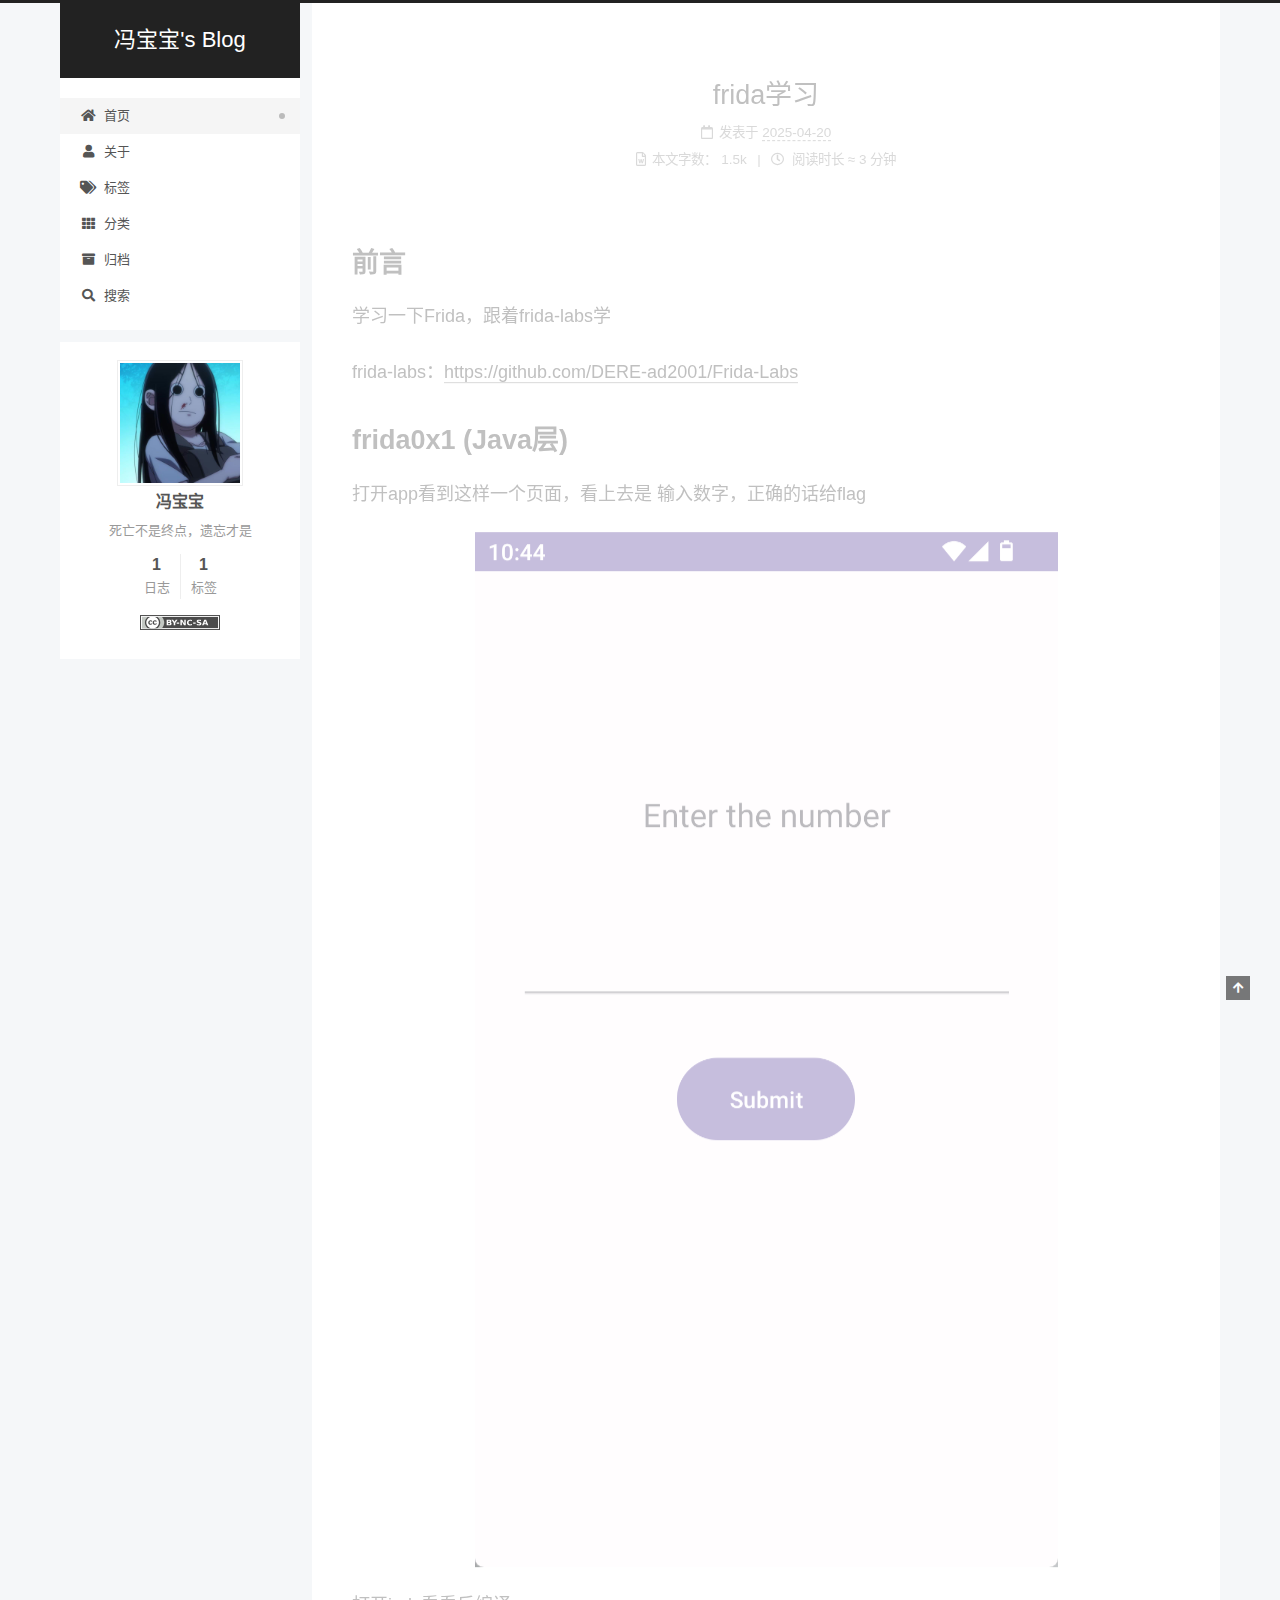
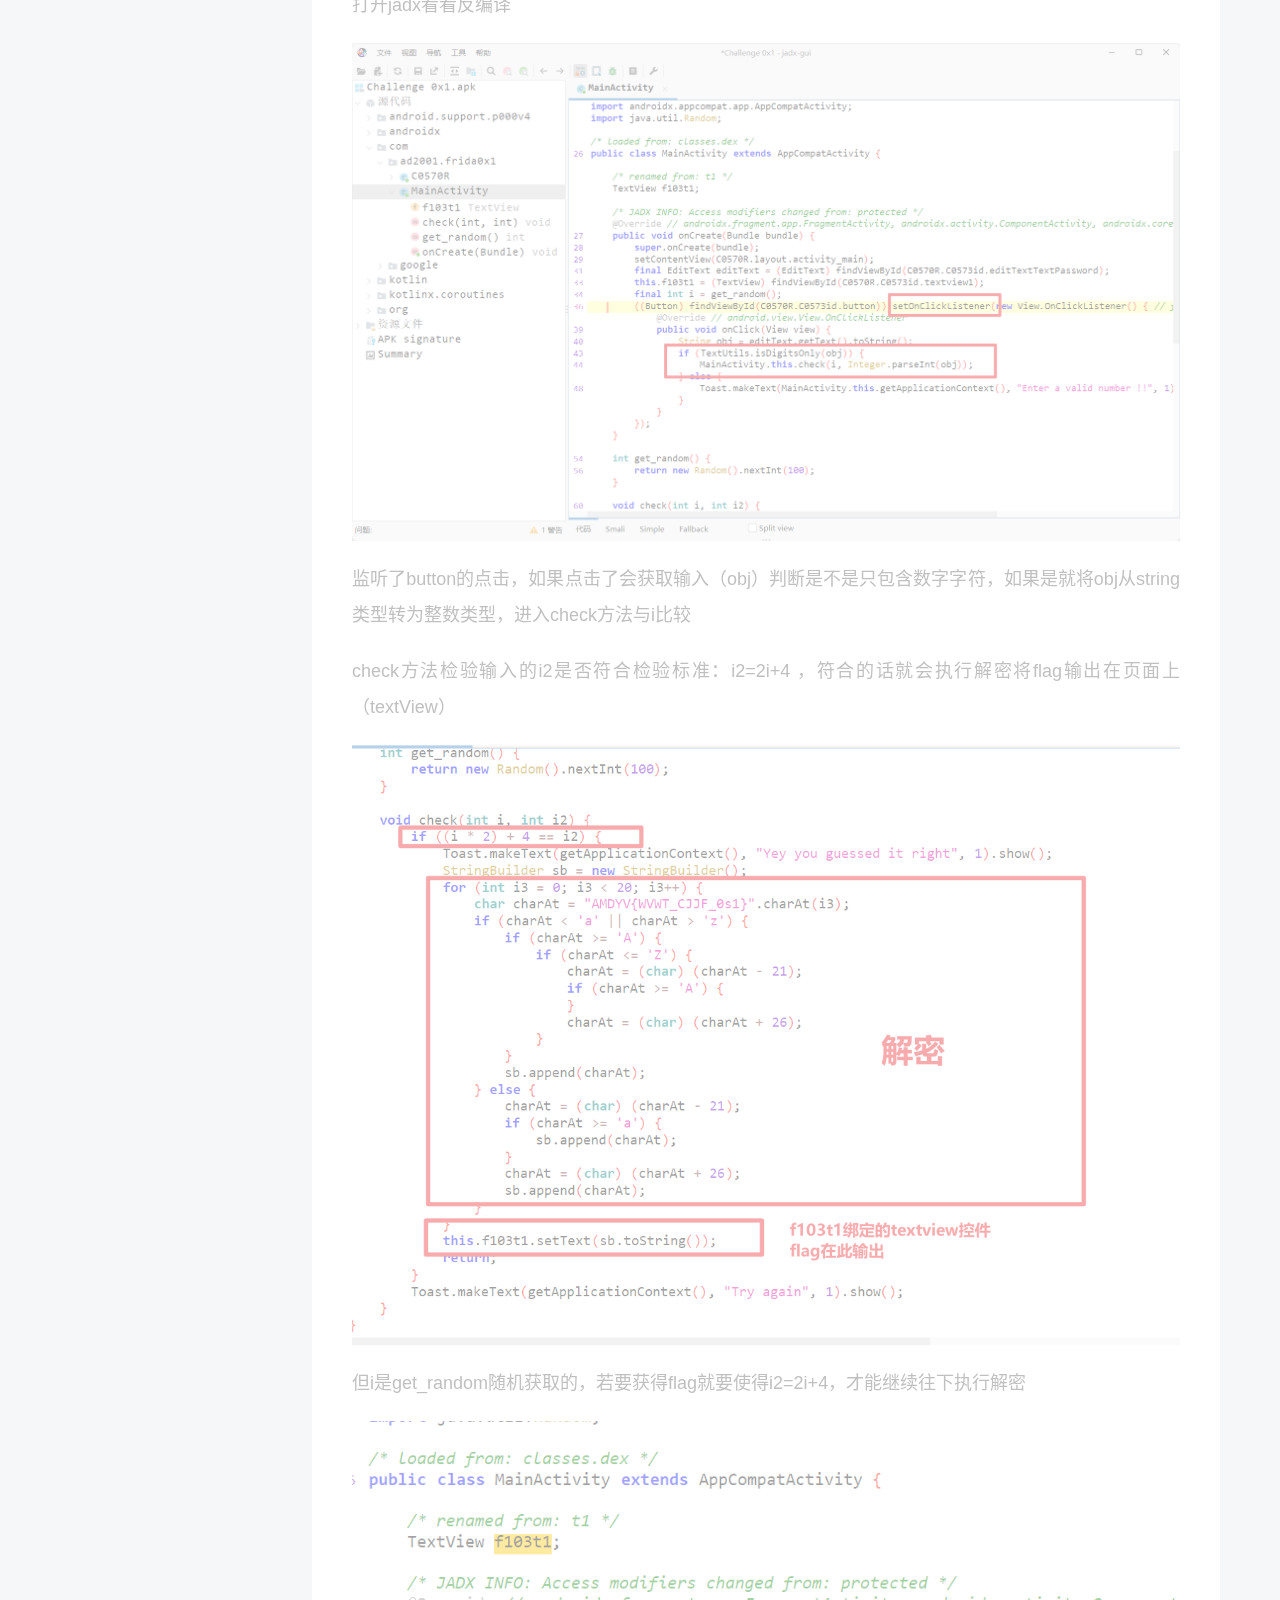
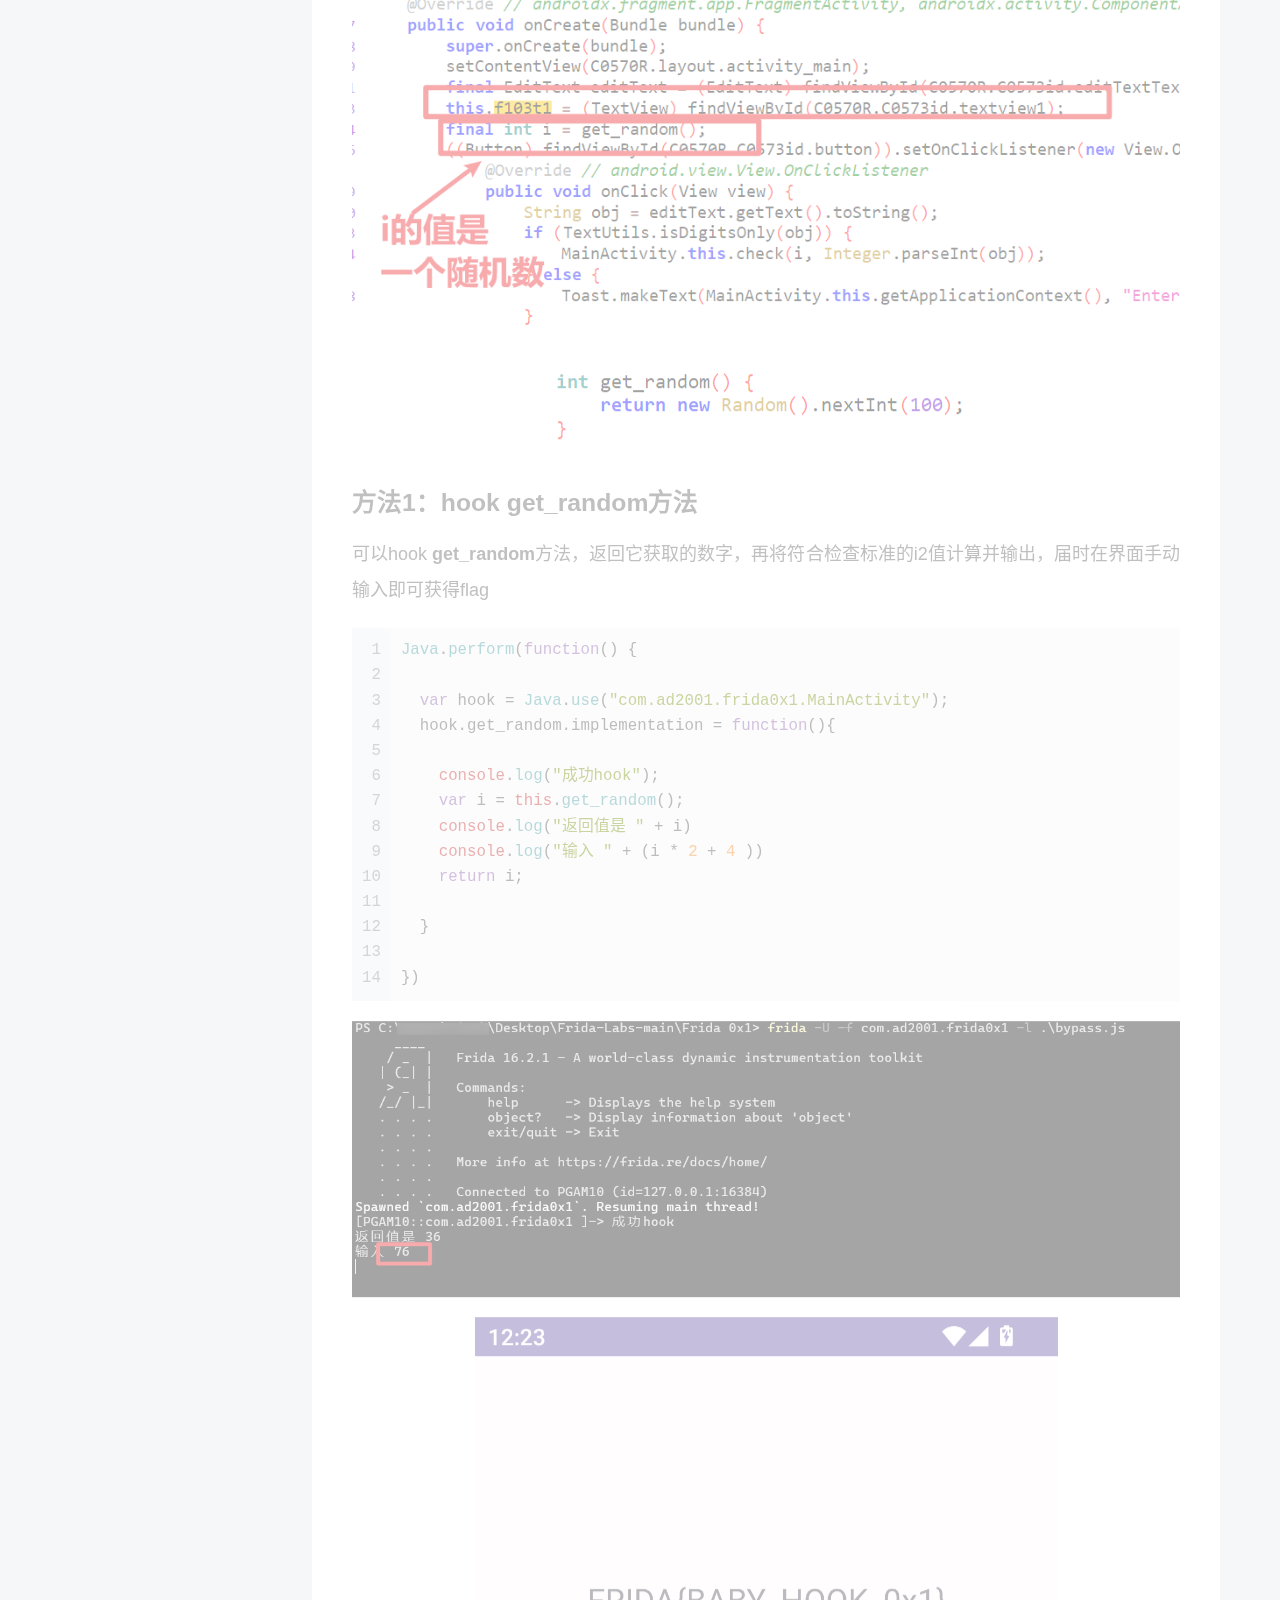
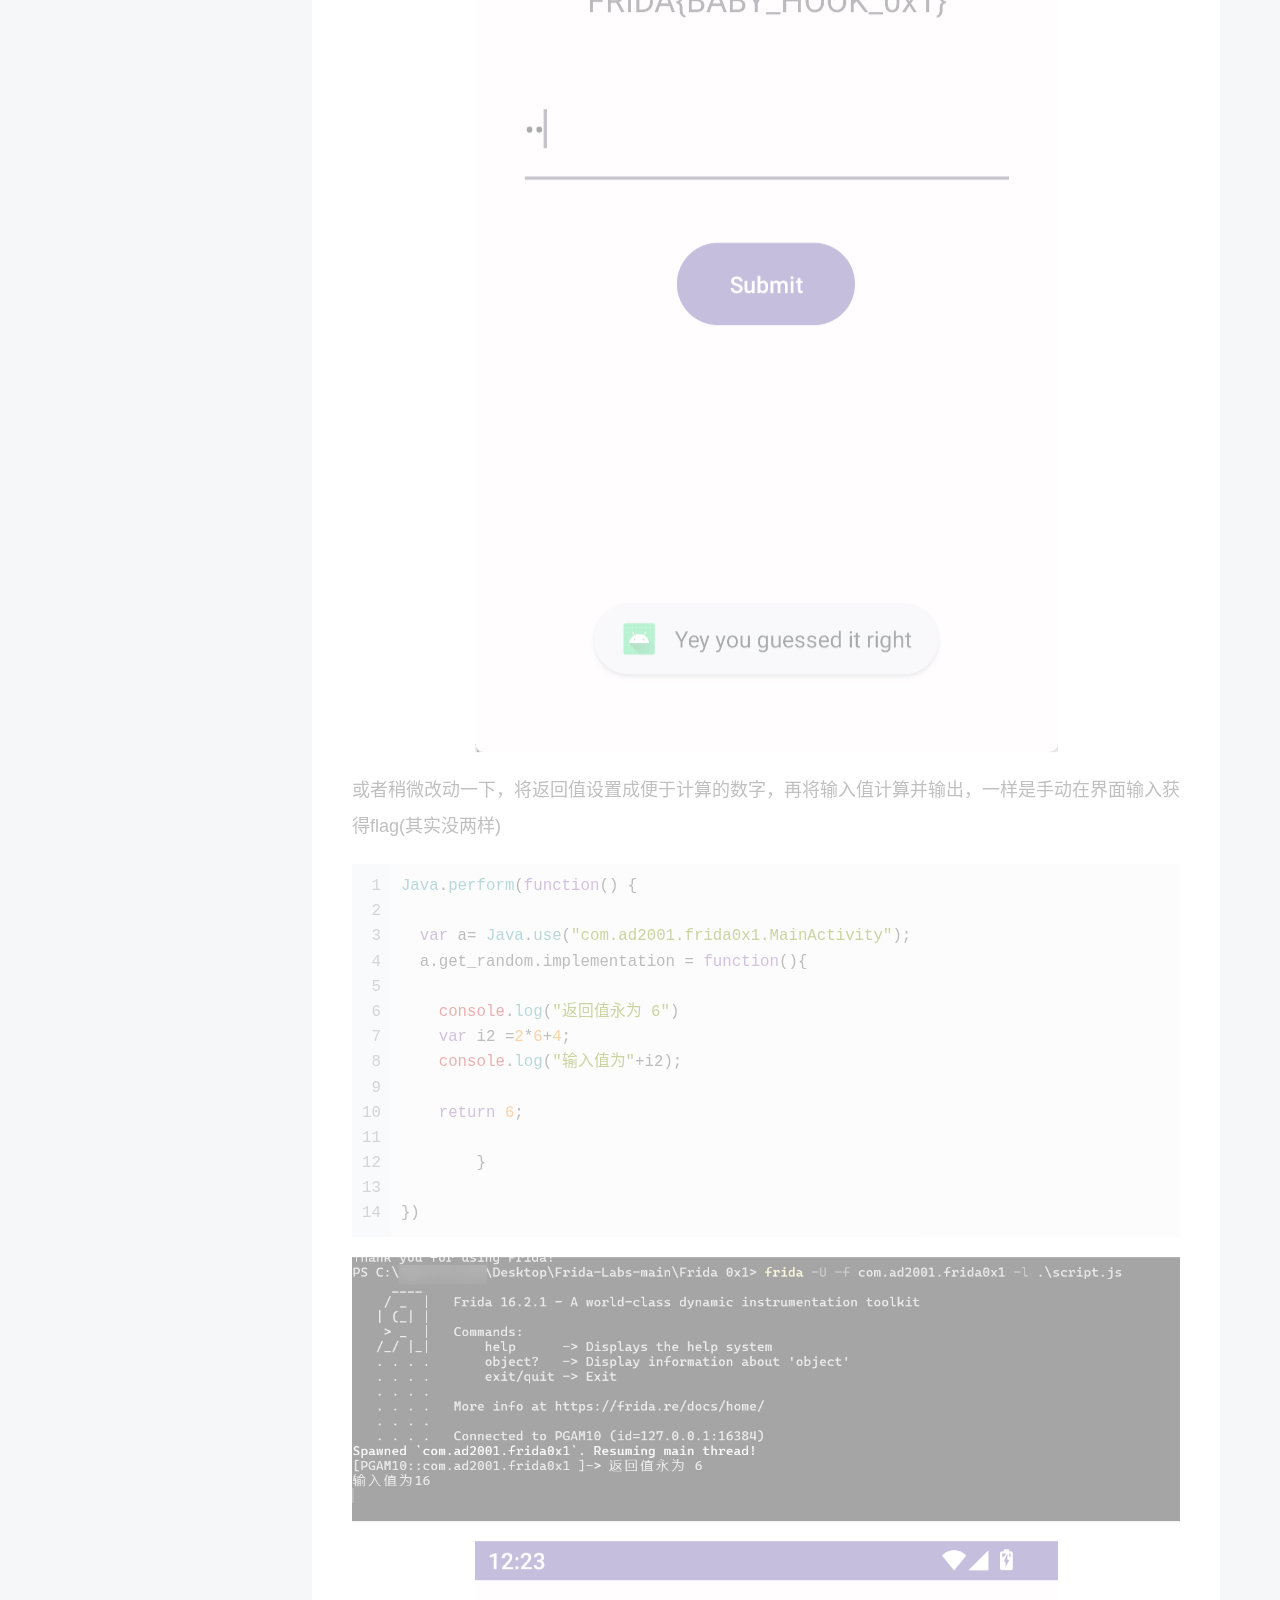
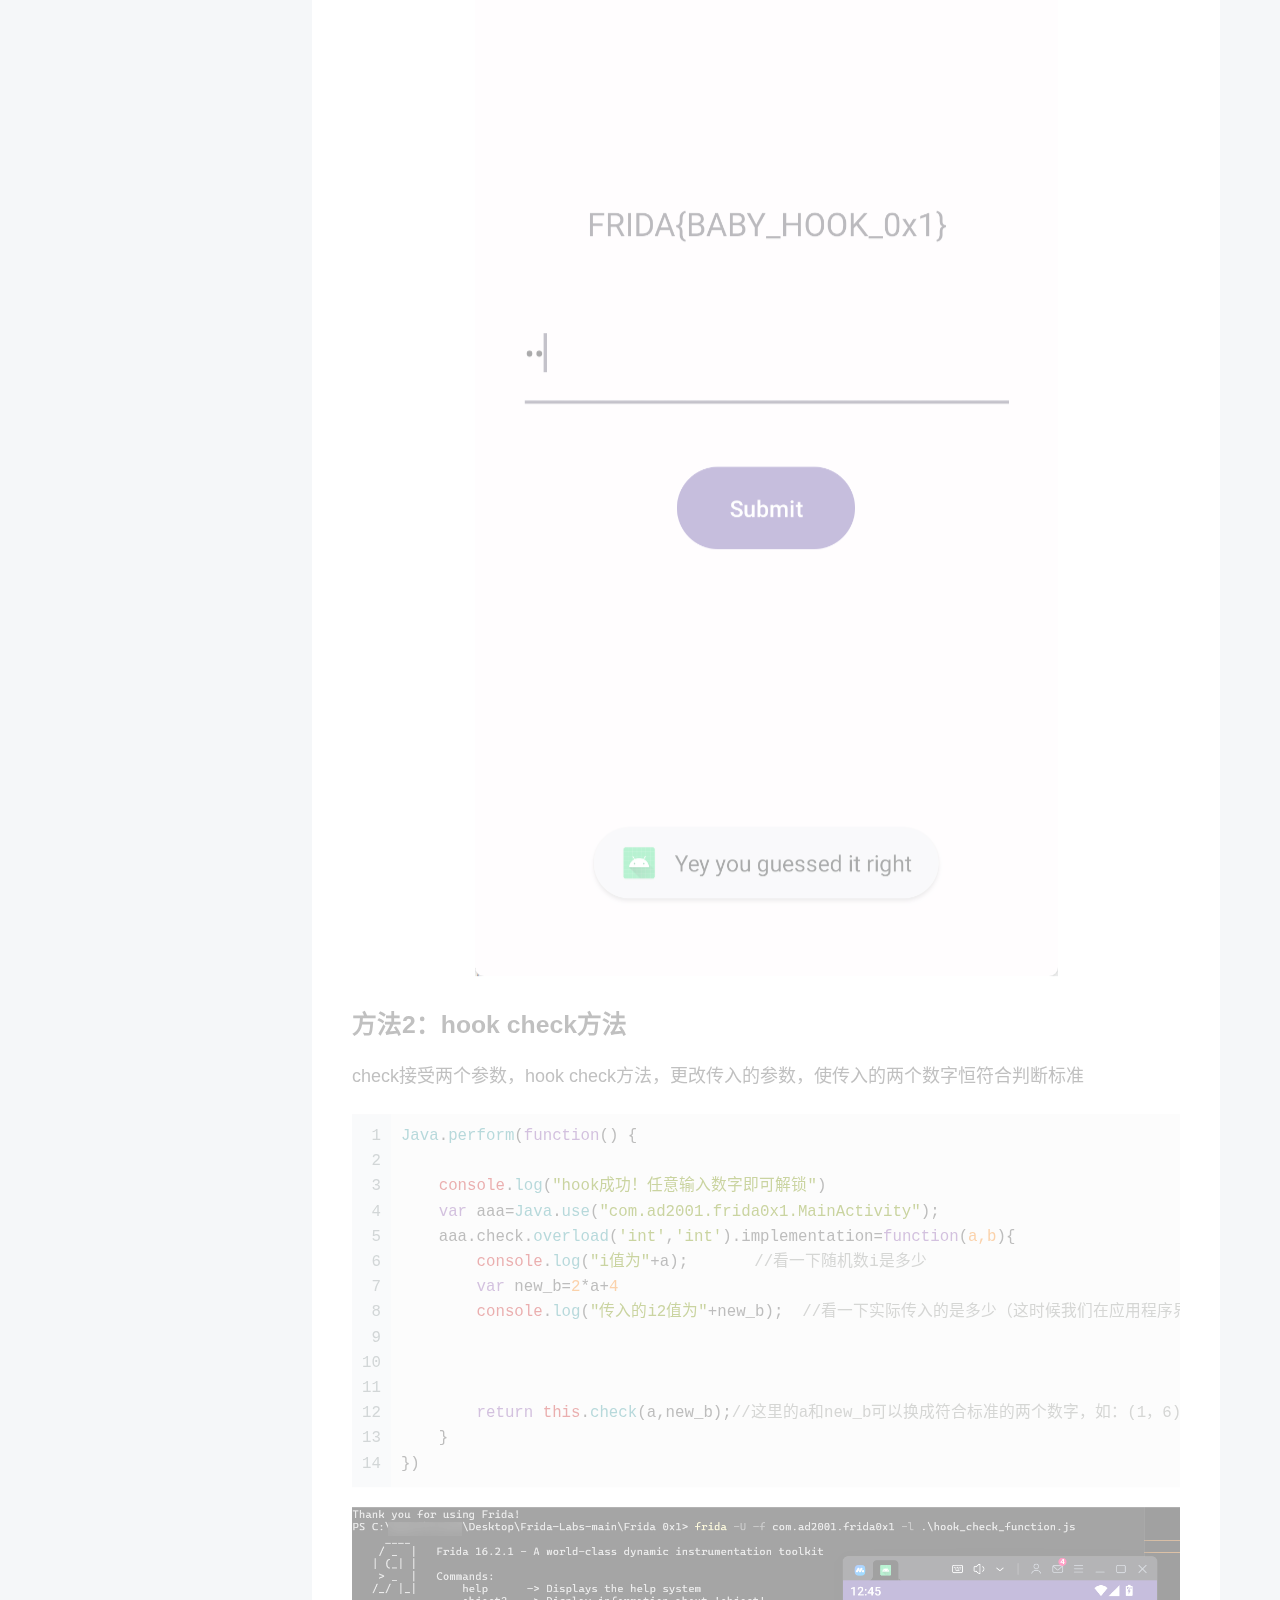
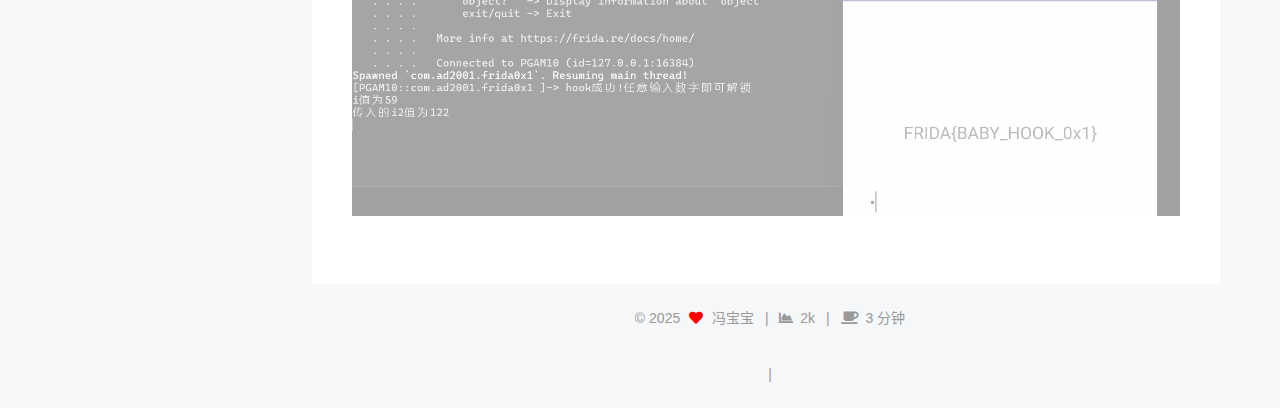
<file: index.html>
<!DOCTYPE html>
<html lang="zh-CN">
<head>
  <meta charset="UTF-8">
<meta name="viewport" content="width=device-width, initial-scale=1, maximum-scale=2">
<meta name="theme-color" content="#222">
<meta name="generator" content="Hexo 7.3.0">
  <link rel="apple-touch-icon" sizes="180x180" href="/images/apple-touch-icon-next.png">
  <link rel="icon" type="image/png" sizes="32x32" href="/images/favicon-32x32-next.png">
  <link rel="icon" type="image/png" sizes="16x16" href="/images/favicon-16x16-next.png">
  <link rel="mask-icon" href="/images/logo.svg" color="#222">

<link rel="stylesheet" href="/css/main.css">


<link rel="stylesheet" href="/lib/font-awesome/css/all.min.css">

<script id="hexo-configurations">
    var NexT = window.NexT || {};
    var CONFIG = {"hostname":"example.com","root":"/","scheme":"Pisces","version":"7.8.0","exturl":false,"sidebar":{"position":"left","display":"post","padding":18,"offset":12,"onmobile":false},"copycode":{"enable":false,"show_result":false,"style":null},"back2top":{"enable":true,"sidebar":false,"scrollpercent":false},"bookmark":{"enable":false,"color":"#222","save":"auto"},"fancybox":false,"mediumzoom":false,"lazyload":false,"pangu":false,"comments":{"style":"tabs","active":null,"storage":true,"lazyload":false,"nav":null},"algolia":{"hits":{"per_page":10},"labels":{"input_placeholder":"Search for Posts","hits_empty":"We didn't find any results for the search: ${query}","hits_stats":"${hits} results found in ${time} ms"}},"localsearch":{"enable":true,"trigger":"auto","top_n_per_article":1,"unescape":false,"preload":false},"motion":{"enable":true,"async":false,"transition":{"post_block":"fadeIn","post_header":"slideDownIn","post_body":"slideDownIn","coll_header":"slideLeftIn","sidebar":"slideUpIn"}},"path":"search.xml"};
  </script>

  <meta name="description" content="死亡不是终点，遗忘才是">
<meta property="og:type" content="website">
<meta property="og:title" content="冯宝宝&#39;s Blog">
<meta property="og:url" content="http://example.com/index.html">
<meta property="og:site_name" content="冯宝宝&#39;s Blog">
<meta property="og:description" content="死亡不是终点，遗忘才是">
<meta property="og:locale" content="zh_CN">
<meta property="article:author" content="冯宝宝">
<meta name="twitter:card" content="summary">

<link rel="canonical" href="http://example.com/">


<script id="page-configurations">
  // https://hexo.io/docs/variables.html
  CONFIG.page = {
    sidebar: "",
    isHome : true,
    isPost : false,
    lang   : 'zh-CN'
  };
</script>

  <title>冯宝宝's Blog</title>
  






  <noscript>
  <style>
  .use-motion .brand,
  .use-motion .menu-item,
  .sidebar-inner,
  .use-motion .post-block,
  .use-motion .pagination,
  .use-motion .comments,
  .use-motion .post-header,
  .use-motion .post-body,
  .use-motion .collection-header { opacity: initial; }

  .use-motion .site-title,
  .use-motion .site-subtitle {
    opacity: initial;
    top: initial;
  }

  .use-motion .logo-line-before i { left: initial; }
  .use-motion .logo-line-after i { right: initial; }
  </style>
</noscript>

</head>

<body itemscope itemtype="http://schema.org/WebPage">
  <div class="container use-motion">
    <div class="headband"></div>

    <header class="header" itemscope itemtype="http://schema.org/WPHeader">
      <div class="header-inner"><div class="site-brand-container">
  <div class="site-nav-toggle">
    <div class="toggle" aria-label="切换导航栏">
      <span class="toggle-line toggle-line-first"></span>
      <span class="toggle-line toggle-line-middle"></span>
      <span class="toggle-line toggle-line-last"></span>
    </div>
  </div>

  <div class="site-meta">

    <a href="/" class="brand" rel="start">
      <span class="logo-line-before"><i></i></span>
      <h1 class="site-title">冯宝宝's Blog</h1>
      <span class="logo-line-after"><i></i></span>
    </a>
  </div>

  <div class="site-nav-right">
    <div class="toggle popup-trigger">
        <i class="fa fa-search fa-fw fa-lg"></i>
    </div>
  </div>
</div>




<nav class="site-nav">
  <ul id="menu" class="main-menu menu">
        <li class="menu-item menu-item-home">

    <a href="/" rel="section"><i class="fa fa-home fa-fw"></i>首页</a>

  </li>
        <li class="menu-item menu-item-about">

    <a href="/about/" rel="section"><i class="fa fa-user fa-fw"></i>关于</a>

  </li>
        <li class="menu-item menu-item-tags">

    <a href="/tags/" rel="section"><i class="fa fa-tags fa-fw"></i>标签</a>

  </li>
        <li class="menu-item menu-item-categories">

    <a href="/categories/" rel="section"><i class="fa fa-th fa-fw"></i>分类</a>

  </li>
        <li class="menu-item menu-item-archives">

    <a href="/archives/" rel="section"><i class="fa fa-archive fa-fw"></i>归档</a>

  </li>
      <li class="menu-item menu-item-search">
        <a role="button" class="popup-trigger"><i class="fa fa-search fa-fw"></i>搜索
        </a>
      </li>
  </ul>
</nav>



  <div class="search-pop-overlay">
    <div class="popup search-popup">
        <div class="search-header">
  <span class="search-icon">
    <i class="fa fa-search"></i>
  </span>
  <div class="search-input-container">
    <input autocomplete="off" autocapitalize="off"
           placeholder="搜索..." spellcheck="false"
           type="search" class="search-input">
  </div>
  <span class="popup-btn-close">
    <i class="fa fa-times-circle"></i>
  </span>
</div>
<div id="search-result">
  <div id="no-result">
    <i class="fa fa-spinner fa-pulse fa-5x fa-fw"></i>
  </div>
</div>

    </div>
  </div>

</div>
    </header>

    
  <div class="back-to-top">
    <i class="fa fa-arrow-up"></i>
    <span>0%</span>
  </div>


    <main class="main">
      <div class="main-inner">
        <div class="content-wrap">
          

          <div class="content index posts-expand">
            
      
  
  
  <article itemscope itemtype="http://schema.org/Article" class="post-block" lang="zh-CN">
    <link itemprop="mainEntityOfPage" href="http://example.com/2025/04/20/frida%E5%AD%A6%E4%B9%A0/">

    <span hidden itemprop="author" itemscope itemtype="http://schema.org/Person">
      <meta itemprop="image" content="/images/fbb.jpg">
      <meta itemprop="name" content="冯宝宝">
      <meta itemprop="description" content="死亡不是终点，遗忘才是">
    </span>

    <span hidden itemprop="publisher" itemscope itemtype="http://schema.org/Organization">
      <meta itemprop="name" content="冯宝宝's Blog">
    </span>
      <header class="post-header">
        <h2 class="post-title" itemprop="name headline">
          
            <a href="/2025/04/20/frida%E5%AD%A6%E4%B9%A0/" class="post-title-link" itemprop="url">frida学习</a>
        </h2>

        <div class="post-meta">
            <span class="post-meta-item">
              <span class="post-meta-item-icon">
                <i class="far fa-calendar"></i>
              </span>
              <span class="post-meta-item-text">发表于</span>
              

              <time title="创建时间：2025-04-20 20:34:55 / 修改时间：20:33:47" itemprop="dateCreated datePublished" datetime="2025-04-20T20:34:55+08:00">2025-04-20</time>
            </span>

          <br>
            <span class="post-meta-item" title="本文字数">
              <span class="post-meta-item-icon">
                <i class="far fa-file-word"></i>
              </span>
                <span class="post-meta-item-text">本文字数：</span>
              <span>1.5k</span>
            </span>
            <span class="post-meta-item" title="阅读时长">
              <span class="post-meta-item-icon">
                <i class="far fa-clock"></i>
              </span>
                <span class="post-meta-item-text">阅读时长 &asymp;</span>
              <span>3 分钟</span>
            </span>

        </div>
      </header>

    
    
    
    <div class="post-body" itemprop="articleBody">

      
          <h1 id="前言"><a href="#前言" class="headerlink" title="前言"></a>前言</h1><p>学习一下Frida，跟着frida-labs学</p>
<p>frida-labs：<a target="_blank" rel="noopener" href="https://github.com/DERE-ad2001/Frida-Labs">https://github.com/DERE-ad2001/Frida-Labs</a></p>
<h1 id="frida0x1-Java层"><a href="#frida0x1-Java层" class="headerlink" title="frida0x1  (Java层)"></a>frida0x1  (Java层)</h1><p>打开app看到这样一个页面，看上去是  输入数字，正确的话给flag</p>
<p><img src="/../../images/frida%E5%AD%A6%E4%B9%A0/image-20250420183249013.png" alt="image-20250420183249013"></p>
<p>打开jadx看看反编译</p>
<p><img src="/../../images/frida%E5%AD%A6%E4%B9%A0/image-20250420190532668.png" alt="image-20250420190532668"></p>
<p>监听了button的点击，如果点击了会获取输入（obj）判断是不是只包含数字字符，如果是就将obj从string类型转为整数类型，进入check方法与i比较</p>
<p>check方法检验输入的i2是否符合检验标准：i2&#x3D;2i+4 ，符合的话就会执行解密将flag输出在页面上（textView）</p>
<p><img src="/../../images/frida%E5%AD%A6%E4%B9%A0/image-20250420191540747.png" alt="image-20250420191540747"></p>
<p>但i是get_random随机获取的，若要获得flag就要使得i2&#x3D;2i+4，才能继续往下执行解密</p>
<p><img src="/../../images/frida%E5%AD%A6%E4%B9%A0/image-20250420191757557.png" alt="image-20250420191757557"></p>
<p><img src="/../../images/frida%E5%AD%A6%E4%B9%A0/image-20250420191958059.png" alt="image-20250420191958059"></p>
<h2 id="方法1：hook-get-random方法"><a href="#方法1：hook-get-random方法" class="headerlink" title="方法1：hook get_random方法"></a>方法1：hook get_random方法</h2><p>可以hook <strong>get_random</strong>方法，返回它获取的数字，再将符合检查标准的i2值计算并输出，届时在界面手动输入即可获得flag</p>
<figure class="highlight javascript"><table><tr><td class="gutter"><pre><span class="line">1</span><br><span class="line">2</span><br><span class="line">3</span><br><span class="line">4</span><br><span class="line">5</span><br><span class="line">6</span><br><span class="line">7</span><br><span class="line">8</span><br><span class="line">9</span><br><span class="line">10</span><br><span class="line">11</span><br><span class="line">12</span><br><span class="line">13</span><br><span class="line">14</span><br></pre></td><td class="code"><pre><span class="line"><span class="title class_">Java</span>.<span class="title function_">perform</span>(<span class="keyword">function</span>(<span class="params"></span>) &#123;</span><br><span class="line"></span><br><span class="line">  <span class="keyword">var</span> hook = <span class="title class_">Java</span>.<span class="title function_">use</span>(<span class="string">&quot;com.ad2001.frida0x1.MainActivity&quot;</span>);</span><br><span class="line">  hook.<span class="property">get_random</span>.<span class="property">implementation</span> = <span class="keyword">function</span>(<span class="params"></span>)&#123;</span><br><span class="line"></span><br><span class="line">    <span class="variable language_">console</span>.<span class="title function_">log</span>(<span class="string">&quot;成功hook&quot;</span>);</span><br><span class="line">    <span class="keyword">var</span> i = <span class="variable language_">this</span>.<span class="title function_">get_random</span>();</span><br><span class="line">    <span class="variable language_">console</span>.<span class="title function_">log</span>(<span class="string">&quot;返回值是 &quot;</span> + i)</span><br><span class="line">    <span class="variable language_">console</span>.<span class="title function_">log</span>(<span class="string">&quot;输入 &quot;</span> + (i * <span class="number">2</span> + <span class="number">4</span> )) </span><br><span class="line">    <span class="keyword">return</span> i; </span><br><span class="line"></span><br><span class="line">  &#125;</span><br><span class="line"></span><br><span class="line">&#125;)</span><br></pre></td></tr></table></figure>



<p><img src="/../../images/frida%E5%AD%A6%E4%B9%A0/image-20250420195013304.png" alt="image-20250420195013304"></p>
<p><img src="/../../images/frida%E5%AD%A6%E4%B9%A0/image-20250420195031063.png" alt="image-20250420195031063"></p>
<p>或者稍微改动一下，将返回值设置成便于计算的数字，再将输入值计算并输出，一样是手动在界面输入获得flag(其实没两样)</p>
<figure class="highlight javascript"><table><tr><td class="gutter"><pre><span class="line">1</span><br><span class="line">2</span><br><span class="line">3</span><br><span class="line">4</span><br><span class="line">5</span><br><span class="line">6</span><br><span class="line">7</span><br><span class="line">8</span><br><span class="line">9</span><br><span class="line">10</span><br><span class="line">11</span><br><span class="line">12</span><br><span class="line">13</span><br><span class="line">14</span><br></pre></td><td class="code"><pre><span class="line"><span class="title class_">Java</span>.<span class="title function_">perform</span>(<span class="keyword">function</span>(<span class="params"></span>) &#123;</span><br><span class="line"></span><br><span class="line">  <span class="keyword">var</span> a= <span class="title class_">Java</span>.<span class="title function_">use</span>(<span class="string">&quot;com.ad2001.frida0x1.MainActivity&quot;</span>);</span><br><span class="line">  a.<span class="property">get_random</span>.<span class="property">implementation</span> = <span class="keyword">function</span>(<span class="params"></span>)&#123;</span><br><span class="line"></span><br><span class="line">    <span class="variable language_">console</span>.<span class="title function_">log</span>(<span class="string">&quot;返回值永为 6&quot;</span>)</span><br><span class="line">    <span class="keyword">var</span> i2 =<span class="number">2</span>*<span class="number">6</span>+<span class="number">4</span>;</span><br><span class="line">    <span class="variable language_">console</span>.<span class="title function_">log</span>(<span class="string">&quot;输入值为&quot;</span>+i2);</span><br><span class="line">    </span><br><span class="line">    <span class="keyword">return</span> <span class="number">6</span>;</span><br><span class="line">      </span><br><span class="line">        &#125;</span><br><span class="line"></span><br><span class="line">&#125;)</span><br></pre></td></tr></table></figure>



<p><img src="/../../images/frida%E5%AD%A6%E4%B9%A0/image-20250420195000475.png" alt="image-20250420195000475"></p>
<p><img src="/../../images/frida%E5%AD%A6%E4%B9%A0/image-20250420194824568.png" alt="image-20250420194824568"></p>
<h2 id="方法2：hook-check方法"><a href="#方法2：hook-check方法" class="headerlink" title="方法2：hook check方法"></a>方法2：hook check方法</h2><p>check接受两个参数，hook check方法，更改传入的参数，使传入的两个数字恒符合判断标准</p>
<figure class="highlight javascript"><table><tr><td class="gutter"><pre><span class="line">1</span><br><span class="line">2</span><br><span class="line">3</span><br><span class="line">4</span><br><span class="line">5</span><br><span class="line">6</span><br><span class="line">7</span><br><span class="line">8</span><br><span class="line">9</span><br><span class="line">10</span><br><span class="line">11</span><br><span class="line">12</span><br><span class="line">13</span><br><span class="line">14</span><br></pre></td><td class="code"><pre><span class="line"><span class="title class_">Java</span>.<span class="title function_">perform</span>(<span class="keyword">function</span>(<span class="params"></span>) &#123;</span><br><span class="line"></span><br><span class="line">    <span class="variable language_">console</span>.<span class="title function_">log</span>(<span class="string">&quot;hook成功！任意输入数字即可解锁&quot;</span>)</span><br><span class="line">    <span class="keyword">var</span> aaa=<span class="title class_">Java</span>.<span class="title function_">use</span>(<span class="string">&quot;com.ad2001.frida0x1.MainActivity&quot;</span>);</span><br><span class="line">    aaa.<span class="property">check</span>.<span class="title function_">overload</span>(<span class="string">&#x27;int&#x27;</span>,<span class="string">&#x27;int&#x27;</span>).<span class="property">implementation</span>=<span class="keyword">function</span>(<span class="params">a,b</span>)&#123;</span><br><span class="line">        <span class="variable language_">console</span>.<span class="title function_">log</span>(<span class="string">&quot;i值为&quot;</span>+a);       <span class="comment">//看一下随机数i是多少</span></span><br><span class="line">        <span class="keyword">var</span> new_b=<span class="number">2</span>*a+<span class="number">4</span></span><br><span class="line">        <span class="variable language_">console</span>.<span class="title function_">log</span>(<span class="string">&quot;传入的i2值为&quot;</span>+new_b);  <span class="comment">//看一下实际传入的是多少（这时候我们在应用程序界面输入的数字不起作用）</span></span><br><span class="line">        </span><br><span class="line">        </span><br><span class="line">        </span><br><span class="line">        <span class="keyword">return</span> <span class="variable language_">this</span>.<span class="title function_">check</span>(a,new_b);<span class="comment">//这里的a和new_b可以换成符合标准的两个数字，如：(1，6)</span></span><br><span class="line">    &#125;</span><br><span class="line">&#125;)</span><br></pre></td></tr></table></figure>



<p><img src="/../../images/frida%E5%AD%A6%E4%B9%A0/image-20250420201105713.png" alt="image-20250420201105713"></p>

      
    </div>

    
    
    
      <footer class="post-footer">
        <div class="post-eof"></div>
      </footer>
  </article>
  
  
  


  



          </div>
          

<script>
  window.addEventListener('tabs:register', () => {
    let { activeClass } = CONFIG.comments;
    if (CONFIG.comments.storage) {
      activeClass = localStorage.getItem('comments_active') || activeClass;
    }
    if (activeClass) {
      let activeTab = document.querySelector(`a[href="#comment-${activeClass}"]`);
      if (activeTab) {
        activeTab.click();
      }
    }
  });
  if (CONFIG.comments.storage) {
    window.addEventListener('tabs:click', event => {
      if (!event.target.matches('.tabs-comment .tab-content .tab-pane')) return;
      let commentClass = event.target.classList[1];
      localStorage.setItem('comments_active', commentClass);
    });
  }
</script>

        </div>
          
  
  <div class="toggle sidebar-toggle">
    <span class="toggle-line toggle-line-first"></span>
    <span class="toggle-line toggle-line-middle"></span>
    <span class="toggle-line toggle-line-last"></span>
  </div>

  <aside class="sidebar">
    <div class="sidebar-inner">

      <ul class="sidebar-nav motion-element">
        <li class="sidebar-nav-toc">
          文章目录
        </li>
        <li class="sidebar-nav-overview">
          站点概览
        </li>
      </ul>

      <!--noindex-->
      <div class="post-toc-wrap sidebar-panel">
      </div>
      <!--/noindex-->

      <div class="site-overview-wrap sidebar-panel">
        <div class="site-author motion-element" itemprop="author" itemscope itemtype="http://schema.org/Person">
    <img class="site-author-image" itemprop="image" alt="冯宝宝"
      src="/images/fbb.jpg">
  <p class="site-author-name" itemprop="name">冯宝宝</p>
  <div class="site-description" itemprop="description">死亡不是终点，遗忘才是</div>
</div>
<div class="site-state-wrap motion-element">
  <nav class="site-state">
      <div class="site-state-item site-state-posts">
          <a href="/archives/">
        
          <span class="site-state-item-count">1</span>
          <span class="site-state-item-name">日志</span>
        </a>
      </div>
      <div class="site-state-item site-state-tags">
            <a href="/tags/">
          
        <span class="site-state-item-count">1</span>
        <span class="site-state-item-name">标签</span></a>
      </div>
  </nav>
</div>
  <div class="cc-license motion-element" itemprop="license">
    <a href="https://creativecommons.org/licenses/by-nc-sa/4.0/zh-CN" class="cc-opacity" rel="noopener" target="_blank"><img src="/images/cc-by-nc-sa.svg" alt="Creative Commons"></a>
  </div>



      </div>

    </div>
  </aside>
  <div id="sidebar-dimmer"></div>


      </div>
    </main>

    <footer class="footer">
      <div class="footer-inner">
        

        

<div class="copyright">
  
  &copy; 
  <span itemprop="copyrightYear">2025</span>
  <span class="with-love">
    <i class="fa fa-heart"></i>
  </span>
  <span class="author" itemprop="copyrightHolder">冯宝宝</span>
    <span class="post-meta-divider">|</span>
    <span class="post-meta-item-icon">
      <i class="fa fa-chart-area"></i>
    </span>
    <span title="站点总字数">2k</span>
    <span class="post-meta-divider">|</span>
    <span class="post-meta-item-icon">
      <i class="fa fa-coffee"></i>
    </span>
    <span title="站点阅读时长">3 分钟</span>
</div>
  <div class="powered-by">
   <!--由 <a href="https://hexo.io/" class="theme-link" rel="noopener" target="_blank">Hexo</a> & <a href="https://pisces.theme-next.org/" class="theme-link" rel="noopener" target="_blank">NexT.Pisces</a> 强力驱动-->
  </div>

        
<div class="busuanzi-count">
  <script async src="https://busuanzi.ibruce.info/busuanzi/2.3/busuanzi.pure.mini.js"></script>
    <span class="post-meta-item" id="busuanzi_container_site_uv" style="display: none;">
      <span class="post-meta-item-icon">
        <i class="fa fa-user"></i>
      </span>
      <span class="site-uv" title="总访客量">
        <span id="busuanzi_value_site_uv"></span>
      </span>
    </span>
    <span class="post-meta-divider">|</span>
    <span class="post-meta-item" id="busuanzi_container_site_pv" style="display: none;">
      <span class="post-meta-item-icon">
        <i class="fa fa-eye"></i>
      </span>
      <span class="site-pv" title="总访问量">
        <span id="busuanzi_value_site_pv"></span>
      </span>
    </span>
</div>








      </div>
    </footer>
  </div>

  
  <script src="/lib/anime.min.js"></script>
  <script src="/lib/velocity/velocity.min.js"></script>
  <script src="/lib/velocity/velocity.ui.min.js"></script>

<script src="/js/utils.js"></script>

<script src="/js/motion.js"></script>


<script src="/js/schemes/pisces.js"></script>


<script src="/js/next-boot.js"></script>




  




  
<script src="/js/local-search.js"></script>













  

  

</body>
</html>
</file>
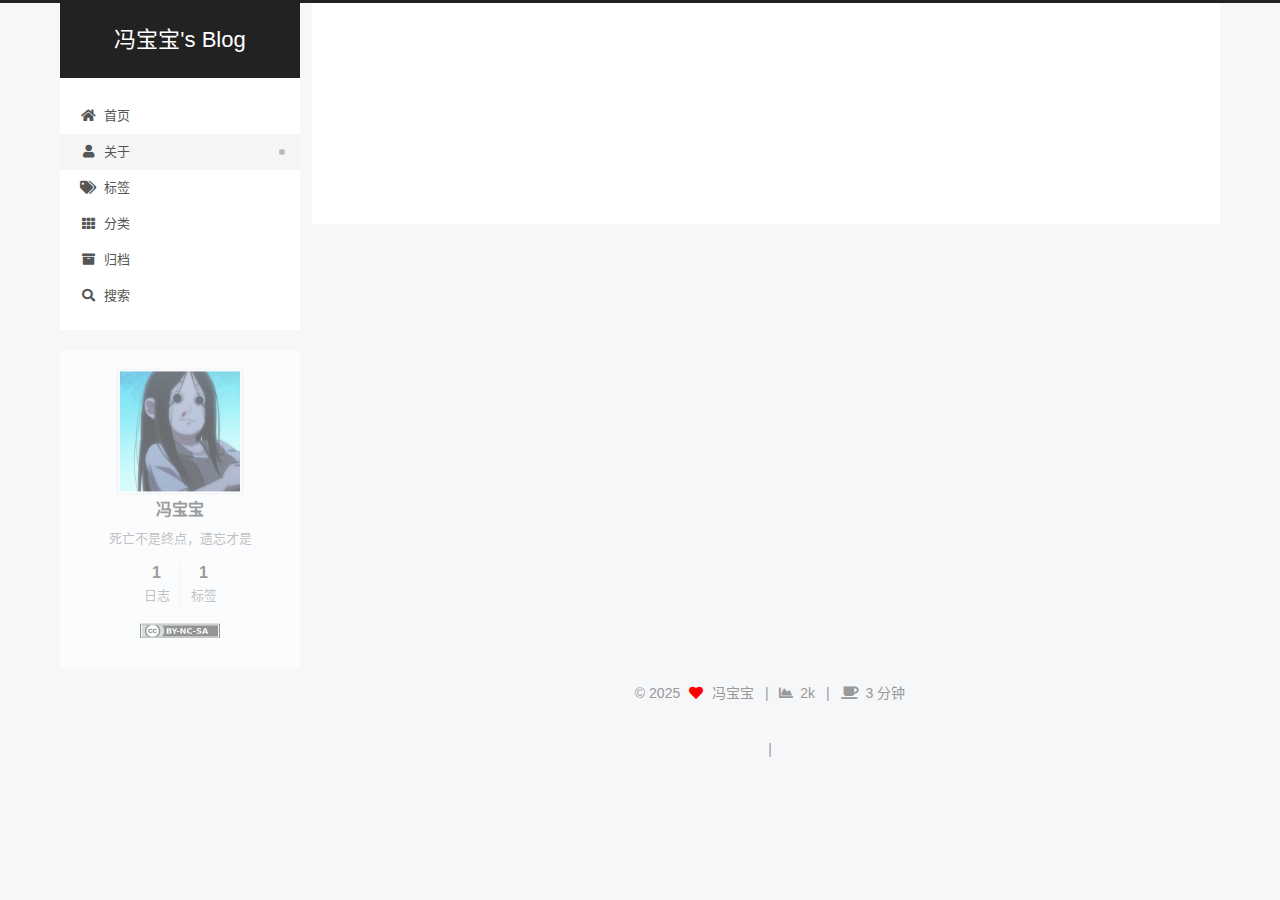
<file: about/index.html>
<!DOCTYPE html>
<html lang="zh-CN">
<head>
  <meta charset="UTF-8">
<meta name="viewport" content="width=device-width, initial-scale=1, maximum-scale=2">
<meta name="theme-color" content="#222">
<meta name="generator" content="Hexo 7.3.0">
  <link rel="apple-touch-icon" sizes="180x180" href="/images/apple-touch-icon-next.png">
  <link rel="icon" type="image/png" sizes="32x32" href="/images/favicon-32x32-next.png">
  <link rel="icon" type="image/png" sizes="16x16" href="/images/favicon-16x16-next.png">
  <link rel="mask-icon" href="/images/logo.svg" color="#222">

<link rel="stylesheet" href="/css/main.css">


<link rel="stylesheet" href="/lib/font-awesome/css/all.min.css">

<script id="hexo-configurations">
    var NexT = window.NexT || {};
    var CONFIG = {"hostname":"example.com","root":"/","scheme":"Pisces","version":"7.8.0","exturl":false,"sidebar":{"position":"left","display":"post","padding":18,"offset":12,"onmobile":false},"copycode":{"enable":false,"show_result":false,"style":null},"back2top":{"enable":true,"sidebar":false,"scrollpercent":false},"bookmark":{"enable":false,"color":"#222","save":"auto"},"fancybox":false,"mediumzoom":false,"lazyload":false,"pangu":false,"comments":{"style":"tabs","active":null,"storage":true,"lazyload":false,"nav":null},"algolia":{"hits":{"per_page":10},"labels":{"input_placeholder":"Search for Posts","hits_empty":"We didn't find any results for the search: ${query}","hits_stats":"${hits} results found in ${time} ms"}},"localsearch":{"enable":true,"trigger":"auto","top_n_per_article":1,"unescape":false,"preload":false},"motion":{"enable":true,"async":false,"transition":{"post_block":"fadeIn","post_header":"slideDownIn","post_body":"slideDownIn","coll_header":"slideLeftIn","sidebar":"slideUpIn"}},"path":"search.xml"};
  </script>

  <meta name="description" content="死亡不是终点，遗忘才是">
<meta property="og:type" content="website">
<meta property="og:title" content="about">
<meta property="og:url" content="http://example.com/about/index.html">
<meta property="og:site_name" content="冯宝宝&#39;s Blog">
<meta property="og:description" content="死亡不是终点，遗忘才是">
<meta property="og:locale" content="zh_CN">
<meta property="article:published_time" content="2025-04-08T14:11:17.000Z">
<meta property="article:modified_time" content="2025-04-08T14:11:17.893Z">
<meta property="article:author" content="冯宝宝">
<meta name="twitter:card" content="summary">

<link rel="canonical" href="http://example.com/about/">


<script id="page-configurations">
  // https://hexo.io/docs/variables.html
  CONFIG.page = {
    sidebar: "",
    isHome : false,
    isPost : false,
    lang   : 'zh-CN'
  };
</script>

  <title>about | 冯宝宝's Blog
</title>
  






  <noscript>
  <style>
  .use-motion .brand,
  .use-motion .menu-item,
  .sidebar-inner,
  .use-motion .post-block,
  .use-motion .pagination,
  .use-motion .comments,
  .use-motion .post-header,
  .use-motion .post-body,
  .use-motion .collection-header { opacity: initial; }

  .use-motion .site-title,
  .use-motion .site-subtitle {
    opacity: initial;
    top: initial;
  }

  .use-motion .logo-line-before i { left: initial; }
  .use-motion .logo-line-after i { right: initial; }
  </style>
</noscript>

</head>

<body itemscope itemtype="http://schema.org/WebPage">
  <div class="container use-motion">
    <div class="headband"></div>

    <header class="header" itemscope itemtype="http://schema.org/WPHeader">
      <div class="header-inner"><div class="site-brand-container">
  <div class="site-nav-toggle">
    <div class="toggle" aria-label="切换导航栏">
      <span class="toggle-line toggle-line-first"></span>
      <span class="toggle-line toggle-line-middle"></span>
      <span class="toggle-line toggle-line-last"></span>
    </div>
  </div>

  <div class="site-meta">

    <a href="/" class="brand" rel="start">
      <span class="logo-line-before"><i></i></span>
      <h1 class="site-title">冯宝宝's Blog</h1>
      <span class="logo-line-after"><i></i></span>
    </a>
  </div>

  <div class="site-nav-right">
    <div class="toggle popup-trigger">
        <i class="fa fa-search fa-fw fa-lg"></i>
    </div>
  </div>
</div>




<nav class="site-nav">
  <ul id="menu" class="main-menu menu">
        <li class="menu-item menu-item-home">

    <a href="/" rel="section"><i class="fa fa-home fa-fw"></i>首页</a>

  </li>
        <li class="menu-item menu-item-about">

    <a href="/about/" rel="section"><i class="fa fa-user fa-fw"></i>关于</a>

  </li>
        <li class="menu-item menu-item-tags">

    <a href="/tags/" rel="section"><i class="fa fa-tags fa-fw"></i>标签</a>

  </li>
        <li class="menu-item menu-item-categories">

    <a href="/categories/" rel="section"><i class="fa fa-th fa-fw"></i>分类</a>

  </li>
        <li class="menu-item menu-item-archives">

    <a href="/archives/" rel="section"><i class="fa fa-archive fa-fw"></i>归档</a>

  </li>
      <li class="menu-item menu-item-search">
        <a role="button" class="popup-trigger"><i class="fa fa-search fa-fw"></i>搜索
        </a>
      </li>
  </ul>
</nav>



  <div class="search-pop-overlay">
    <div class="popup search-popup">
        <div class="search-header">
  <span class="search-icon">
    <i class="fa fa-search"></i>
  </span>
  <div class="search-input-container">
    <input autocomplete="off" autocapitalize="off"
           placeholder="搜索..." spellcheck="false"
           type="search" class="search-input">
  </div>
  <span class="popup-btn-close">
    <i class="fa fa-times-circle"></i>
  </span>
</div>
<div id="search-result">
  <div id="no-result">
    <i class="fa fa-spinner fa-pulse fa-5x fa-fw"></i>
  </div>
</div>

    </div>
  </div>

</div>
    </header>

    
  <div class="back-to-top">
    <i class="fa fa-arrow-up"></i>
    <span>0%</span>
  </div>


    <main class="main">
      <div class="main-inner">
        <div class="content-wrap">
          
  
  

          <div class="content page posts-expand">
            

    
    
    
    <div class="post-block" lang="zh-CN">
      <header class="post-header">

<h1 class="post-title" itemprop="name headline">about
</h1>

<div class="post-meta">
  

</div>

</header>

      
      
      
      <div class="post-body">
          
      </div>
      
      
      
    </div>
    

    
    
    


          </div>
          

<script>
  window.addEventListener('tabs:register', () => {
    let { activeClass } = CONFIG.comments;
    if (CONFIG.comments.storage) {
      activeClass = localStorage.getItem('comments_active') || activeClass;
    }
    if (activeClass) {
      let activeTab = document.querySelector(`a[href="#comment-${activeClass}"]`);
      if (activeTab) {
        activeTab.click();
      }
    }
  });
  if (CONFIG.comments.storage) {
    window.addEventListener('tabs:click', event => {
      if (!event.target.matches('.tabs-comment .tab-content .tab-pane')) return;
      let commentClass = event.target.classList[1];
      localStorage.setItem('comments_active', commentClass);
    });
  }
</script>

        </div>
          
  
  <div class="toggle sidebar-toggle">
    <span class="toggle-line toggle-line-first"></span>
    <span class="toggle-line toggle-line-middle"></span>
    <span class="toggle-line toggle-line-last"></span>
  </div>

  <aside class="sidebar">
    <div class="sidebar-inner">

      <ul class="sidebar-nav motion-element">
        <li class="sidebar-nav-toc">
          文章目录
        </li>
        <li class="sidebar-nav-overview">
          站点概览
        </li>
      </ul>

      <!--noindex-->
      <div class="post-toc-wrap sidebar-panel">
      </div>
      <!--/noindex-->

      <div class="site-overview-wrap sidebar-panel">
        <div class="site-author motion-element" itemprop="author" itemscope itemtype="http://schema.org/Person">
    <img class="site-author-image" itemprop="image" alt="冯宝宝"
      src="/images/fbb.jpg">
  <p class="site-author-name" itemprop="name">冯宝宝</p>
  <div class="site-description" itemprop="description">死亡不是终点，遗忘才是</div>
</div>
<div class="site-state-wrap motion-element">
  <nav class="site-state">
      <div class="site-state-item site-state-posts">
          <a href="/archives/">
        
          <span class="site-state-item-count">1</span>
          <span class="site-state-item-name">日志</span>
        </a>
      </div>
      <div class="site-state-item site-state-tags">
            <a href="/tags/">
          
        <span class="site-state-item-count">1</span>
        <span class="site-state-item-name">标签</span></a>
      </div>
  </nav>
</div>
  <div class="cc-license motion-element" itemprop="license">
    <a href="https://creativecommons.org/licenses/by-nc-sa/4.0/zh-CN" class="cc-opacity" rel="noopener" target="_blank"><img src="/images/cc-by-nc-sa.svg" alt="Creative Commons"></a>
  </div>



      </div>

    </div>
  </aside>
  <div id="sidebar-dimmer"></div>


      </div>
    </main>

    <footer class="footer">
      <div class="footer-inner">
        

        

<div class="copyright">
  
  &copy; 
  <span itemprop="copyrightYear">2025</span>
  <span class="with-love">
    <i class="fa fa-heart"></i>
  </span>
  <span class="author" itemprop="copyrightHolder">冯宝宝</span>
    <span class="post-meta-divider">|</span>
    <span class="post-meta-item-icon">
      <i class="fa fa-chart-area"></i>
    </span>
    <span title="站点总字数">2k</span>
    <span class="post-meta-divider">|</span>
    <span class="post-meta-item-icon">
      <i class="fa fa-coffee"></i>
    </span>
    <span title="站点阅读时长">3 分钟</span>
</div>
  <div class="powered-by">
   <!--由 <a href="https://hexo.io/" class="theme-link" rel="noopener" target="_blank">Hexo</a> & <a href="https://pisces.theme-next.org/" class="theme-link" rel="noopener" target="_blank">NexT.Pisces</a> 强力驱动-->
  </div>

        
<div class="busuanzi-count">
  <script async src="https://busuanzi.ibruce.info/busuanzi/2.3/busuanzi.pure.mini.js"></script>
    <span class="post-meta-item" id="busuanzi_container_site_uv" style="display: none;">
      <span class="post-meta-item-icon">
        <i class="fa fa-user"></i>
      </span>
      <span class="site-uv" title="总访客量">
        <span id="busuanzi_value_site_uv"></span>
      </span>
    </span>
    <span class="post-meta-divider">|</span>
    <span class="post-meta-item" id="busuanzi_container_site_pv" style="display: none;">
      <span class="post-meta-item-icon">
        <i class="fa fa-eye"></i>
      </span>
      <span class="site-pv" title="总访问量">
        <span id="busuanzi_value_site_pv"></span>
      </span>
    </span>
</div>








      </div>
    </footer>
  </div>

  
  <script src="/lib/anime.min.js"></script>
  <script src="/lib/velocity/velocity.min.js"></script>
  <script src="/lib/velocity/velocity.ui.min.js"></script>

<script src="/js/utils.js"></script>

<script src="/js/motion.js"></script>


<script src="/js/schemes/pisces.js"></script>


<script src="/js/next-boot.js"></script>




  




  
<script src="/js/local-search.js"></script>













  

  

</body>
</html>
</file>
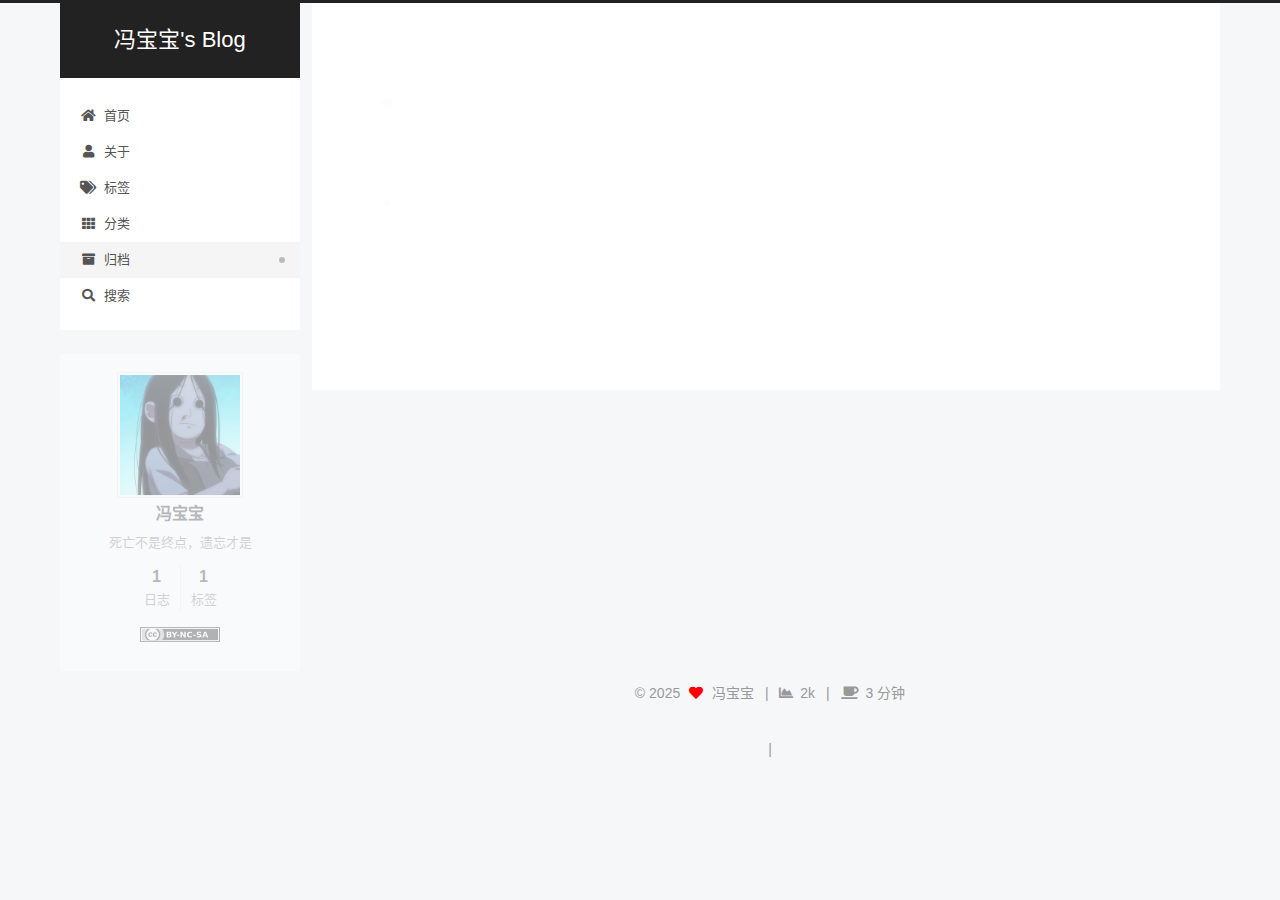
<file: archives/index.html>
<!DOCTYPE html>
<html lang="zh-CN">
<head>
  <meta charset="UTF-8">
<meta name="viewport" content="width=device-width, initial-scale=1, maximum-scale=2">
<meta name="theme-color" content="#222">
<meta name="generator" content="Hexo 7.3.0">
  <link rel="apple-touch-icon" sizes="180x180" href="/images/apple-touch-icon-next.png">
  <link rel="icon" type="image/png" sizes="32x32" href="/images/favicon-32x32-next.png">
  <link rel="icon" type="image/png" sizes="16x16" href="/images/favicon-16x16-next.png">
  <link rel="mask-icon" href="/images/logo.svg" color="#222">

<link rel="stylesheet" href="/css/main.css">


<link rel="stylesheet" href="/lib/font-awesome/css/all.min.css">

<script id="hexo-configurations">
    var NexT = window.NexT || {};
    var CONFIG = {"hostname":"example.com","root":"/","scheme":"Pisces","version":"7.8.0","exturl":false,"sidebar":{"position":"left","display":"post","padding":18,"offset":12,"onmobile":false},"copycode":{"enable":false,"show_result":false,"style":null},"back2top":{"enable":true,"sidebar":false,"scrollpercent":false},"bookmark":{"enable":false,"color":"#222","save":"auto"},"fancybox":false,"mediumzoom":false,"lazyload":false,"pangu":false,"comments":{"style":"tabs","active":null,"storage":true,"lazyload":false,"nav":null},"algolia":{"hits":{"per_page":10},"labels":{"input_placeholder":"Search for Posts","hits_empty":"We didn't find any results for the search: ${query}","hits_stats":"${hits} results found in ${time} ms"}},"localsearch":{"enable":true,"trigger":"auto","top_n_per_article":1,"unescape":false,"preload":false},"motion":{"enable":true,"async":false,"transition":{"post_block":"fadeIn","post_header":"slideDownIn","post_body":"slideDownIn","coll_header":"slideLeftIn","sidebar":"slideUpIn"}},"path":"search.xml"};
  </script>

  <meta name="description" content="死亡不是终点，遗忘才是">
<meta property="og:type" content="website">
<meta property="og:title" content="冯宝宝&#39;s Blog">
<meta property="og:url" content="http://example.com/archives/index.html">
<meta property="og:site_name" content="冯宝宝&#39;s Blog">
<meta property="og:description" content="死亡不是终点，遗忘才是">
<meta property="og:locale" content="zh_CN">
<meta property="article:author" content="冯宝宝">
<meta name="twitter:card" content="summary">

<link rel="canonical" href="http://example.com/archives/">


<script id="page-configurations">
  // https://hexo.io/docs/variables.html
  CONFIG.page = {
    sidebar: "",
    isHome : false,
    isPost : false,
    lang   : 'zh-CN'
  };
</script>

  <title>归档 | 冯宝宝's Blog</title>
  






  <noscript>
  <style>
  .use-motion .brand,
  .use-motion .menu-item,
  .sidebar-inner,
  .use-motion .post-block,
  .use-motion .pagination,
  .use-motion .comments,
  .use-motion .post-header,
  .use-motion .post-body,
  .use-motion .collection-header { opacity: initial; }

  .use-motion .site-title,
  .use-motion .site-subtitle {
    opacity: initial;
    top: initial;
  }

  .use-motion .logo-line-before i { left: initial; }
  .use-motion .logo-line-after i { right: initial; }
  </style>
</noscript>

</head>

<body itemscope itemtype="http://schema.org/WebPage">
  <div class="container use-motion">
    <div class="headband"></div>

    <header class="header" itemscope itemtype="http://schema.org/WPHeader">
      <div class="header-inner"><div class="site-brand-container">
  <div class="site-nav-toggle">
    <div class="toggle" aria-label="切换导航栏">
      <span class="toggle-line toggle-line-first"></span>
      <span class="toggle-line toggle-line-middle"></span>
      <span class="toggle-line toggle-line-last"></span>
    </div>
  </div>

  <div class="site-meta">

    <a href="/" class="brand" rel="start">
      <span class="logo-line-before"><i></i></span>
      <h1 class="site-title">冯宝宝's Blog</h1>
      <span class="logo-line-after"><i></i></span>
    </a>
  </div>

  <div class="site-nav-right">
    <div class="toggle popup-trigger">
        <i class="fa fa-search fa-fw fa-lg"></i>
    </div>
  </div>
</div>




<nav class="site-nav">
  <ul id="menu" class="main-menu menu">
        <li class="menu-item menu-item-home">

    <a href="/" rel="section"><i class="fa fa-home fa-fw"></i>首页</a>

  </li>
        <li class="menu-item menu-item-about">

    <a href="/about/" rel="section"><i class="fa fa-user fa-fw"></i>关于</a>

  </li>
        <li class="menu-item menu-item-tags">

    <a href="/tags/" rel="section"><i class="fa fa-tags fa-fw"></i>标签</a>

  </li>
        <li class="menu-item menu-item-categories">

    <a href="/categories/" rel="section"><i class="fa fa-th fa-fw"></i>分类</a>

  </li>
        <li class="menu-item menu-item-archives">

    <a href="/archives/" rel="section"><i class="fa fa-archive fa-fw"></i>归档</a>

  </li>
      <li class="menu-item menu-item-search">
        <a role="button" class="popup-trigger"><i class="fa fa-search fa-fw"></i>搜索
        </a>
      </li>
  </ul>
</nav>



  <div class="search-pop-overlay">
    <div class="popup search-popup">
        <div class="search-header">
  <span class="search-icon">
    <i class="fa fa-search"></i>
  </span>
  <div class="search-input-container">
    <input autocomplete="off" autocapitalize="off"
           placeholder="搜索..." spellcheck="false"
           type="search" class="search-input">
  </div>
  <span class="popup-btn-close">
    <i class="fa fa-times-circle"></i>
  </span>
</div>
<div id="search-result">
  <div id="no-result">
    <i class="fa fa-spinner fa-pulse fa-5x fa-fw"></i>
  </div>
</div>

    </div>
  </div>

</div>
    </header>

    
  <div class="back-to-top">
    <i class="fa fa-arrow-up"></i>
    <span>0%</span>
  </div>


    <main class="main">
      <div class="main-inner">
        <div class="content-wrap">
          

          <div class="content archive">
            

  
  
  
  <div class="post-block">
    <div class="posts-collapse">
      <div class="collection-title">
        <span class="collection-header">嗯..! 目前共计 1 篇日志。 继续努力。</span>
      </div>

      
    <div class="collection-year">
      <span class="collection-header">2025</span>
    </div>

  <article itemscope itemtype="http://schema.org/Article">
    <header class="post-header">

      <div class="post-meta">
        <time itemprop="dateCreated"
              datetime="2025-04-20T20:34:55+08:00"
              content="2025-04-20">
          04-20
        </time>
      </div>

      <div class="post-title">
          <a class="post-title-link" href="/2025/04/20/frida%E5%AD%A6%E4%B9%A0/" itemprop="url">
            <span itemprop="name">frida学习</span>
          </a>
      </div>

    </header>
  </article>


    </div>
  </div>
  
  
  

  



          </div>
          

<script>
  window.addEventListener('tabs:register', () => {
    let { activeClass } = CONFIG.comments;
    if (CONFIG.comments.storage) {
      activeClass = localStorage.getItem('comments_active') || activeClass;
    }
    if (activeClass) {
      let activeTab = document.querySelector(`a[href="#comment-${activeClass}"]`);
      if (activeTab) {
        activeTab.click();
      }
    }
  });
  if (CONFIG.comments.storage) {
    window.addEventListener('tabs:click', event => {
      if (!event.target.matches('.tabs-comment .tab-content .tab-pane')) return;
      let commentClass = event.target.classList[1];
      localStorage.setItem('comments_active', commentClass);
    });
  }
</script>

        </div>
          
  
  <div class="toggle sidebar-toggle">
    <span class="toggle-line toggle-line-first"></span>
    <span class="toggle-line toggle-line-middle"></span>
    <span class="toggle-line toggle-line-last"></span>
  </div>

  <aside class="sidebar">
    <div class="sidebar-inner">

      <ul class="sidebar-nav motion-element">
        <li class="sidebar-nav-toc">
          文章目录
        </li>
        <li class="sidebar-nav-overview">
          站点概览
        </li>
      </ul>

      <!--noindex-->
      <div class="post-toc-wrap sidebar-panel">
      </div>
      <!--/noindex-->

      <div class="site-overview-wrap sidebar-panel">
        <div class="site-author motion-element" itemprop="author" itemscope itemtype="http://schema.org/Person">
    <img class="site-author-image" itemprop="image" alt="冯宝宝"
      src="/images/fbb.jpg">
  <p class="site-author-name" itemprop="name">冯宝宝</p>
  <div class="site-description" itemprop="description">死亡不是终点，遗忘才是</div>
</div>
<div class="site-state-wrap motion-element">
  <nav class="site-state">
      <div class="site-state-item site-state-posts">
          <a href="/archives/">
        
          <span class="site-state-item-count">1</span>
          <span class="site-state-item-name">日志</span>
        </a>
      </div>
      <div class="site-state-item site-state-tags">
            <a href="/tags/">
          
        <span class="site-state-item-count">1</span>
        <span class="site-state-item-name">标签</span></a>
      </div>
  </nav>
</div>
  <div class="cc-license motion-element" itemprop="license">
    <a href="https://creativecommons.org/licenses/by-nc-sa/4.0/zh-CN" class="cc-opacity" rel="noopener" target="_blank"><img src="/images/cc-by-nc-sa.svg" alt="Creative Commons"></a>
  </div>



      </div>

    </div>
  </aside>
  <div id="sidebar-dimmer"></div>


      </div>
    </main>

    <footer class="footer">
      <div class="footer-inner">
        

        

<div class="copyright">
  
  &copy; 
  <span itemprop="copyrightYear">2025</span>
  <span class="with-love">
    <i class="fa fa-heart"></i>
  </span>
  <span class="author" itemprop="copyrightHolder">冯宝宝</span>
    <span class="post-meta-divider">|</span>
    <span class="post-meta-item-icon">
      <i class="fa fa-chart-area"></i>
    </span>
    <span title="站点总字数">2k</span>
    <span class="post-meta-divider">|</span>
    <span class="post-meta-item-icon">
      <i class="fa fa-coffee"></i>
    </span>
    <span title="站点阅读时长">3 分钟</span>
</div>
  <div class="powered-by">
   <!--由 <a href="https://hexo.io/" class="theme-link" rel="noopener" target="_blank">Hexo</a> & <a href="https://pisces.theme-next.org/" class="theme-link" rel="noopener" target="_blank">NexT.Pisces</a> 强力驱动-->
  </div>

        
<div class="busuanzi-count">
  <script async src="https://busuanzi.ibruce.info/busuanzi/2.3/busuanzi.pure.mini.js"></script>
    <span class="post-meta-item" id="busuanzi_container_site_uv" style="display: none;">
      <span class="post-meta-item-icon">
        <i class="fa fa-user"></i>
      </span>
      <span class="site-uv" title="总访客量">
        <span id="busuanzi_value_site_uv"></span>
      </span>
    </span>
    <span class="post-meta-divider">|</span>
    <span class="post-meta-item" id="busuanzi_container_site_pv" style="display: none;">
      <span class="post-meta-item-icon">
        <i class="fa fa-eye"></i>
      </span>
      <span class="site-pv" title="总访问量">
        <span id="busuanzi_value_site_pv"></span>
      </span>
    </span>
</div>








      </div>
    </footer>
  </div>

  
  <script src="/lib/anime.min.js"></script>
  <script src="/lib/velocity/velocity.min.js"></script>
  <script src="/lib/velocity/velocity.ui.min.js"></script>

<script src="/js/utils.js"></script>

<script src="/js/motion.js"></script>


<script src="/js/schemes/pisces.js"></script>


<script src="/js/next-boot.js"></script>




  




  
<script src="/js/local-search.js"></script>













  

  

</body>
</html>
</file>
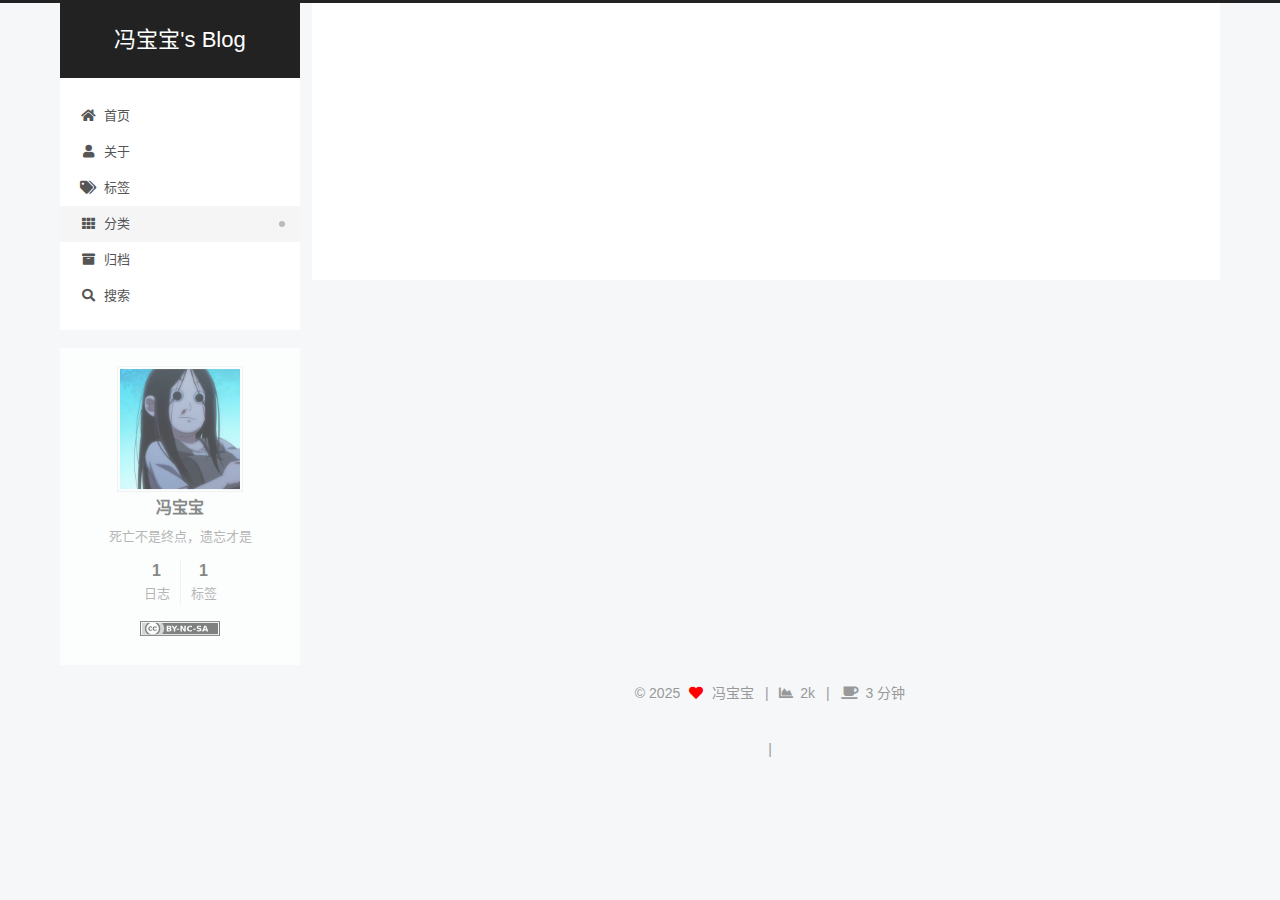
<file: categories/index.html>
<!DOCTYPE html>
<html lang="zh-CN">
<head>
  <meta charset="UTF-8">
<meta name="viewport" content="width=device-width, initial-scale=1, maximum-scale=2">
<meta name="theme-color" content="#222">
<meta name="generator" content="Hexo 7.3.0">
  <link rel="apple-touch-icon" sizes="180x180" href="/images/apple-touch-icon-next.png">
  <link rel="icon" type="image/png" sizes="32x32" href="/images/favicon-32x32-next.png">
  <link rel="icon" type="image/png" sizes="16x16" href="/images/favicon-16x16-next.png">
  <link rel="mask-icon" href="/images/logo.svg" color="#222">

<link rel="stylesheet" href="/css/main.css">


<link rel="stylesheet" href="/lib/font-awesome/css/all.min.css">

<script id="hexo-configurations">
    var NexT = window.NexT || {};
    var CONFIG = {"hostname":"example.com","root":"/","scheme":"Pisces","version":"7.8.0","exturl":false,"sidebar":{"position":"left","display":"post","padding":18,"offset":12,"onmobile":false},"copycode":{"enable":false,"show_result":false,"style":null},"back2top":{"enable":true,"sidebar":false,"scrollpercent":false},"bookmark":{"enable":false,"color":"#222","save":"auto"},"fancybox":false,"mediumzoom":false,"lazyload":false,"pangu":false,"comments":{"style":"tabs","active":null,"storage":true,"lazyload":false,"nav":null},"algolia":{"hits":{"per_page":10},"labels":{"input_placeholder":"Search for Posts","hits_empty":"We didn't find any results for the search: ${query}","hits_stats":"${hits} results found in ${time} ms"}},"localsearch":{"enable":true,"trigger":"auto","top_n_per_article":1,"unescape":false,"preload":false},"motion":{"enable":true,"async":false,"transition":{"post_block":"fadeIn","post_header":"slideDownIn","post_body":"slideDownIn","coll_header":"slideLeftIn","sidebar":"slideUpIn"}},"path":"search.xml"};
  </script>

  <meta name="description" content="死亡不是终点，遗忘才是">
<meta property="og:type" content="website">
<meta property="og:title" content="文章分类">
<meta property="og:url" content="http://example.com/categories/index.html">
<meta property="og:site_name" content="冯宝宝&#39;s Blog">
<meta property="og:description" content="死亡不是终点，遗忘才是">
<meta property="og:locale" content="zh_CN">
<meta property="article:published_time" content="2025-04-08T14:35:13.000Z">
<meta property="article:modified_time" content="2025-04-08T14:36:58.339Z">
<meta property="article:author" content="冯宝宝">
<meta name="twitter:card" content="summary">

<link rel="canonical" href="http://example.com/categories/">


<script id="page-configurations">
  // https://hexo.io/docs/variables.html
  CONFIG.page = {
    sidebar: "",
    isHome : false,
    isPost : false,
    lang   : 'zh-CN'
  };
</script>

  <title>文章分类 | 冯宝宝's Blog
</title>
  






  <noscript>
  <style>
  .use-motion .brand,
  .use-motion .menu-item,
  .sidebar-inner,
  .use-motion .post-block,
  .use-motion .pagination,
  .use-motion .comments,
  .use-motion .post-header,
  .use-motion .post-body,
  .use-motion .collection-header { opacity: initial; }

  .use-motion .site-title,
  .use-motion .site-subtitle {
    opacity: initial;
    top: initial;
  }

  .use-motion .logo-line-before i { left: initial; }
  .use-motion .logo-line-after i { right: initial; }
  </style>
</noscript>

</head>

<body itemscope itemtype="http://schema.org/WebPage">
  <div class="container use-motion">
    <div class="headband"></div>

    <header class="header" itemscope itemtype="http://schema.org/WPHeader">
      <div class="header-inner"><div class="site-brand-container">
  <div class="site-nav-toggle">
    <div class="toggle" aria-label="切换导航栏">
      <span class="toggle-line toggle-line-first"></span>
      <span class="toggle-line toggle-line-middle"></span>
      <span class="toggle-line toggle-line-last"></span>
    </div>
  </div>

  <div class="site-meta">

    <a href="/" class="brand" rel="start">
      <span class="logo-line-before"><i></i></span>
      <h1 class="site-title">冯宝宝's Blog</h1>
      <span class="logo-line-after"><i></i></span>
    </a>
  </div>

  <div class="site-nav-right">
    <div class="toggle popup-trigger">
        <i class="fa fa-search fa-fw fa-lg"></i>
    </div>
  </div>
</div>




<nav class="site-nav">
  <ul id="menu" class="main-menu menu">
        <li class="menu-item menu-item-home">

    <a href="/" rel="section"><i class="fa fa-home fa-fw"></i>首页</a>

  </li>
        <li class="menu-item menu-item-about">

    <a href="/about/" rel="section"><i class="fa fa-user fa-fw"></i>关于</a>

  </li>
        <li class="menu-item menu-item-tags">

    <a href="/tags/" rel="section"><i class="fa fa-tags fa-fw"></i>标签</a>

  </li>
        <li class="menu-item menu-item-categories">

    <a href="/categories/" rel="section"><i class="fa fa-th fa-fw"></i>分类</a>

  </li>
        <li class="menu-item menu-item-archives">

    <a href="/archives/" rel="section"><i class="fa fa-archive fa-fw"></i>归档</a>

  </li>
      <li class="menu-item menu-item-search">
        <a role="button" class="popup-trigger"><i class="fa fa-search fa-fw"></i>搜索
        </a>
      </li>
  </ul>
</nav>



  <div class="search-pop-overlay">
    <div class="popup search-popup">
        <div class="search-header">
  <span class="search-icon">
    <i class="fa fa-search"></i>
  </span>
  <div class="search-input-container">
    <input autocomplete="off" autocapitalize="off"
           placeholder="搜索..." spellcheck="false"
           type="search" class="search-input">
  </div>
  <span class="popup-btn-close">
    <i class="fa fa-times-circle"></i>
  </span>
</div>
<div id="search-result">
  <div id="no-result">
    <i class="fa fa-spinner fa-pulse fa-5x fa-fw"></i>
  </div>
</div>

    </div>
  </div>

</div>
    </header>

    
  <div class="back-to-top">
    <i class="fa fa-arrow-up"></i>
    <span>0%</span>
  </div>


    <main class="main">
      <div class="main-inner">
        <div class="content-wrap">
          
  
  

          <div class="content page posts-expand">
            

    
    
    
    <div class="post-block" lang="zh-CN">
      <header class="post-header">

<h1 class="post-title" itemprop="name headline">文章分类
</h1>

<div class="post-meta">
  

</div>

</header>

      
      
      
      <div class="post-body">
          <div class="category-all-page">
            <div class="category-all-title">
              暂无分类
            </div>
            <div class="category-all">
              
            </div>
          </div>
        
      </div>
      
      
      
    </div>
    

    
    
    


          </div>
          

<script>
  window.addEventListener('tabs:register', () => {
    let { activeClass } = CONFIG.comments;
    if (CONFIG.comments.storage) {
      activeClass = localStorage.getItem('comments_active') || activeClass;
    }
    if (activeClass) {
      let activeTab = document.querySelector(`a[href="#comment-${activeClass}"]`);
      if (activeTab) {
        activeTab.click();
      }
    }
  });
  if (CONFIG.comments.storage) {
    window.addEventListener('tabs:click', event => {
      if (!event.target.matches('.tabs-comment .tab-content .tab-pane')) return;
      let commentClass = event.target.classList[1];
      localStorage.setItem('comments_active', commentClass);
    });
  }
</script>

        </div>
          
  
  <div class="toggle sidebar-toggle">
    <span class="toggle-line toggle-line-first"></span>
    <span class="toggle-line toggle-line-middle"></span>
    <span class="toggle-line toggle-line-last"></span>
  </div>

  <aside class="sidebar">
    <div class="sidebar-inner">

      <ul class="sidebar-nav motion-element">
        <li class="sidebar-nav-toc">
          文章目录
        </li>
        <li class="sidebar-nav-overview">
          站点概览
        </li>
      </ul>

      <!--noindex-->
      <div class="post-toc-wrap sidebar-panel">
      </div>
      <!--/noindex-->

      <div class="site-overview-wrap sidebar-panel">
        <div class="site-author motion-element" itemprop="author" itemscope itemtype="http://schema.org/Person">
    <img class="site-author-image" itemprop="image" alt="冯宝宝"
      src="/images/fbb.jpg">
  <p class="site-author-name" itemprop="name">冯宝宝</p>
  <div class="site-description" itemprop="description">死亡不是终点，遗忘才是</div>
</div>
<div class="site-state-wrap motion-element">
  <nav class="site-state">
      <div class="site-state-item site-state-posts">
          <a href="/archives/">
        
          <span class="site-state-item-count">1</span>
          <span class="site-state-item-name">日志</span>
        </a>
      </div>
      <div class="site-state-item site-state-tags">
            <a href="/tags/">
          
        <span class="site-state-item-count">1</span>
        <span class="site-state-item-name">标签</span></a>
      </div>
  </nav>
</div>
  <div class="cc-license motion-element" itemprop="license">
    <a href="https://creativecommons.org/licenses/by-nc-sa/4.0/zh-CN" class="cc-opacity" rel="noopener" target="_blank"><img src="/images/cc-by-nc-sa.svg" alt="Creative Commons"></a>
  </div>



      </div>

    </div>
  </aside>
  <div id="sidebar-dimmer"></div>


      </div>
    </main>

    <footer class="footer">
      <div class="footer-inner">
        

        

<div class="copyright">
  
  &copy; 
  <span itemprop="copyrightYear">2025</span>
  <span class="with-love">
    <i class="fa fa-heart"></i>
  </span>
  <span class="author" itemprop="copyrightHolder">冯宝宝</span>
    <span class="post-meta-divider">|</span>
    <span class="post-meta-item-icon">
      <i class="fa fa-chart-area"></i>
    </span>
    <span title="站点总字数">2k</span>
    <span class="post-meta-divider">|</span>
    <span class="post-meta-item-icon">
      <i class="fa fa-coffee"></i>
    </span>
    <span title="站点阅读时长">3 分钟</span>
</div>
  <div class="powered-by">
   <!--由 <a href="https://hexo.io/" class="theme-link" rel="noopener" target="_blank">Hexo</a> & <a href="https://pisces.theme-next.org/" class="theme-link" rel="noopener" target="_blank">NexT.Pisces</a> 强力驱动-->
  </div>

        
<div class="busuanzi-count">
  <script async src="https://busuanzi.ibruce.info/busuanzi/2.3/busuanzi.pure.mini.js"></script>
    <span class="post-meta-item" id="busuanzi_container_site_uv" style="display: none;">
      <span class="post-meta-item-icon">
        <i class="fa fa-user"></i>
      </span>
      <span class="site-uv" title="总访客量">
        <span id="busuanzi_value_site_uv"></span>
      </span>
    </span>
    <span class="post-meta-divider">|</span>
    <span class="post-meta-item" id="busuanzi_container_site_pv" style="display: none;">
      <span class="post-meta-item-icon">
        <i class="fa fa-eye"></i>
      </span>
      <span class="site-pv" title="总访问量">
        <span id="busuanzi_value_site_pv"></span>
      </span>
    </span>
</div>








      </div>
    </footer>
  </div>

  
  <script src="/lib/anime.min.js"></script>
  <script src="/lib/velocity/velocity.min.js"></script>
  <script src="/lib/velocity/velocity.ui.min.js"></script>

<script src="/js/utils.js"></script>

<script src="/js/motion.js"></script>


<script src="/js/schemes/pisces.js"></script>


<script src="/js/next-boot.js"></script>




  




  
<script src="/js/local-search.js"></script>













  

  

</body>
</html>
</file>
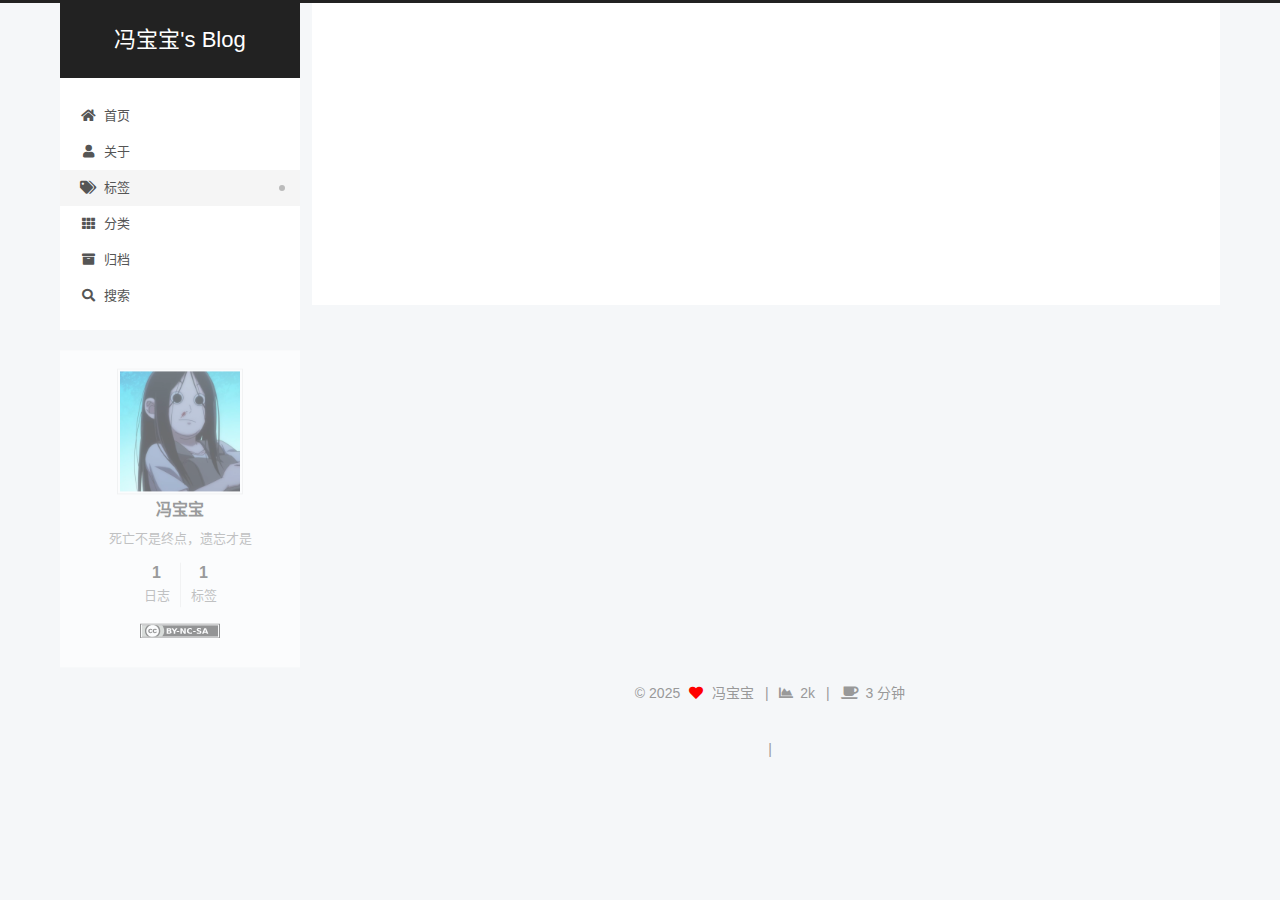
<file: tags/index.html>
<!DOCTYPE html>
<html lang="zh-CN">
<head>
  <meta charset="UTF-8">
<meta name="viewport" content="width=device-width, initial-scale=1, maximum-scale=2">
<meta name="theme-color" content="#222">
<meta name="generator" content="Hexo 7.3.0">
  <link rel="apple-touch-icon" sizes="180x180" href="/images/apple-touch-icon-next.png">
  <link rel="icon" type="image/png" sizes="32x32" href="/images/favicon-32x32-next.png">
  <link rel="icon" type="image/png" sizes="16x16" href="/images/favicon-16x16-next.png">
  <link rel="mask-icon" href="/images/logo.svg" color="#222">

<link rel="stylesheet" href="/css/main.css">


<link rel="stylesheet" href="/lib/font-awesome/css/all.min.css">

<script id="hexo-configurations">
    var NexT = window.NexT || {};
    var CONFIG = {"hostname":"example.com","root":"/","scheme":"Pisces","version":"7.8.0","exturl":false,"sidebar":{"position":"left","display":"post","padding":18,"offset":12,"onmobile":false},"copycode":{"enable":false,"show_result":false,"style":null},"back2top":{"enable":true,"sidebar":false,"scrollpercent":false},"bookmark":{"enable":false,"color":"#222","save":"auto"},"fancybox":false,"mediumzoom":false,"lazyload":false,"pangu":false,"comments":{"style":"tabs","active":null,"storage":true,"lazyload":false,"nav":null},"algolia":{"hits":{"per_page":10},"labels":{"input_placeholder":"Search for Posts","hits_empty":"We didn't find any results for the search: ${query}","hits_stats":"${hits} results found in ${time} ms"}},"localsearch":{"enable":true,"trigger":"auto","top_n_per_article":1,"unescape":false,"preload":false},"motion":{"enable":true,"async":false,"transition":{"post_block":"fadeIn","post_header":"slideDownIn","post_body":"slideDownIn","coll_header":"slideLeftIn","sidebar":"slideUpIn"}},"path":"search.xml"};
  </script>

  <meta name="description" content="死亡不是终点，遗忘才是">
<meta property="og:type" content="website">
<meta property="og:title" content="tags">
<meta property="og:url" content="http://example.com/tags/index.html">
<meta property="og:site_name" content="冯宝宝&#39;s Blog">
<meta property="og:description" content="死亡不是终点，遗忘才是">
<meta property="og:locale" content="zh_CN">
<meta property="article:published_time" content="2025-04-08T13:03:22.000Z">
<meta property="article:modified_time" content="2025-04-08T14:18:11.229Z">
<meta property="article:author" content="冯宝宝">
<meta name="twitter:card" content="summary">

<link rel="canonical" href="http://example.com/tags/">


<script id="page-configurations">
  // https://hexo.io/docs/variables.html
  CONFIG.page = {
    sidebar: "",
    isHome : false,
    isPost : false,
    lang   : 'zh-CN'
  };
</script>

  <title>tags | 冯宝宝's Blog
</title>
  






  <noscript>
  <style>
  .use-motion .brand,
  .use-motion .menu-item,
  .sidebar-inner,
  .use-motion .post-block,
  .use-motion .pagination,
  .use-motion .comments,
  .use-motion .post-header,
  .use-motion .post-body,
  .use-motion .collection-header { opacity: initial; }

  .use-motion .site-title,
  .use-motion .site-subtitle {
    opacity: initial;
    top: initial;
  }

  .use-motion .logo-line-before i { left: initial; }
  .use-motion .logo-line-after i { right: initial; }
  </style>
</noscript>

</head>

<body itemscope itemtype="http://schema.org/WebPage">
  <div class="container use-motion">
    <div class="headband"></div>

    <header class="header" itemscope itemtype="http://schema.org/WPHeader">
      <div class="header-inner"><div class="site-brand-container">
  <div class="site-nav-toggle">
    <div class="toggle" aria-label="切换导航栏">
      <span class="toggle-line toggle-line-first"></span>
      <span class="toggle-line toggle-line-middle"></span>
      <span class="toggle-line toggle-line-last"></span>
    </div>
  </div>

  <div class="site-meta">

    <a href="/" class="brand" rel="start">
      <span class="logo-line-before"><i></i></span>
      <h1 class="site-title">冯宝宝's Blog</h1>
      <span class="logo-line-after"><i></i></span>
    </a>
  </div>

  <div class="site-nav-right">
    <div class="toggle popup-trigger">
        <i class="fa fa-search fa-fw fa-lg"></i>
    </div>
  </div>
</div>




<nav class="site-nav">
  <ul id="menu" class="main-menu menu">
        <li class="menu-item menu-item-home">

    <a href="/" rel="section"><i class="fa fa-home fa-fw"></i>首页</a>

  </li>
        <li class="menu-item menu-item-about">

    <a href="/about/" rel="section"><i class="fa fa-user fa-fw"></i>关于</a>

  </li>
        <li class="menu-item menu-item-tags">

    <a href="/tags/" rel="section"><i class="fa fa-tags fa-fw"></i>标签</a>

  </li>
        <li class="menu-item menu-item-categories">

    <a href="/categories/" rel="section"><i class="fa fa-th fa-fw"></i>分类</a>

  </li>
        <li class="menu-item menu-item-archives">

    <a href="/archives/" rel="section"><i class="fa fa-archive fa-fw"></i>归档</a>

  </li>
      <li class="menu-item menu-item-search">
        <a role="button" class="popup-trigger"><i class="fa fa-search fa-fw"></i>搜索
        </a>
      </li>
  </ul>
</nav>



  <div class="search-pop-overlay">
    <div class="popup search-popup">
        <div class="search-header">
  <span class="search-icon">
    <i class="fa fa-search"></i>
  </span>
  <div class="search-input-container">
    <input autocomplete="off" autocapitalize="off"
           placeholder="搜索..." spellcheck="false"
           type="search" class="search-input">
  </div>
  <span class="popup-btn-close">
    <i class="fa fa-times-circle"></i>
  </span>
</div>
<div id="search-result">
  <div id="no-result">
    <i class="fa fa-spinner fa-pulse fa-5x fa-fw"></i>
  </div>
</div>

    </div>
  </div>

</div>
    </header>

    
  <div class="back-to-top">
    <i class="fa fa-arrow-up"></i>
    <span>0%</span>
  </div>


    <main class="main">
      <div class="main-inner">
        <div class="content-wrap">
          
  
  

          <div class="content page posts-expand">
            

    
    
    
    <div class="post-block" lang="zh-CN">
      <header class="post-header">

<h1 class="post-title" itemprop="name headline">tags
</h1>

<div class="post-meta">
  

</div>

</header>

      
      
      
      <div class="post-body">
          <div class="tag-cloud">
            <div class="tag-cloud-title">
              目前共计 1 个标签
            </div>
            <div class="tag-cloud-tags">
              <a href="/tags/frida-labs/" style="font-size: 12px; color: #ccc">frida-labs</a>
            </div>
          </div>
        
      </div>
      
      
      
    </div>
    

    
    
    


          </div>
          

<script>
  window.addEventListener('tabs:register', () => {
    let { activeClass } = CONFIG.comments;
    if (CONFIG.comments.storage) {
      activeClass = localStorage.getItem('comments_active') || activeClass;
    }
    if (activeClass) {
      let activeTab = document.querySelector(`a[href="#comment-${activeClass}"]`);
      if (activeTab) {
        activeTab.click();
      }
    }
  });
  if (CONFIG.comments.storage) {
    window.addEventListener('tabs:click', event => {
      if (!event.target.matches('.tabs-comment .tab-content .tab-pane')) return;
      let commentClass = event.target.classList[1];
      localStorage.setItem('comments_active', commentClass);
    });
  }
</script>

        </div>
          
  
  <div class="toggle sidebar-toggle">
    <span class="toggle-line toggle-line-first"></span>
    <span class="toggle-line toggle-line-middle"></span>
    <span class="toggle-line toggle-line-last"></span>
  </div>

  <aside class="sidebar">
    <div class="sidebar-inner">

      <ul class="sidebar-nav motion-element">
        <li class="sidebar-nav-toc">
          文章目录
        </li>
        <li class="sidebar-nav-overview">
          站点概览
        </li>
      </ul>

      <!--noindex-->
      <div class="post-toc-wrap sidebar-panel">
      </div>
      <!--/noindex-->

      <div class="site-overview-wrap sidebar-panel">
        <div class="site-author motion-element" itemprop="author" itemscope itemtype="http://schema.org/Person">
    <img class="site-author-image" itemprop="image" alt="冯宝宝"
      src="/images/fbb.jpg">
  <p class="site-author-name" itemprop="name">冯宝宝</p>
  <div class="site-description" itemprop="description">死亡不是终点，遗忘才是</div>
</div>
<div class="site-state-wrap motion-element">
  <nav class="site-state">
      <div class="site-state-item site-state-posts">
          <a href="/archives/">
        
          <span class="site-state-item-count">1</span>
          <span class="site-state-item-name">日志</span>
        </a>
      </div>
      <div class="site-state-item site-state-tags">
            <a href="/tags/">
          
        <span class="site-state-item-count">1</span>
        <span class="site-state-item-name">标签</span></a>
      </div>
  </nav>
</div>
  <div class="cc-license motion-element" itemprop="license">
    <a href="https://creativecommons.org/licenses/by-nc-sa/4.0/zh-CN" class="cc-opacity" rel="noopener" target="_blank"><img src="/images/cc-by-nc-sa.svg" alt="Creative Commons"></a>
  </div>



      </div>

    </div>
  </aside>
  <div id="sidebar-dimmer"></div>


      </div>
    </main>

    <footer class="footer">
      <div class="footer-inner">
        

        

<div class="copyright">
  
  &copy; 
  <span itemprop="copyrightYear">2025</span>
  <span class="with-love">
    <i class="fa fa-heart"></i>
  </span>
  <span class="author" itemprop="copyrightHolder">冯宝宝</span>
    <span class="post-meta-divider">|</span>
    <span class="post-meta-item-icon">
      <i class="fa fa-chart-area"></i>
    </span>
    <span title="站点总字数">2k</span>
    <span class="post-meta-divider">|</span>
    <span class="post-meta-item-icon">
      <i class="fa fa-coffee"></i>
    </span>
    <span title="站点阅读时长">3 分钟</span>
</div>
  <div class="powered-by">
   <!--由 <a href="https://hexo.io/" class="theme-link" rel="noopener" target="_blank">Hexo</a> & <a href="https://pisces.theme-next.org/" class="theme-link" rel="noopener" target="_blank">NexT.Pisces</a> 强力驱动-->
  </div>

        
<div class="busuanzi-count">
  <script async src="https://busuanzi.ibruce.info/busuanzi/2.3/busuanzi.pure.mini.js"></script>
    <span class="post-meta-item" id="busuanzi_container_site_uv" style="display: none;">
      <span class="post-meta-item-icon">
        <i class="fa fa-user"></i>
      </span>
      <span class="site-uv" title="总访客量">
        <span id="busuanzi_value_site_uv"></span>
      </span>
    </span>
    <span class="post-meta-divider">|</span>
    <span class="post-meta-item" id="busuanzi_container_site_pv" style="display: none;">
      <span class="post-meta-item-icon">
        <i class="fa fa-eye"></i>
      </span>
      <span class="site-pv" title="总访问量">
        <span id="busuanzi_value_site_pv"></span>
      </span>
    </span>
</div>








      </div>
    </footer>
  </div>

  
  <script src="/lib/anime.min.js"></script>
  <script src="/lib/velocity/velocity.min.js"></script>
  <script src="/lib/velocity/velocity.ui.min.js"></script>

<script src="/js/utils.js"></script>

<script src="/js/motion.js"></script>


<script src="/js/schemes/pisces.js"></script>


<script src="/js/next-boot.js"></script>




  




  
<script src="/js/local-search.js"></script>













  

  

</body>
</html>
</file>
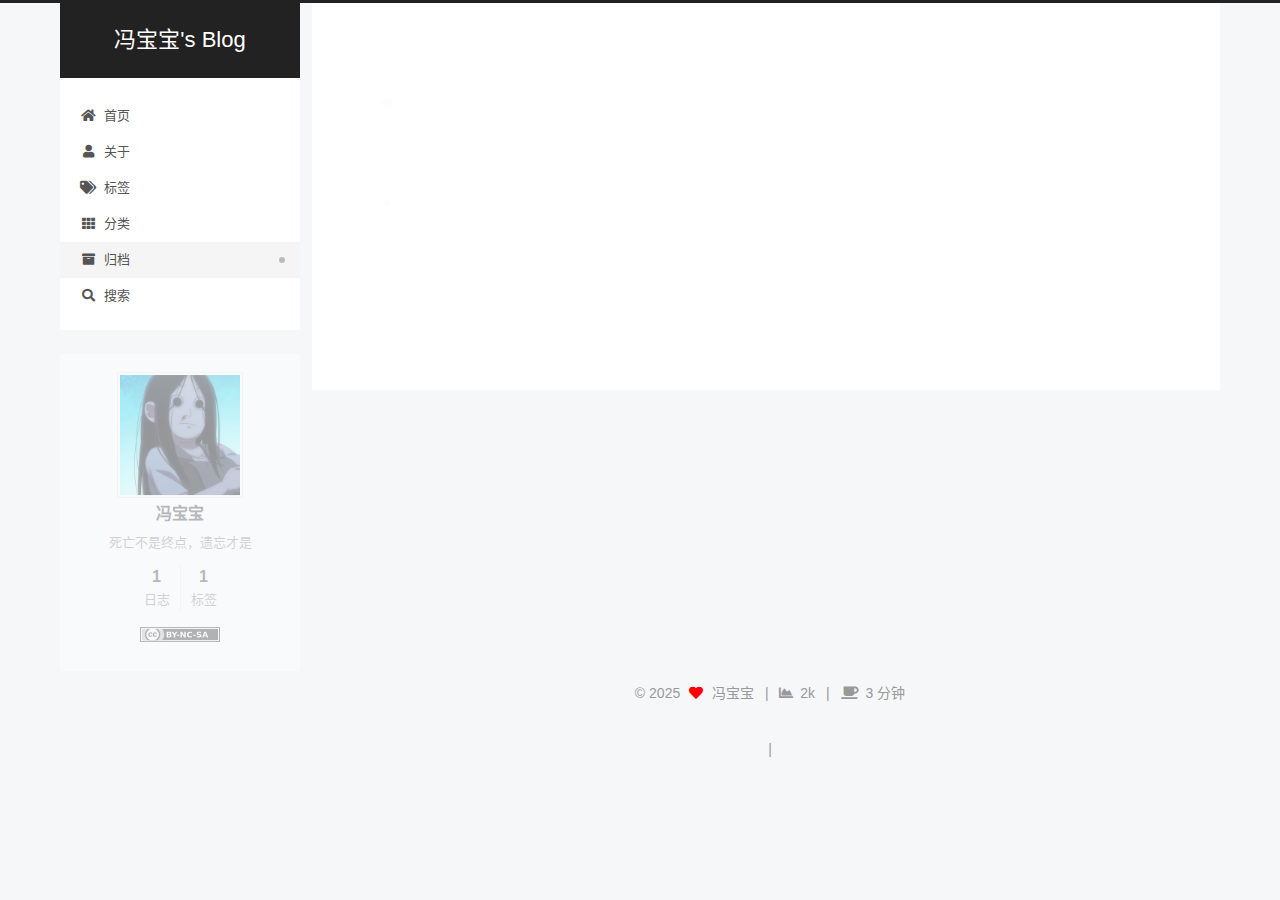
<file: archives/2025/index.html>
<!DOCTYPE html>
<html lang="zh-CN">
<head>
  <meta charset="UTF-8">
<meta name="viewport" content="width=device-width, initial-scale=1, maximum-scale=2">
<meta name="theme-color" content="#222">
<meta name="generator" content="Hexo 7.3.0">
  <link rel="apple-touch-icon" sizes="180x180" href="/images/apple-touch-icon-next.png">
  <link rel="icon" type="image/png" sizes="32x32" href="/images/favicon-32x32-next.png">
  <link rel="icon" type="image/png" sizes="16x16" href="/images/favicon-16x16-next.png">
  <link rel="mask-icon" href="/images/logo.svg" color="#222">

<link rel="stylesheet" href="/css/main.css">


<link rel="stylesheet" href="/lib/font-awesome/css/all.min.css">

<script id="hexo-configurations">
    var NexT = window.NexT || {};
    var CONFIG = {"hostname":"example.com","root":"/","scheme":"Pisces","version":"7.8.0","exturl":false,"sidebar":{"position":"left","display":"post","padding":18,"offset":12,"onmobile":false},"copycode":{"enable":false,"show_result":false,"style":null},"back2top":{"enable":true,"sidebar":false,"scrollpercent":false},"bookmark":{"enable":false,"color":"#222","save":"auto"},"fancybox":false,"mediumzoom":false,"lazyload":false,"pangu":false,"comments":{"style":"tabs","active":null,"storage":true,"lazyload":false,"nav":null},"algolia":{"hits":{"per_page":10},"labels":{"input_placeholder":"Search for Posts","hits_empty":"We didn't find any results for the search: ${query}","hits_stats":"${hits} results found in ${time} ms"}},"localsearch":{"enable":true,"trigger":"auto","top_n_per_article":1,"unescape":false,"preload":false},"motion":{"enable":true,"async":false,"transition":{"post_block":"fadeIn","post_header":"slideDownIn","post_body":"slideDownIn","coll_header":"slideLeftIn","sidebar":"slideUpIn"}},"path":"search.xml"};
  </script>

  <meta name="description" content="死亡不是终点，遗忘才是">
<meta property="og:type" content="website">
<meta property="og:title" content="冯宝宝&#39;s Blog">
<meta property="og:url" content="http://example.com/archives/2025/index.html">
<meta property="og:site_name" content="冯宝宝&#39;s Blog">
<meta property="og:description" content="死亡不是终点，遗忘才是">
<meta property="og:locale" content="zh_CN">
<meta property="article:author" content="冯宝宝">
<meta name="twitter:card" content="summary">

<link rel="canonical" href="http://example.com/archives/2025/">


<script id="page-configurations">
  // https://hexo.io/docs/variables.html
  CONFIG.page = {
    sidebar: "",
    isHome : false,
    isPost : false,
    lang   : 'zh-CN'
  };
</script>

  <title>归档 | 冯宝宝's Blog</title>
  






  <noscript>
  <style>
  .use-motion .brand,
  .use-motion .menu-item,
  .sidebar-inner,
  .use-motion .post-block,
  .use-motion .pagination,
  .use-motion .comments,
  .use-motion .post-header,
  .use-motion .post-body,
  .use-motion .collection-header { opacity: initial; }

  .use-motion .site-title,
  .use-motion .site-subtitle {
    opacity: initial;
    top: initial;
  }

  .use-motion .logo-line-before i { left: initial; }
  .use-motion .logo-line-after i { right: initial; }
  </style>
</noscript>

</head>

<body itemscope itemtype="http://schema.org/WebPage">
  <div class="container use-motion">
    <div class="headband"></div>

    <header class="header" itemscope itemtype="http://schema.org/WPHeader">
      <div class="header-inner"><div class="site-brand-container">
  <div class="site-nav-toggle">
    <div class="toggle" aria-label="切换导航栏">
      <span class="toggle-line toggle-line-first"></span>
      <span class="toggle-line toggle-line-middle"></span>
      <span class="toggle-line toggle-line-last"></span>
    </div>
  </div>

  <div class="site-meta">

    <a href="/" class="brand" rel="start">
      <span class="logo-line-before"><i></i></span>
      <h1 class="site-title">冯宝宝's Blog</h1>
      <span class="logo-line-after"><i></i></span>
    </a>
  </div>

  <div class="site-nav-right">
    <div class="toggle popup-trigger">
        <i class="fa fa-search fa-fw fa-lg"></i>
    </div>
  </div>
</div>




<nav class="site-nav">
  <ul id="menu" class="main-menu menu">
        <li class="menu-item menu-item-home">

    <a href="/" rel="section"><i class="fa fa-home fa-fw"></i>首页</a>

  </li>
        <li class="menu-item menu-item-about">

    <a href="/about/" rel="section"><i class="fa fa-user fa-fw"></i>关于</a>

  </li>
        <li class="menu-item menu-item-tags">

    <a href="/tags/" rel="section"><i class="fa fa-tags fa-fw"></i>标签</a>

  </li>
        <li class="menu-item menu-item-categories">

    <a href="/categories/" rel="section"><i class="fa fa-th fa-fw"></i>分类</a>

  </li>
        <li class="menu-item menu-item-archives">

    <a href="/archives/" rel="section"><i class="fa fa-archive fa-fw"></i>归档</a>

  </li>
      <li class="menu-item menu-item-search">
        <a role="button" class="popup-trigger"><i class="fa fa-search fa-fw"></i>搜索
        </a>
      </li>
  </ul>
</nav>



  <div class="search-pop-overlay">
    <div class="popup search-popup">
        <div class="search-header">
  <span class="search-icon">
    <i class="fa fa-search"></i>
  </span>
  <div class="search-input-container">
    <input autocomplete="off" autocapitalize="off"
           placeholder="搜索..." spellcheck="false"
           type="search" class="search-input">
  </div>
  <span class="popup-btn-close">
    <i class="fa fa-times-circle"></i>
  </span>
</div>
<div id="search-result">
  <div id="no-result">
    <i class="fa fa-spinner fa-pulse fa-5x fa-fw"></i>
  </div>
</div>

    </div>
  </div>

</div>
    </header>

    
  <div class="back-to-top">
    <i class="fa fa-arrow-up"></i>
    <span>0%</span>
  </div>


    <main class="main">
      <div class="main-inner">
        <div class="content-wrap">
          

          <div class="content archive">
            

  
  
  
  <div class="post-block">
    <div class="posts-collapse">
      <div class="collection-title">
        <span class="collection-header">嗯..! 目前共计 1 篇日志。 继续努力。</span>
      </div>

      
    <div class="collection-year">
      <span class="collection-header">2025</span>
    </div>

  <article itemscope itemtype="http://schema.org/Article">
    <header class="post-header">

      <div class="post-meta">
        <time itemprop="dateCreated"
              datetime="2025-04-20T20:34:55+08:00"
              content="2025-04-20">
          04-20
        </time>
      </div>

      <div class="post-title">
          <a class="post-title-link" href="/2025/04/20/frida%E5%AD%A6%E4%B9%A0/" itemprop="url">
            <span itemprop="name">frida学习</span>
          </a>
      </div>

    </header>
  </article>


    </div>
  </div>
  
  
  

  



          </div>
          

<script>
  window.addEventListener('tabs:register', () => {
    let { activeClass } = CONFIG.comments;
    if (CONFIG.comments.storage) {
      activeClass = localStorage.getItem('comments_active') || activeClass;
    }
    if (activeClass) {
      let activeTab = document.querySelector(`a[href="#comment-${activeClass}"]`);
      if (activeTab) {
        activeTab.click();
      }
    }
  });
  if (CONFIG.comments.storage) {
    window.addEventListener('tabs:click', event => {
      if (!event.target.matches('.tabs-comment .tab-content .tab-pane')) return;
      let commentClass = event.target.classList[1];
      localStorage.setItem('comments_active', commentClass);
    });
  }
</script>

        </div>
          
  
  <div class="toggle sidebar-toggle">
    <span class="toggle-line toggle-line-first"></span>
    <span class="toggle-line toggle-line-middle"></span>
    <span class="toggle-line toggle-line-last"></span>
  </div>

  <aside class="sidebar">
    <div class="sidebar-inner">

      <ul class="sidebar-nav motion-element">
        <li class="sidebar-nav-toc">
          文章目录
        </li>
        <li class="sidebar-nav-overview">
          站点概览
        </li>
      </ul>

      <!--noindex-->
      <div class="post-toc-wrap sidebar-panel">
      </div>
      <!--/noindex-->

      <div class="site-overview-wrap sidebar-panel">
        <div class="site-author motion-element" itemprop="author" itemscope itemtype="http://schema.org/Person">
    <img class="site-author-image" itemprop="image" alt="冯宝宝"
      src="/images/fbb.jpg">
  <p class="site-author-name" itemprop="name">冯宝宝</p>
  <div class="site-description" itemprop="description">死亡不是终点，遗忘才是</div>
</div>
<div class="site-state-wrap motion-element">
  <nav class="site-state">
      <div class="site-state-item site-state-posts">
          <a href="/archives/">
        
          <span class="site-state-item-count">1</span>
          <span class="site-state-item-name">日志</span>
        </a>
      </div>
      <div class="site-state-item site-state-tags">
            <a href="/tags/">
          
        <span class="site-state-item-count">1</span>
        <span class="site-state-item-name">标签</span></a>
      </div>
  </nav>
</div>
  <div class="cc-license motion-element" itemprop="license">
    <a href="https://creativecommons.org/licenses/by-nc-sa/4.0/zh-CN" class="cc-opacity" rel="noopener" target="_blank"><img src="/images/cc-by-nc-sa.svg" alt="Creative Commons"></a>
  </div>



      </div>

    </div>
  </aside>
  <div id="sidebar-dimmer"></div>


      </div>
    </main>

    <footer class="footer">
      <div class="footer-inner">
        

        

<div class="copyright">
  
  &copy; 
  <span itemprop="copyrightYear">2025</span>
  <span class="with-love">
    <i class="fa fa-heart"></i>
  </span>
  <span class="author" itemprop="copyrightHolder">冯宝宝</span>
    <span class="post-meta-divider">|</span>
    <span class="post-meta-item-icon">
      <i class="fa fa-chart-area"></i>
    </span>
    <span title="站点总字数">2k</span>
    <span class="post-meta-divider">|</span>
    <span class="post-meta-item-icon">
      <i class="fa fa-coffee"></i>
    </span>
    <span title="站点阅读时长">3 分钟</span>
</div>
  <div class="powered-by">
   <!--由 <a href="https://hexo.io/" class="theme-link" rel="noopener" target="_blank">Hexo</a> & <a href="https://pisces.theme-next.org/" class="theme-link" rel="noopener" target="_blank">NexT.Pisces</a> 强力驱动-->
  </div>

        
<div class="busuanzi-count">
  <script async src="https://busuanzi.ibruce.info/busuanzi/2.3/busuanzi.pure.mini.js"></script>
    <span class="post-meta-item" id="busuanzi_container_site_uv" style="display: none;">
      <span class="post-meta-item-icon">
        <i class="fa fa-user"></i>
      </span>
      <span class="site-uv" title="总访客量">
        <span id="busuanzi_value_site_uv"></span>
      </span>
    </span>
    <span class="post-meta-divider">|</span>
    <span class="post-meta-item" id="busuanzi_container_site_pv" style="display: none;">
      <span class="post-meta-item-icon">
        <i class="fa fa-eye"></i>
      </span>
      <span class="site-pv" title="总访问量">
        <span id="busuanzi_value_site_pv"></span>
      </span>
    </span>
</div>








      </div>
    </footer>
  </div>

  
  <script src="/lib/anime.min.js"></script>
  <script src="/lib/velocity/velocity.min.js"></script>
  <script src="/lib/velocity/velocity.ui.min.js"></script>

<script src="/js/utils.js"></script>

<script src="/js/motion.js"></script>


<script src="/js/schemes/pisces.js"></script>


<script src="/js/next-boot.js"></script>




  




  
<script src="/js/local-search.js"></script>













  

  

</body>
</html>
</file>
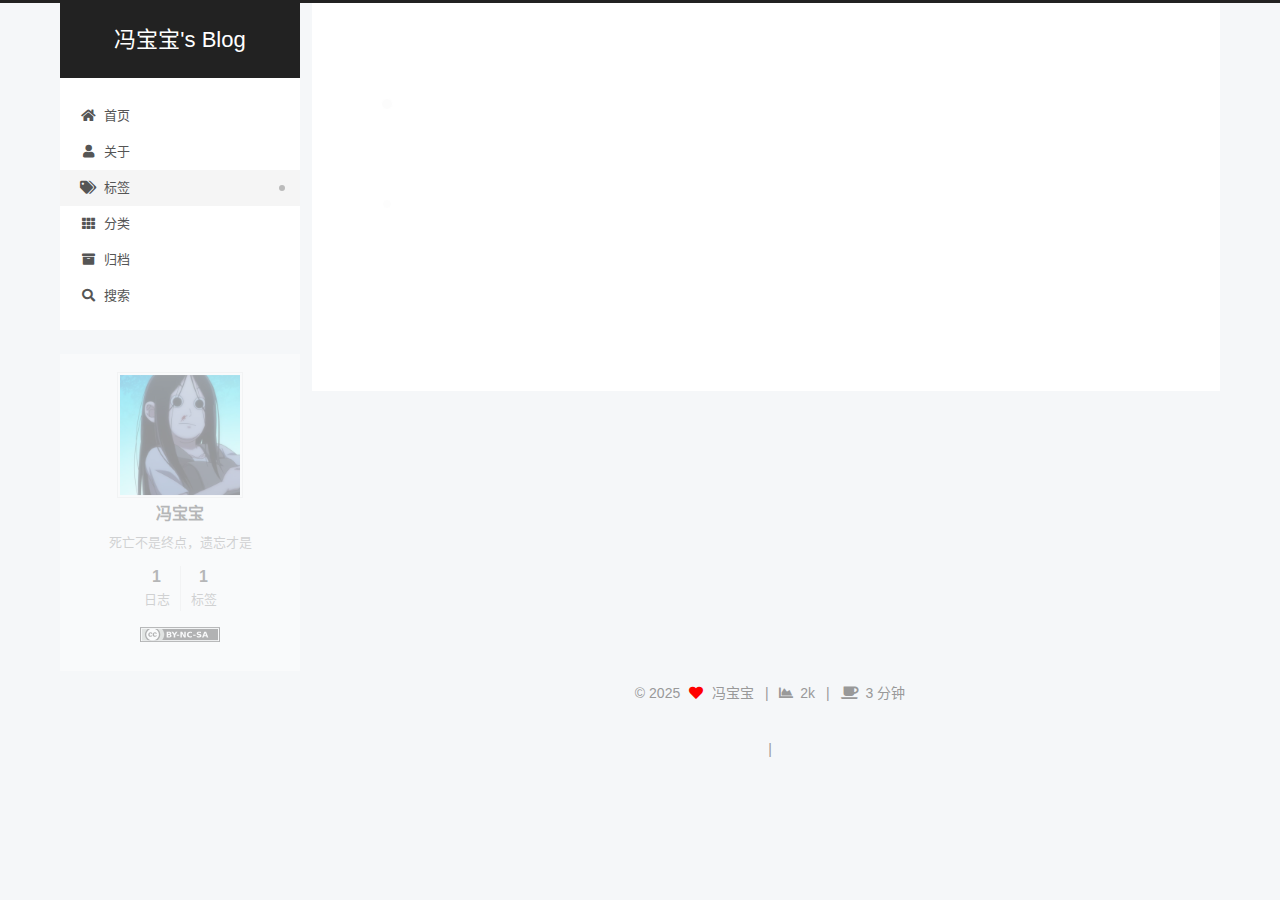
<file: tags/frida-labs/index.html>
<!DOCTYPE html>
<html lang="zh-CN">
<head>
  <meta charset="UTF-8">
<meta name="viewport" content="width=device-width, initial-scale=1, maximum-scale=2">
<meta name="theme-color" content="#222">
<meta name="generator" content="Hexo 7.3.0">
  <link rel="apple-touch-icon" sizes="180x180" href="/images/apple-touch-icon-next.png">
  <link rel="icon" type="image/png" sizes="32x32" href="/images/favicon-32x32-next.png">
  <link rel="icon" type="image/png" sizes="16x16" href="/images/favicon-16x16-next.png">
  <link rel="mask-icon" href="/images/logo.svg" color="#222">

<link rel="stylesheet" href="/css/main.css">


<link rel="stylesheet" href="/lib/font-awesome/css/all.min.css">

<script id="hexo-configurations">
    var NexT = window.NexT || {};
    var CONFIG = {"hostname":"example.com","root":"/","scheme":"Pisces","version":"7.8.0","exturl":false,"sidebar":{"position":"left","display":"post","padding":18,"offset":12,"onmobile":false},"copycode":{"enable":false,"show_result":false,"style":null},"back2top":{"enable":true,"sidebar":false,"scrollpercent":false},"bookmark":{"enable":false,"color":"#222","save":"auto"},"fancybox":false,"mediumzoom":false,"lazyload":false,"pangu":false,"comments":{"style":"tabs","active":null,"storage":true,"lazyload":false,"nav":null},"algolia":{"hits":{"per_page":10},"labels":{"input_placeholder":"Search for Posts","hits_empty":"We didn't find any results for the search: ${query}","hits_stats":"${hits} results found in ${time} ms"}},"localsearch":{"enable":true,"trigger":"auto","top_n_per_article":1,"unescape":false,"preload":false},"motion":{"enable":true,"async":false,"transition":{"post_block":"fadeIn","post_header":"slideDownIn","post_body":"slideDownIn","coll_header":"slideLeftIn","sidebar":"slideUpIn"}},"path":"search.xml"};
  </script>

  <meta name="description" content="死亡不是终点，遗忘才是">
<meta property="og:type" content="website">
<meta property="og:title" content="冯宝宝&#39;s Blog">
<meta property="og:url" content="http://example.com/tags/frida-labs/index.html">
<meta property="og:site_name" content="冯宝宝&#39;s Blog">
<meta property="og:description" content="死亡不是终点，遗忘才是">
<meta property="og:locale" content="zh_CN">
<meta property="article:author" content="冯宝宝">
<meta name="twitter:card" content="summary">

<link rel="canonical" href="http://example.com/tags/frida-labs/">


<script id="page-configurations">
  // https://hexo.io/docs/variables.html
  CONFIG.page = {
    sidebar: "",
    isHome : false,
    isPost : false,
    lang   : 'zh-CN'
  };
</script>

  <title>标签: frida-labs | 冯宝宝's Blog</title>
  






  <noscript>
  <style>
  .use-motion .brand,
  .use-motion .menu-item,
  .sidebar-inner,
  .use-motion .post-block,
  .use-motion .pagination,
  .use-motion .comments,
  .use-motion .post-header,
  .use-motion .post-body,
  .use-motion .collection-header { opacity: initial; }

  .use-motion .site-title,
  .use-motion .site-subtitle {
    opacity: initial;
    top: initial;
  }

  .use-motion .logo-line-before i { left: initial; }
  .use-motion .logo-line-after i { right: initial; }
  </style>
</noscript>

</head>

<body itemscope itemtype="http://schema.org/WebPage">
  <div class="container use-motion">
    <div class="headband"></div>

    <header class="header" itemscope itemtype="http://schema.org/WPHeader">
      <div class="header-inner"><div class="site-brand-container">
  <div class="site-nav-toggle">
    <div class="toggle" aria-label="切换导航栏">
      <span class="toggle-line toggle-line-first"></span>
      <span class="toggle-line toggle-line-middle"></span>
      <span class="toggle-line toggle-line-last"></span>
    </div>
  </div>

  <div class="site-meta">

    <a href="/" class="brand" rel="start">
      <span class="logo-line-before"><i></i></span>
      <h1 class="site-title">冯宝宝's Blog</h1>
      <span class="logo-line-after"><i></i></span>
    </a>
  </div>

  <div class="site-nav-right">
    <div class="toggle popup-trigger">
        <i class="fa fa-search fa-fw fa-lg"></i>
    </div>
  </div>
</div>




<nav class="site-nav">
  <ul id="menu" class="main-menu menu">
        <li class="menu-item menu-item-home">

    <a href="/" rel="section"><i class="fa fa-home fa-fw"></i>首页</a>

  </li>
        <li class="menu-item menu-item-about">

    <a href="/about/" rel="section"><i class="fa fa-user fa-fw"></i>关于</a>

  </li>
        <li class="menu-item menu-item-tags">

    <a href="/tags/" rel="section"><i class="fa fa-tags fa-fw"></i>标签</a>

  </li>
        <li class="menu-item menu-item-categories">

    <a href="/categories/" rel="section"><i class="fa fa-th fa-fw"></i>分类</a>

  </li>
        <li class="menu-item menu-item-archives">

    <a href="/archives/" rel="section"><i class="fa fa-archive fa-fw"></i>归档</a>

  </li>
      <li class="menu-item menu-item-search">
        <a role="button" class="popup-trigger"><i class="fa fa-search fa-fw"></i>搜索
        </a>
      </li>
  </ul>
</nav>



  <div class="search-pop-overlay">
    <div class="popup search-popup">
        <div class="search-header">
  <span class="search-icon">
    <i class="fa fa-search"></i>
  </span>
  <div class="search-input-container">
    <input autocomplete="off" autocapitalize="off"
           placeholder="搜索..." spellcheck="false"
           type="search" class="search-input">
  </div>
  <span class="popup-btn-close">
    <i class="fa fa-times-circle"></i>
  </span>
</div>
<div id="search-result">
  <div id="no-result">
    <i class="fa fa-spinner fa-pulse fa-5x fa-fw"></i>
  </div>
</div>

    </div>
  </div>

</div>
    </header>

    
  <div class="back-to-top">
    <i class="fa fa-arrow-up"></i>
    <span>0%</span>
  </div>


    <main class="main">
      <div class="main-inner">
        <div class="content-wrap">
          

          <div class="content tag">
            

  
  
  
  <div class="post-block">
    <div class="posts-collapse">
      <div class="collection-title">
        <h2 class="collection-header">frida-labs
          <small>标签</small>
        </h2>
      </div>

      
    <div class="collection-year">
      <span class="collection-header">2025</span>
    </div>

  <article itemscope itemtype="http://schema.org/Article">
    <header class="post-header">

      <div class="post-meta">
        <time itemprop="dateCreated"
              datetime="2025-04-20T20:34:55+08:00"
              content="2025-04-20">
          04-20
        </time>
      </div>

      <div class="post-title">
          <a class="post-title-link" href="/2025/04/20/frida%E5%AD%A6%E4%B9%A0/" itemprop="url">
            <span itemprop="name">frida学习</span>
          </a>
      </div>

    </header>
  </article>

    </div>
  </div>
  
  
  

  



          </div>
          

<script>
  window.addEventListener('tabs:register', () => {
    let { activeClass } = CONFIG.comments;
    if (CONFIG.comments.storage) {
      activeClass = localStorage.getItem('comments_active') || activeClass;
    }
    if (activeClass) {
      let activeTab = document.querySelector(`a[href="#comment-${activeClass}"]`);
      if (activeTab) {
        activeTab.click();
      }
    }
  });
  if (CONFIG.comments.storage) {
    window.addEventListener('tabs:click', event => {
      if (!event.target.matches('.tabs-comment .tab-content .tab-pane')) return;
      let commentClass = event.target.classList[1];
      localStorage.setItem('comments_active', commentClass);
    });
  }
</script>

        </div>
          
  
  <div class="toggle sidebar-toggle">
    <span class="toggle-line toggle-line-first"></span>
    <span class="toggle-line toggle-line-middle"></span>
    <span class="toggle-line toggle-line-last"></span>
  </div>

  <aside class="sidebar">
    <div class="sidebar-inner">

      <ul class="sidebar-nav motion-element">
        <li class="sidebar-nav-toc">
          文章目录
        </li>
        <li class="sidebar-nav-overview">
          站点概览
        </li>
      </ul>

      <!--noindex-->
      <div class="post-toc-wrap sidebar-panel">
      </div>
      <!--/noindex-->

      <div class="site-overview-wrap sidebar-panel">
        <div class="site-author motion-element" itemprop="author" itemscope itemtype="http://schema.org/Person">
    <img class="site-author-image" itemprop="image" alt="冯宝宝"
      src="/images/fbb.jpg">
  <p class="site-author-name" itemprop="name">冯宝宝</p>
  <div class="site-description" itemprop="description">死亡不是终点，遗忘才是</div>
</div>
<div class="site-state-wrap motion-element">
  <nav class="site-state">
      <div class="site-state-item site-state-posts">
          <a href="/archives/">
        
          <span class="site-state-item-count">1</span>
          <span class="site-state-item-name">日志</span>
        </a>
      </div>
      <div class="site-state-item site-state-tags">
            <a href="/tags/">
          
        <span class="site-state-item-count">1</span>
        <span class="site-state-item-name">标签</span></a>
      </div>
  </nav>
</div>
  <div class="cc-license motion-element" itemprop="license">
    <a href="https://creativecommons.org/licenses/by-nc-sa/4.0/zh-CN" class="cc-opacity" rel="noopener" target="_blank"><img src="/images/cc-by-nc-sa.svg" alt="Creative Commons"></a>
  </div>



      </div>

    </div>
  </aside>
  <div id="sidebar-dimmer"></div>


      </div>
    </main>

    <footer class="footer">
      <div class="footer-inner">
        

        

<div class="copyright">
  
  &copy; 
  <span itemprop="copyrightYear">2025</span>
  <span class="with-love">
    <i class="fa fa-heart"></i>
  </span>
  <span class="author" itemprop="copyrightHolder">冯宝宝</span>
    <span class="post-meta-divider">|</span>
    <span class="post-meta-item-icon">
      <i class="fa fa-chart-area"></i>
    </span>
    <span title="站点总字数">2k</span>
    <span class="post-meta-divider">|</span>
    <span class="post-meta-item-icon">
      <i class="fa fa-coffee"></i>
    </span>
    <span title="站点阅读时长">3 分钟</span>
</div>
  <div class="powered-by">
   <!--由 <a href="https://hexo.io/" class="theme-link" rel="noopener" target="_blank">Hexo</a> & <a href="https://pisces.theme-next.org/" class="theme-link" rel="noopener" target="_blank">NexT.Pisces</a> 强力驱动-->
  </div>

        
<div class="busuanzi-count">
  <script async src="https://busuanzi.ibruce.info/busuanzi/2.3/busuanzi.pure.mini.js"></script>
    <span class="post-meta-item" id="busuanzi_container_site_uv" style="display: none;">
      <span class="post-meta-item-icon">
        <i class="fa fa-user"></i>
      </span>
      <span class="site-uv" title="总访客量">
        <span id="busuanzi_value_site_uv"></span>
      </span>
    </span>
    <span class="post-meta-divider">|</span>
    <span class="post-meta-item" id="busuanzi_container_site_pv" style="display: none;">
      <span class="post-meta-item-icon">
        <i class="fa fa-eye"></i>
      </span>
      <span class="site-pv" title="总访问量">
        <span id="busuanzi_value_site_pv"></span>
      </span>
    </span>
</div>








      </div>
    </footer>
  </div>

  
  <script src="/lib/anime.min.js"></script>
  <script src="/lib/velocity/velocity.min.js"></script>
  <script src="/lib/velocity/velocity.ui.min.js"></script>

<script src="/js/utils.js"></script>

<script src="/js/motion.js"></script>


<script src="/js/schemes/pisces.js"></script>


<script src="/js/next-boot.js"></script>




  




  
<script src="/js/local-search.js"></script>













  

  

</body>
</html>
</file>
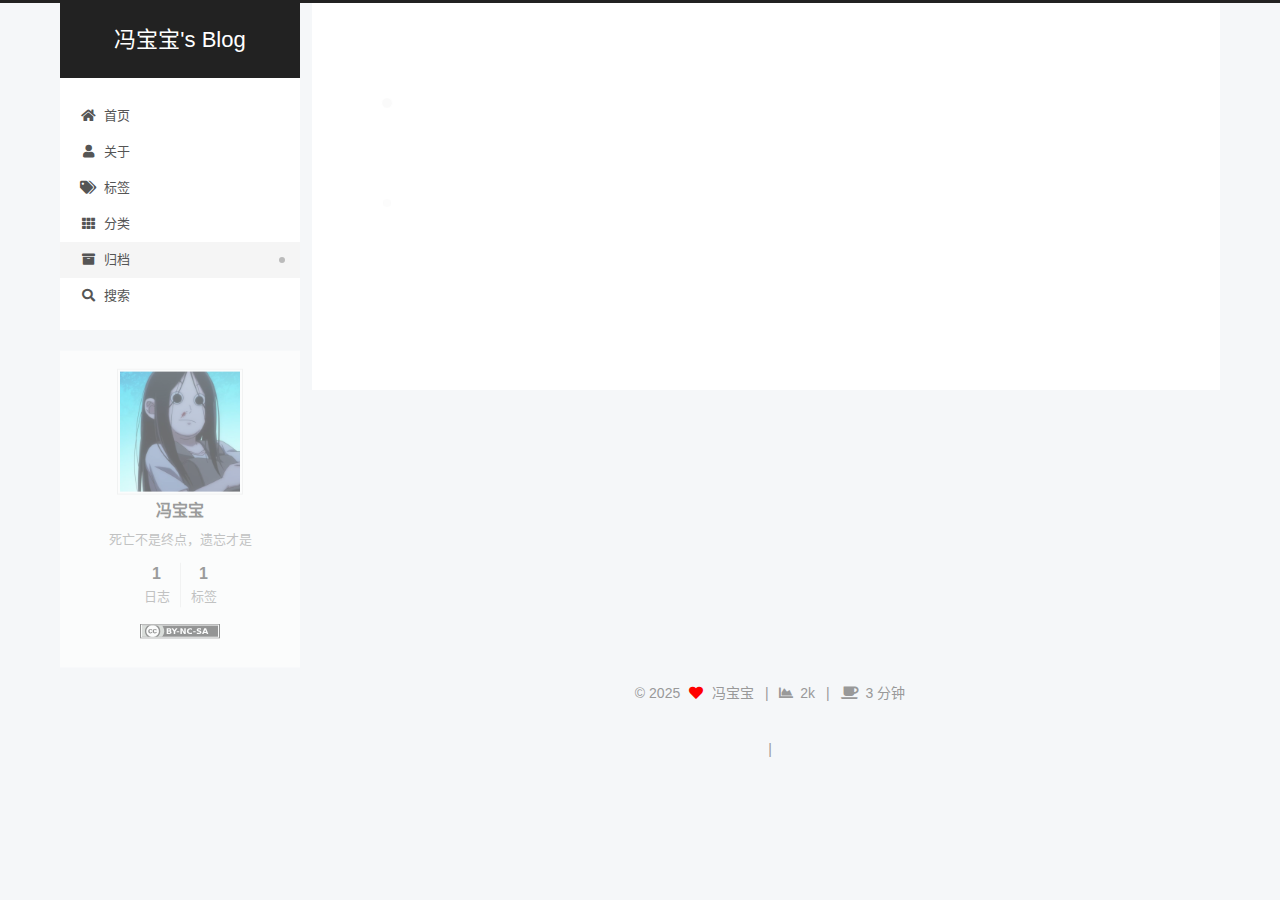
<file: archives/2025/04/index.html>
<!DOCTYPE html>
<html lang="zh-CN">
<head>
  <meta charset="UTF-8">
<meta name="viewport" content="width=device-width, initial-scale=1, maximum-scale=2">
<meta name="theme-color" content="#222">
<meta name="generator" content="Hexo 7.3.0">
  <link rel="apple-touch-icon" sizes="180x180" href="/images/apple-touch-icon-next.png">
  <link rel="icon" type="image/png" sizes="32x32" href="/images/favicon-32x32-next.png">
  <link rel="icon" type="image/png" sizes="16x16" href="/images/favicon-16x16-next.png">
  <link rel="mask-icon" href="/images/logo.svg" color="#222">

<link rel="stylesheet" href="/css/main.css">


<link rel="stylesheet" href="/lib/font-awesome/css/all.min.css">

<script id="hexo-configurations">
    var NexT = window.NexT || {};
    var CONFIG = {"hostname":"example.com","root":"/","scheme":"Pisces","version":"7.8.0","exturl":false,"sidebar":{"position":"left","display":"post","padding":18,"offset":12,"onmobile":false},"copycode":{"enable":false,"show_result":false,"style":null},"back2top":{"enable":true,"sidebar":false,"scrollpercent":false},"bookmark":{"enable":false,"color":"#222","save":"auto"},"fancybox":false,"mediumzoom":false,"lazyload":false,"pangu":false,"comments":{"style":"tabs","active":null,"storage":true,"lazyload":false,"nav":null},"algolia":{"hits":{"per_page":10},"labels":{"input_placeholder":"Search for Posts","hits_empty":"We didn't find any results for the search: ${query}","hits_stats":"${hits} results found in ${time} ms"}},"localsearch":{"enable":true,"trigger":"auto","top_n_per_article":1,"unescape":false,"preload":false},"motion":{"enable":true,"async":false,"transition":{"post_block":"fadeIn","post_header":"slideDownIn","post_body":"slideDownIn","coll_header":"slideLeftIn","sidebar":"slideUpIn"}},"path":"search.xml"};
  </script>

  <meta name="description" content="死亡不是终点，遗忘才是">
<meta property="og:type" content="website">
<meta property="og:title" content="冯宝宝&#39;s Blog">
<meta property="og:url" content="http://example.com/archives/2025/04/index.html">
<meta property="og:site_name" content="冯宝宝&#39;s Blog">
<meta property="og:description" content="死亡不是终点，遗忘才是">
<meta property="og:locale" content="zh_CN">
<meta property="article:author" content="冯宝宝">
<meta name="twitter:card" content="summary">

<link rel="canonical" href="http://example.com/archives/2025/04/">


<script id="page-configurations">
  // https://hexo.io/docs/variables.html
  CONFIG.page = {
    sidebar: "",
    isHome : false,
    isPost : false,
    lang   : 'zh-CN'
  };
</script>

  <title>归档 | 冯宝宝's Blog</title>
  






  <noscript>
  <style>
  .use-motion .brand,
  .use-motion .menu-item,
  .sidebar-inner,
  .use-motion .post-block,
  .use-motion .pagination,
  .use-motion .comments,
  .use-motion .post-header,
  .use-motion .post-body,
  .use-motion .collection-header { opacity: initial; }

  .use-motion .site-title,
  .use-motion .site-subtitle {
    opacity: initial;
    top: initial;
  }

  .use-motion .logo-line-before i { left: initial; }
  .use-motion .logo-line-after i { right: initial; }
  </style>
</noscript>

</head>

<body itemscope itemtype="http://schema.org/WebPage">
  <div class="container use-motion">
    <div class="headband"></div>

    <header class="header" itemscope itemtype="http://schema.org/WPHeader">
      <div class="header-inner"><div class="site-brand-container">
  <div class="site-nav-toggle">
    <div class="toggle" aria-label="切换导航栏">
      <span class="toggle-line toggle-line-first"></span>
      <span class="toggle-line toggle-line-middle"></span>
      <span class="toggle-line toggle-line-last"></span>
    </div>
  </div>

  <div class="site-meta">

    <a href="/" class="brand" rel="start">
      <span class="logo-line-before"><i></i></span>
      <h1 class="site-title">冯宝宝's Blog</h1>
      <span class="logo-line-after"><i></i></span>
    </a>
  </div>

  <div class="site-nav-right">
    <div class="toggle popup-trigger">
        <i class="fa fa-search fa-fw fa-lg"></i>
    </div>
  </div>
</div>




<nav class="site-nav">
  <ul id="menu" class="main-menu menu">
        <li class="menu-item menu-item-home">

    <a href="/" rel="section"><i class="fa fa-home fa-fw"></i>首页</a>

  </li>
        <li class="menu-item menu-item-about">

    <a href="/about/" rel="section"><i class="fa fa-user fa-fw"></i>关于</a>

  </li>
        <li class="menu-item menu-item-tags">

    <a href="/tags/" rel="section"><i class="fa fa-tags fa-fw"></i>标签</a>

  </li>
        <li class="menu-item menu-item-categories">

    <a href="/categories/" rel="section"><i class="fa fa-th fa-fw"></i>分类</a>

  </li>
        <li class="menu-item menu-item-archives">

    <a href="/archives/" rel="section"><i class="fa fa-archive fa-fw"></i>归档</a>

  </li>
      <li class="menu-item menu-item-search">
        <a role="button" class="popup-trigger"><i class="fa fa-search fa-fw"></i>搜索
        </a>
      </li>
  </ul>
</nav>



  <div class="search-pop-overlay">
    <div class="popup search-popup">
        <div class="search-header">
  <span class="search-icon">
    <i class="fa fa-search"></i>
  </span>
  <div class="search-input-container">
    <input autocomplete="off" autocapitalize="off"
           placeholder="搜索..." spellcheck="false"
           type="search" class="search-input">
  </div>
  <span class="popup-btn-close">
    <i class="fa fa-times-circle"></i>
  </span>
</div>
<div id="search-result">
  <div id="no-result">
    <i class="fa fa-spinner fa-pulse fa-5x fa-fw"></i>
  </div>
</div>

    </div>
  </div>

</div>
    </header>

    
  <div class="back-to-top">
    <i class="fa fa-arrow-up"></i>
    <span>0%</span>
  </div>


    <main class="main">
      <div class="main-inner">
        <div class="content-wrap">
          

          <div class="content archive">
            

  
  
  
  <div class="post-block">
    <div class="posts-collapse">
      <div class="collection-title">
        <span class="collection-header">嗯..! 目前共计 1 篇日志。 继续努力。</span>
      </div>

      
    <div class="collection-year">
      <span class="collection-header">2025</span>
    </div>

  <article itemscope itemtype="http://schema.org/Article">
    <header class="post-header">

      <div class="post-meta">
        <time itemprop="dateCreated"
              datetime="2025-04-20T20:34:55+08:00"
              content="2025-04-20">
          04-20
        </time>
      </div>

      <div class="post-title">
          <a class="post-title-link" href="/2025/04/20/frida%E5%AD%A6%E4%B9%A0/" itemprop="url">
            <span itemprop="name">frida学习</span>
          </a>
      </div>

    </header>
  </article>


    </div>
  </div>
  
  
  

  



          </div>
          

<script>
  window.addEventListener('tabs:register', () => {
    let { activeClass } = CONFIG.comments;
    if (CONFIG.comments.storage) {
      activeClass = localStorage.getItem('comments_active') || activeClass;
    }
    if (activeClass) {
      let activeTab = document.querySelector(`a[href="#comment-${activeClass}"]`);
      if (activeTab) {
        activeTab.click();
      }
    }
  });
  if (CONFIG.comments.storage) {
    window.addEventListener('tabs:click', event => {
      if (!event.target.matches('.tabs-comment .tab-content .tab-pane')) return;
      let commentClass = event.target.classList[1];
      localStorage.setItem('comments_active', commentClass);
    });
  }
</script>

        </div>
          
  
  <div class="toggle sidebar-toggle">
    <span class="toggle-line toggle-line-first"></span>
    <span class="toggle-line toggle-line-middle"></span>
    <span class="toggle-line toggle-line-last"></span>
  </div>

  <aside class="sidebar">
    <div class="sidebar-inner">

      <ul class="sidebar-nav motion-element">
        <li class="sidebar-nav-toc">
          文章目录
        </li>
        <li class="sidebar-nav-overview">
          站点概览
        </li>
      </ul>

      <!--noindex-->
      <div class="post-toc-wrap sidebar-panel">
      </div>
      <!--/noindex-->

      <div class="site-overview-wrap sidebar-panel">
        <div class="site-author motion-element" itemprop="author" itemscope itemtype="http://schema.org/Person">
    <img class="site-author-image" itemprop="image" alt="冯宝宝"
      src="/images/fbb.jpg">
  <p class="site-author-name" itemprop="name">冯宝宝</p>
  <div class="site-description" itemprop="description">死亡不是终点，遗忘才是</div>
</div>
<div class="site-state-wrap motion-element">
  <nav class="site-state">
      <div class="site-state-item site-state-posts">
          <a href="/archives/">
        
          <span class="site-state-item-count">1</span>
          <span class="site-state-item-name">日志</span>
        </a>
      </div>
      <div class="site-state-item site-state-tags">
            <a href="/tags/">
          
        <span class="site-state-item-count">1</span>
        <span class="site-state-item-name">标签</span></a>
      </div>
  </nav>
</div>
  <div class="cc-license motion-element" itemprop="license">
    <a href="https://creativecommons.org/licenses/by-nc-sa/4.0/zh-CN" class="cc-opacity" rel="noopener" target="_blank"><img src="/images/cc-by-nc-sa.svg" alt="Creative Commons"></a>
  </div>



      </div>

    </div>
  </aside>
  <div id="sidebar-dimmer"></div>


      </div>
    </main>

    <footer class="footer">
      <div class="footer-inner">
        

        

<div class="copyright">
  
  &copy; 
  <span itemprop="copyrightYear">2025</span>
  <span class="with-love">
    <i class="fa fa-heart"></i>
  </span>
  <span class="author" itemprop="copyrightHolder">冯宝宝</span>
    <span class="post-meta-divider">|</span>
    <span class="post-meta-item-icon">
      <i class="fa fa-chart-area"></i>
    </span>
    <span title="站点总字数">2k</span>
    <span class="post-meta-divider">|</span>
    <span class="post-meta-item-icon">
      <i class="fa fa-coffee"></i>
    </span>
    <span title="站点阅读时长">3 分钟</span>
</div>
  <div class="powered-by">
   <!--由 <a href="https://hexo.io/" class="theme-link" rel="noopener" target="_blank">Hexo</a> & <a href="https://pisces.theme-next.org/" class="theme-link" rel="noopener" target="_blank">NexT.Pisces</a> 强力驱动-->
  </div>

        
<div class="busuanzi-count">
  <script async src="https://busuanzi.ibruce.info/busuanzi/2.3/busuanzi.pure.mini.js"></script>
    <span class="post-meta-item" id="busuanzi_container_site_uv" style="display: none;">
      <span class="post-meta-item-icon">
        <i class="fa fa-user"></i>
      </span>
      <span class="site-uv" title="总访客量">
        <span id="busuanzi_value_site_uv"></span>
      </span>
    </span>
    <span class="post-meta-divider">|</span>
    <span class="post-meta-item" id="busuanzi_container_site_pv" style="display: none;">
      <span class="post-meta-item-icon">
        <i class="fa fa-eye"></i>
      </span>
      <span class="site-pv" title="总访问量">
        <span id="busuanzi_value_site_pv"></span>
      </span>
    </span>
</div>








      </div>
    </footer>
  </div>

  
  <script src="/lib/anime.min.js"></script>
  <script src="/lib/velocity/velocity.min.js"></script>
  <script src="/lib/velocity/velocity.ui.min.js"></script>

<script src="/js/utils.js"></script>

<script src="/js/motion.js"></script>


<script src="/js/schemes/pisces.js"></script>


<script src="/js/next-boot.js"></script>




  




  
<script src="/js/local-search.js"></script>













  

  

</body>
</html>
</file>
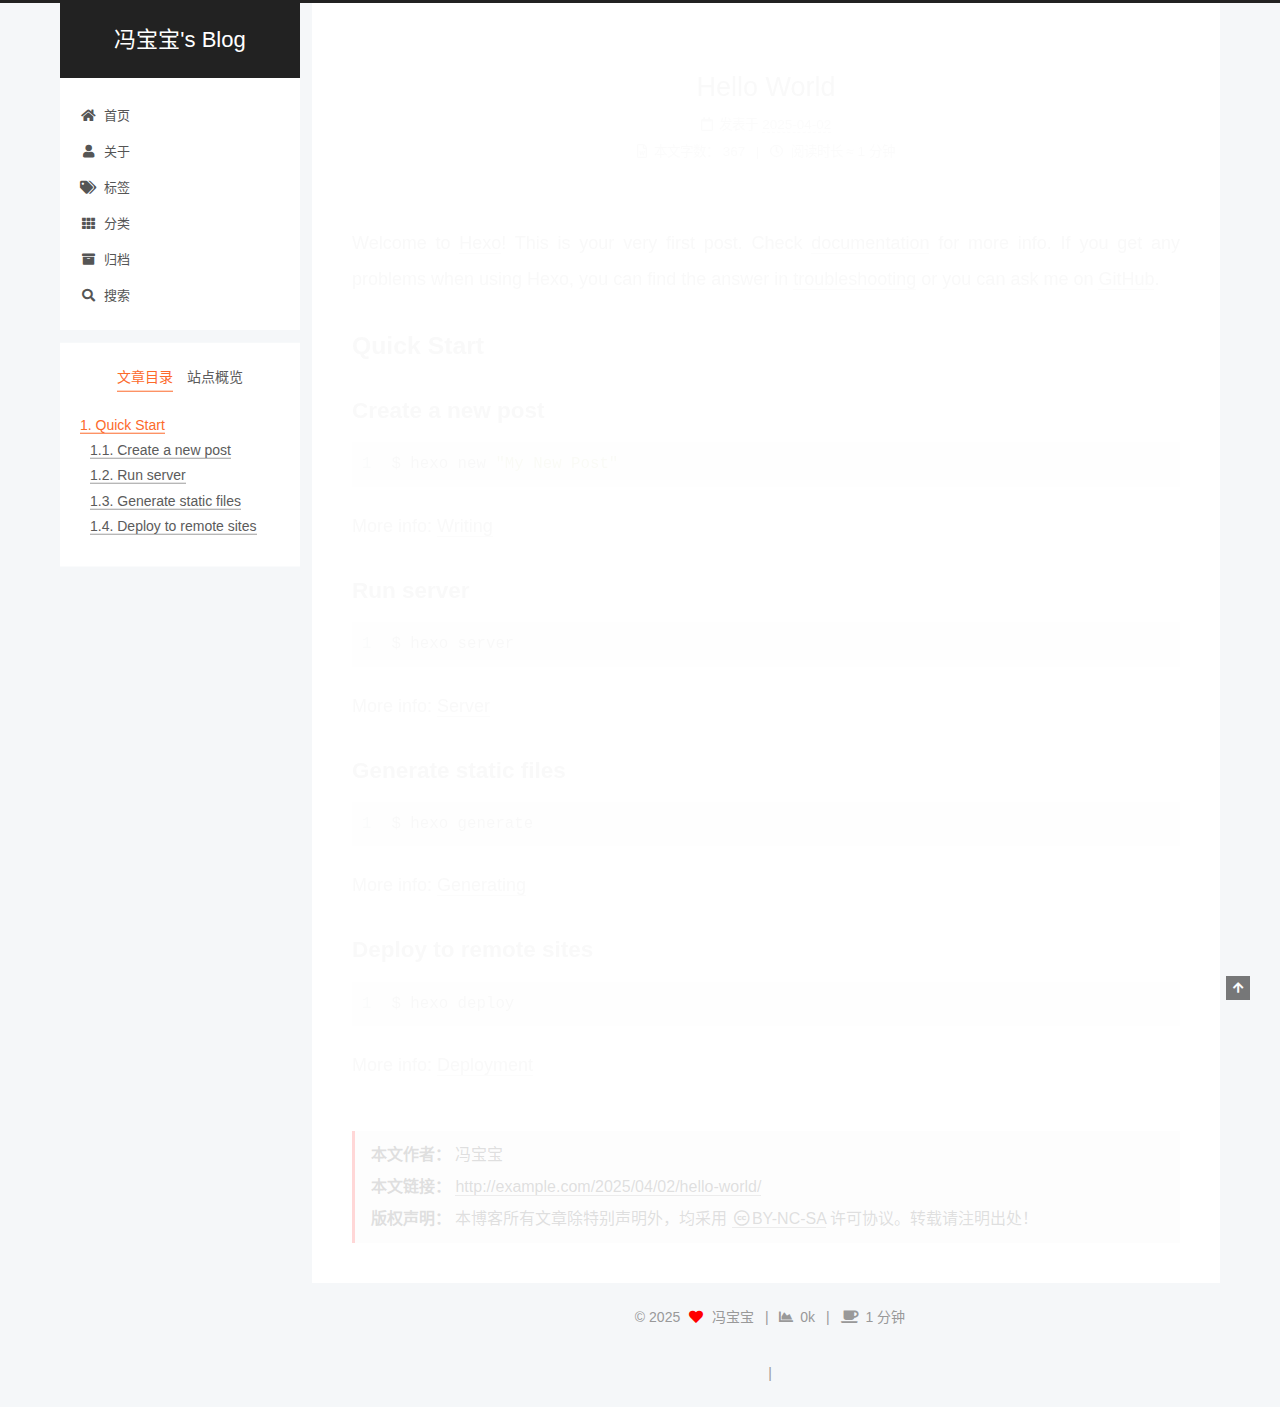
<file: 2025/04/02/hello-world/index.html>
<!DOCTYPE html>
<html lang="zh-CN">
<head>
  <meta charset="UTF-8">
<meta name="viewport" content="width=device-width, initial-scale=1, maximum-scale=2">
<meta name="theme-color" content="#222">
<meta name="generator" content="Hexo 7.3.0">
  <link rel="apple-touch-icon" sizes="180x180" href="/images/apple-touch-icon-next.png">
  <link rel="icon" type="image/png" sizes="32x32" href="/images/favicon-32x32-next.png">
  <link rel="icon" type="image/png" sizes="16x16" href="/images/favicon-16x16-next.png">
  <link rel="mask-icon" href="/images/logo.svg" color="#222">

<link rel="stylesheet" href="/css/main.css">


<link rel="stylesheet" href="/lib/font-awesome/css/all.min.css">

<script id="hexo-configurations">
    var NexT = window.NexT || {};
    var CONFIG = {"hostname":"example.com","root":"/","scheme":"Pisces","version":"7.8.0","exturl":false,"sidebar":{"position":"left","display":"post","padding":18,"offset":12,"onmobile":false},"copycode":{"enable":false,"show_result":false,"style":null},"back2top":{"enable":true,"sidebar":false,"scrollpercent":false},"bookmark":{"enable":false,"color":"#222","save":"auto"},"fancybox":false,"mediumzoom":false,"lazyload":false,"pangu":false,"comments":{"style":"tabs","active":null,"storage":true,"lazyload":false,"nav":null},"algolia":{"hits":{"per_page":10},"labels":{"input_placeholder":"Search for Posts","hits_empty":"We didn't find any results for the search: ${query}","hits_stats":"${hits} results found in ${time} ms"}},"localsearch":{"enable":true,"trigger":"auto","top_n_per_article":1,"unescape":false,"preload":false},"motion":{"enable":true,"async":false,"transition":{"post_block":"fadeIn","post_header":"slideDownIn","post_body":"slideDownIn","coll_header":"slideLeftIn","sidebar":"slideUpIn"}},"path":"search.xml"};
  </script>

  <meta name="description" content="Welcome to Hexo! This is your very first post. Check documentation for more info. If you get any problems when using Hexo, you can find the answer in troubleshooting or you can ask me on GitHub. Quick">
<meta property="og:type" content="article">
<meta property="og:title" content="Hello World">
<meta property="og:url" content="http://example.com/2025/04/02/hello-world/index.html">
<meta property="og:site_name" content="冯宝宝&#39;s Blog">
<meta property="og:description" content="Welcome to Hexo! This is your very first post. Check documentation for more info. If you get any problems when using Hexo, you can find the answer in troubleshooting or you can ask me on GitHub. Quick">
<meta property="og:locale" content="zh_CN">
<meta property="article:published_time" content="2025-04-02T12:53:13.015Z">
<meta property="article:modified_time" content="2025-04-02T12:53:13.015Z">
<meta property="article:author" content="冯宝宝">
<meta name="twitter:card" content="summary">

<link rel="canonical" href="http://example.com/2025/04/02/hello-world/">


<script id="page-configurations">
  // https://hexo.io/docs/variables.html
  CONFIG.page = {
    sidebar: "",
    isHome : false,
    isPost : true,
    lang   : 'zh-CN'
  };
</script>

  <title>Hello World | 冯宝宝's Blog</title>
  






  <noscript>
  <style>
  .use-motion .brand,
  .use-motion .menu-item,
  .sidebar-inner,
  .use-motion .post-block,
  .use-motion .pagination,
  .use-motion .comments,
  .use-motion .post-header,
  .use-motion .post-body,
  .use-motion .collection-header { opacity: initial; }

  .use-motion .site-title,
  .use-motion .site-subtitle {
    opacity: initial;
    top: initial;
  }

  .use-motion .logo-line-before i { left: initial; }
  .use-motion .logo-line-after i { right: initial; }
  </style>
</noscript>

</head>

<body itemscope itemtype="http://schema.org/WebPage">
  <div class="container use-motion">
    <div class="headband"></div>

    <header class="header" itemscope itemtype="http://schema.org/WPHeader">
      <div class="header-inner"><div class="site-brand-container">
  <div class="site-nav-toggle">
    <div class="toggle" aria-label="切换导航栏">
      <span class="toggle-line toggle-line-first"></span>
      <span class="toggle-line toggle-line-middle"></span>
      <span class="toggle-line toggle-line-last"></span>
    </div>
  </div>

  <div class="site-meta">

    <a href="/" class="brand" rel="start">
      <span class="logo-line-before"><i></i></span>
      <h1 class="site-title">冯宝宝's Blog</h1>
      <span class="logo-line-after"><i></i></span>
    </a>
  </div>

  <div class="site-nav-right">
    <div class="toggle popup-trigger">
        <i class="fa fa-search fa-fw fa-lg"></i>
    </div>
  </div>
</div>




<nav class="site-nav">
  <ul id="menu" class="main-menu menu">
        <li class="menu-item menu-item-home">

    <a href="/" rel="section"><i class="fa fa-home fa-fw"></i>首页</a>

  </li>
        <li class="menu-item menu-item-about">

    <a href="/about/" rel="section"><i class="fa fa-user fa-fw"></i>关于</a>

  </li>
        <li class="menu-item menu-item-tags">

    <a href="/tags/" rel="section"><i class="fa fa-tags fa-fw"></i>标签</a>

  </li>
        <li class="menu-item menu-item-categories">

    <a href="/categories/" rel="section"><i class="fa fa-th fa-fw"></i>分类</a>

  </li>
        <li class="menu-item menu-item-archives">

    <a href="/archives/" rel="section"><i class="fa fa-archive fa-fw"></i>归档</a>

  </li>
      <li class="menu-item menu-item-search">
        <a role="button" class="popup-trigger"><i class="fa fa-search fa-fw"></i>搜索
        </a>
      </li>
  </ul>
</nav>



  <div class="search-pop-overlay">
    <div class="popup search-popup">
        <div class="search-header">
  <span class="search-icon">
    <i class="fa fa-search"></i>
  </span>
  <div class="search-input-container">
    <input autocomplete="off" autocapitalize="off"
           placeholder="搜索..." spellcheck="false"
           type="search" class="search-input">
  </div>
  <span class="popup-btn-close">
    <i class="fa fa-times-circle"></i>
  </span>
</div>
<div id="search-result">
  <div id="no-result">
    <i class="fa fa-spinner fa-pulse fa-5x fa-fw"></i>
  </div>
</div>

    </div>
  </div>

</div>
    </header>

    
  <div class="back-to-top">
    <i class="fa fa-arrow-up"></i>
    <span>0%</span>
  </div>


    <main class="main">
      <div class="main-inner">
        <div class="content-wrap">
          

          <div class="content post posts-expand">
            

    
  
  
  <article itemscope itemtype="http://schema.org/Article" class="post-block" lang="zh-CN">
    <link itemprop="mainEntityOfPage" href="http://example.com/2025/04/02/hello-world/">

    <span hidden itemprop="author" itemscope itemtype="http://schema.org/Person">
      <meta itemprop="image" content="/images/fbb.jpg">
      <meta itemprop="name" content="冯宝宝">
      <meta itemprop="description" content="死亡不是终点，遗忘才是">
    </span>

    <span hidden itemprop="publisher" itemscope itemtype="http://schema.org/Organization">
      <meta itemprop="name" content="冯宝宝's Blog">
    </span>
      <header class="post-header">
        <h1 class="post-title" itemprop="name headline">
          Hello World
        </h1>

        <div class="post-meta">
            <span class="post-meta-item">
              <span class="post-meta-item-icon">
                <i class="far fa-calendar"></i>
              </span>
              <span class="post-meta-item-text">发表于</span>

              <time title="创建时间：2025-04-02 20:53:13" itemprop="dateCreated datePublished" datetime="2025-04-02T20:53:13+08:00">2025-04-02</time>
            </span>

          
            <span class="post-meta-item" title="阅读次数" id="busuanzi_container_page_pv" style="display: none;">
              <span class="post-meta-item-icon">
                <i class="fa fa-eye"></i>
              </span>
              <span class="post-meta-item-text">阅读次数：</span>
              <span id="busuanzi_value_page_pv"></span>
            </span><br>
            <span class="post-meta-item" title="本文字数">
              <span class="post-meta-item-icon">
                <i class="far fa-file-word"></i>
              </span>
                <span class="post-meta-item-text">本文字数：</span>
              <span>367</span>
            </span>
            <span class="post-meta-item" title="阅读时长">
              <span class="post-meta-item-icon">
                <i class="far fa-clock"></i>
              </span>
                <span class="post-meta-item-text">阅读时长 &asymp;</span>
              <span>1 分钟</span>
            </span>

        </div>
      </header>

    
    
    
    <div class="post-body" itemprop="articleBody">

      
        <p>Welcome to <a target="_blank" rel="noopener" href="https://hexo.io/">Hexo</a>! This is your very first post. Check <a target="_blank" rel="noopener" href="https://hexo.io/docs/">documentation</a> for more info. If you get any problems when using Hexo, you can find the answer in <a target="_blank" rel="noopener" href="https://hexo.io/docs/troubleshooting.html">troubleshooting</a> or you can ask me on <a target="_blank" rel="noopener" href="https://github.com/hexojs/hexo/issues">GitHub</a>.</p>
<h2 id="Quick-Start"><a href="#Quick-Start" class="headerlink" title="Quick Start"></a>Quick Start</h2><h3 id="Create-a-new-post"><a href="#Create-a-new-post" class="headerlink" title="Create a new post"></a>Create a new post</h3><figure class="highlight bash"><table><tr><td class="gutter"><pre><span class="line">1</span><br></pre></td><td class="code"><pre><span class="line">$ hexo new <span class="string">&quot;My New Post&quot;</span></span><br></pre></td></tr></table></figure>

<p>More info: <a target="_blank" rel="noopener" href="https://hexo.io/docs/writing.html">Writing</a></p>
<h3 id="Run-server"><a href="#Run-server" class="headerlink" title="Run server"></a>Run server</h3><figure class="highlight bash"><table><tr><td class="gutter"><pre><span class="line">1</span><br></pre></td><td class="code"><pre><span class="line">$ hexo server</span><br></pre></td></tr></table></figure>

<p>More info: <a target="_blank" rel="noopener" href="https://hexo.io/docs/server.html">Server</a></p>
<h3 id="Generate-static-files"><a href="#Generate-static-files" class="headerlink" title="Generate static files"></a>Generate static files</h3><figure class="highlight bash"><table><tr><td class="gutter"><pre><span class="line">1</span><br></pre></td><td class="code"><pre><span class="line">$ hexo generate</span><br></pre></td></tr></table></figure>

<p>More info: <a target="_blank" rel="noopener" href="https://hexo.io/docs/generating.html">Generating</a></p>
<h3 id="Deploy-to-remote-sites"><a href="#Deploy-to-remote-sites" class="headerlink" title="Deploy to remote sites"></a>Deploy to remote sites</h3><figure class="highlight bash"><table><tr><td class="gutter"><pre><span class="line">1</span><br></pre></td><td class="code"><pre><span class="line">$ hexo deploy</span><br></pre></td></tr></table></figure>

<p>More info: <a target="_blank" rel="noopener" href="https://hexo.io/docs/one-command-deployment.html">Deployment</a></p>

    </div>

    
    
    
        

<div>
<ul class="post-copyright">
  <li class="post-copyright-author">
    <strong>本文作者： </strong>冯宝宝
  </li>
  <li class="post-copyright-link">
    <strong>本文链接：</strong>
    <a href="http://example.com/2025/04/02/hello-world/" title="Hello World">http://example.com/2025/04/02/hello-world/</a>
  </li>
  <li class="post-copyright-license">
    <strong>版权声明： </strong>本博客所有文章除特别声明外，均采用 <a href="https://creativecommons.org/licenses/by-nc-sa/4.0/zh-CN" rel="noopener" target="_blank"><i class="fab fa-fw fa-creative-commons"></i>BY-NC-SA</a> 许可协议。转载请注明出处！
  </li>
</ul>
</div>


      <footer class="post-footer">

        


        
      </footer>
    
  </article>
  
  
  



          </div>
          

<script>
  window.addEventListener('tabs:register', () => {
    let { activeClass } = CONFIG.comments;
    if (CONFIG.comments.storage) {
      activeClass = localStorage.getItem('comments_active') || activeClass;
    }
    if (activeClass) {
      let activeTab = document.querySelector(`a[href="#comment-${activeClass}"]`);
      if (activeTab) {
        activeTab.click();
      }
    }
  });
  if (CONFIG.comments.storage) {
    window.addEventListener('tabs:click', event => {
      if (!event.target.matches('.tabs-comment .tab-content .tab-pane')) return;
      let commentClass = event.target.classList[1];
      localStorage.setItem('comments_active', commentClass);
    });
  }
</script>

        </div>
          
  
  <div class="toggle sidebar-toggle">
    <span class="toggle-line toggle-line-first"></span>
    <span class="toggle-line toggle-line-middle"></span>
    <span class="toggle-line toggle-line-last"></span>
  </div>

  <aside class="sidebar">
    <div class="sidebar-inner">

      <ul class="sidebar-nav motion-element">
        <li class="sidebar-nav-toc">
          文章目录
        </li>
        <li class="sidebar-nav-overview">
          站点概览
        </li>
      </ul>

      <!--noindex-->
      <div class="post-toc-wrap sidebar-panel">
          <div class="post-toc motion-element"><ol class="nav"><li class="nav-item nav-level-2"><a class="nav-link" href="#Quick-Start"><span class="nav-number">1.</span> <span class="nav-text">Quick Start</span></a><ol class="nav-child"><li class="nav-item nav-level-3"><a class="nav-link" href="#Create-a-new-post"><span class="nav-number">1.1.</span> <span class="nav-text">Create a new post</span></a></li><li class="nav-item nav-level-3"><a class="nav-link" href="#Run-server"><span class="nav-number">1.2.</span> <span class="nav-text">Run server</span></a></li><li class="nav-item nav-level-3"><a class="nav-link" href="#Generate-static-files"><span class="nav-number">1.3.</span> <span class="nav-text">Generate static files</span></a></li><li class="nav-item nav-level-3"><a class="nav-link" href="#Deploy-to-remote-sites"><span class="nav-number">1.4.</span> <span class="nav-text">Deploy to remote sites</span></a></li></ol></li></ol></div>
      </div>
      <!--/noindex-->

      <div class="site-overview-wrap sidebar-panel">
        <div class="site-author motion-element" itemprop="author" itemscope itemtype="http://schema.org/Person">
    <img class="site-author-image" itemprop="image" alt="冯宝宝"
      src="/images/fbb.jpg">
  <p class="site-author-name" itemprop="name">冯宝宝</p>
  <div class="site-description" itemprop="description">死亡不是终点，遗忘才是</div>
</div>
<div class="site-state-wrap motion-element">
  <nav class="site-state">
      <div class="site-state-item site-state-posts">
          <a href="/archives/">
        
          <span class="site-state-item-count">1</span>
          <span class="site-state-item-name">日志</span>
        </a>
      </div>
  </nav>
</div>
  <div class="cc-license motion-element" itemprop="license">
    <a href="https://creativecommons.org/licenses/by-nc-sa/4.0/zh-CN" class="cc-opacity" rel="noopener" target="_blank"><img src="/images/cc-by-nc-sa.svg" alt="Creative Commons"></a>
  </div>



      </div>

    </div>
  </aside>
  <div id="sidebar-dimmer"></div>


      </div>
    </main>

    <footer class="footer">
      <div class="footer-inner">
        

        

<div class="copyright">
  
  &copy; 
  <span itemprop="copyrightYear">2025</span>
  <span class="with-love">
    <i class="fa fa-heart"></i>
  </span>
  <span class="author" itemprop="copyrightHolder">冯宝宝</span>
    <span class="post-meta-divider">|</span>
    <span class="post-meta-item-icon">
      <i class="fa fa-chart-area"></i>
    </span>
    <span title="站点总字数">0k</span>
    <span class="post-meta-divider">|</span>
    <span class="post-meta-item-icon">
      <i class="fa fa-coffee"></i>
    </span>
    <span title="站点阅读时长">1 分钟</span>
</div>
  <div class="powered-by">
   <!--由 <a href="https://hexo.io/" class="theme-link" rel="noopener" target="_blank">Hexo</a> & <a href="https://pisces.theme-next.org/" class="theme-link" rel="noopener" target="_blank">NexT.Pisces</a> 强力驱动-->
  </div>

        
<div class="busuanzi-count">
  <script async src="https://busuanzi.ibruce.info/busuanzi/2.3/busuanzi.pure.mini.js"></script>
    <span class="post-meta-item" id="busuanzi_container_site_uv" style="display: none;">
      <span class="post-meta-item-icon">
        <i class="fa fa-user"></i>
      </span>
      <span class="site-uv" title="总访客量">
        <span id="busuanzi_value_site_uv"></span>
      </span>
    </span>
    <span class="post-meta-divider">|</span>
    <span class="post-meta-item" id="busuanzi_container_site_pv" style="display: none;">
      <span class="post-meta-item-icon">
        <i class="fa fa-eye"></i>
      </span>
      <span class="site-pv" title="总访问量">
        <span id="busuanzi_value_site_pv"></span>
      </span>
    </span>
</div>








      </div>
    </footer>
  </div>

  
  <script src="/lib/anime.min.js"></script>
  <script src="/lib/velocity/velocity.min.js"></script>
  <script src="/lib/velocity/velocity.ui.min.js"></script>

<script src="/js/utils.js"></script>

<script src="/js/motion.js"></script>


<script src="/js/schemes/pisces.js"></script>


<script src="/js/next-boot.js"></script>




  




  
<script src="/js/local-search.js"></script>













  

  

</body>
</html>
</file>
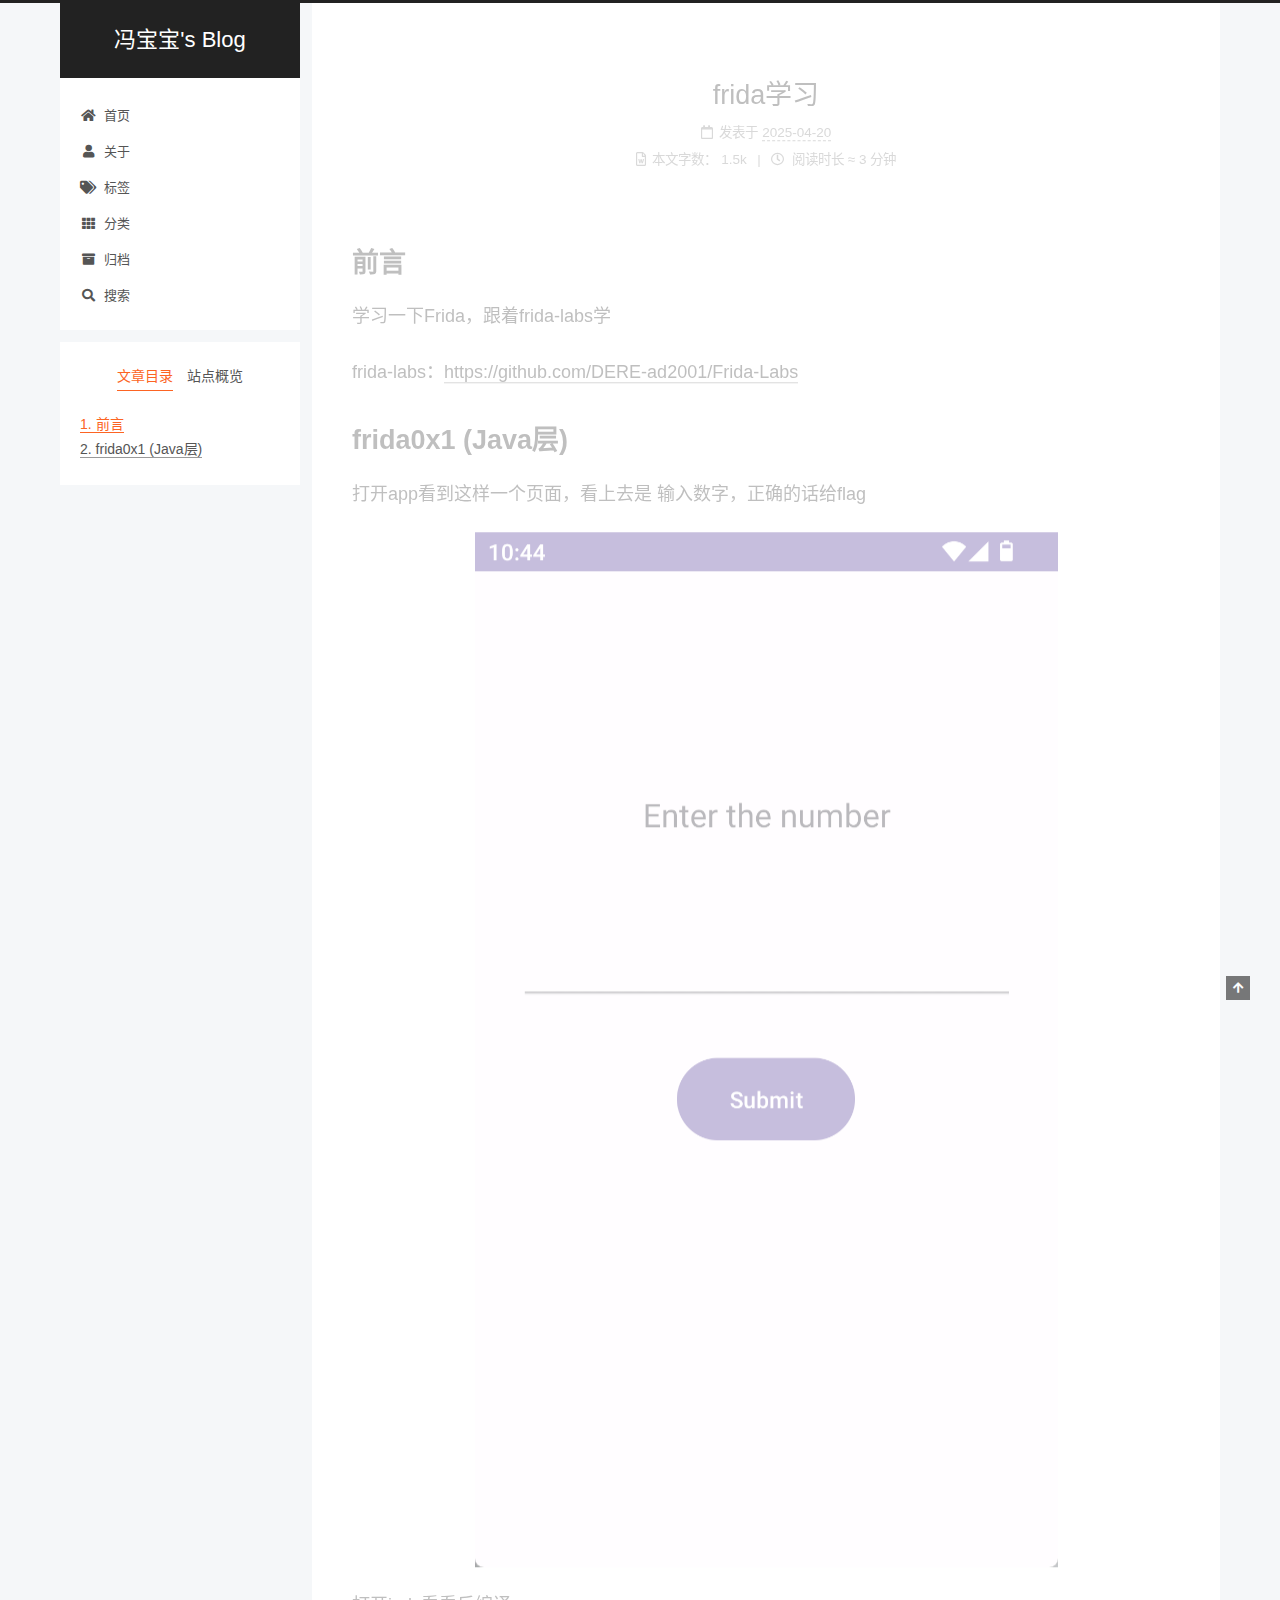
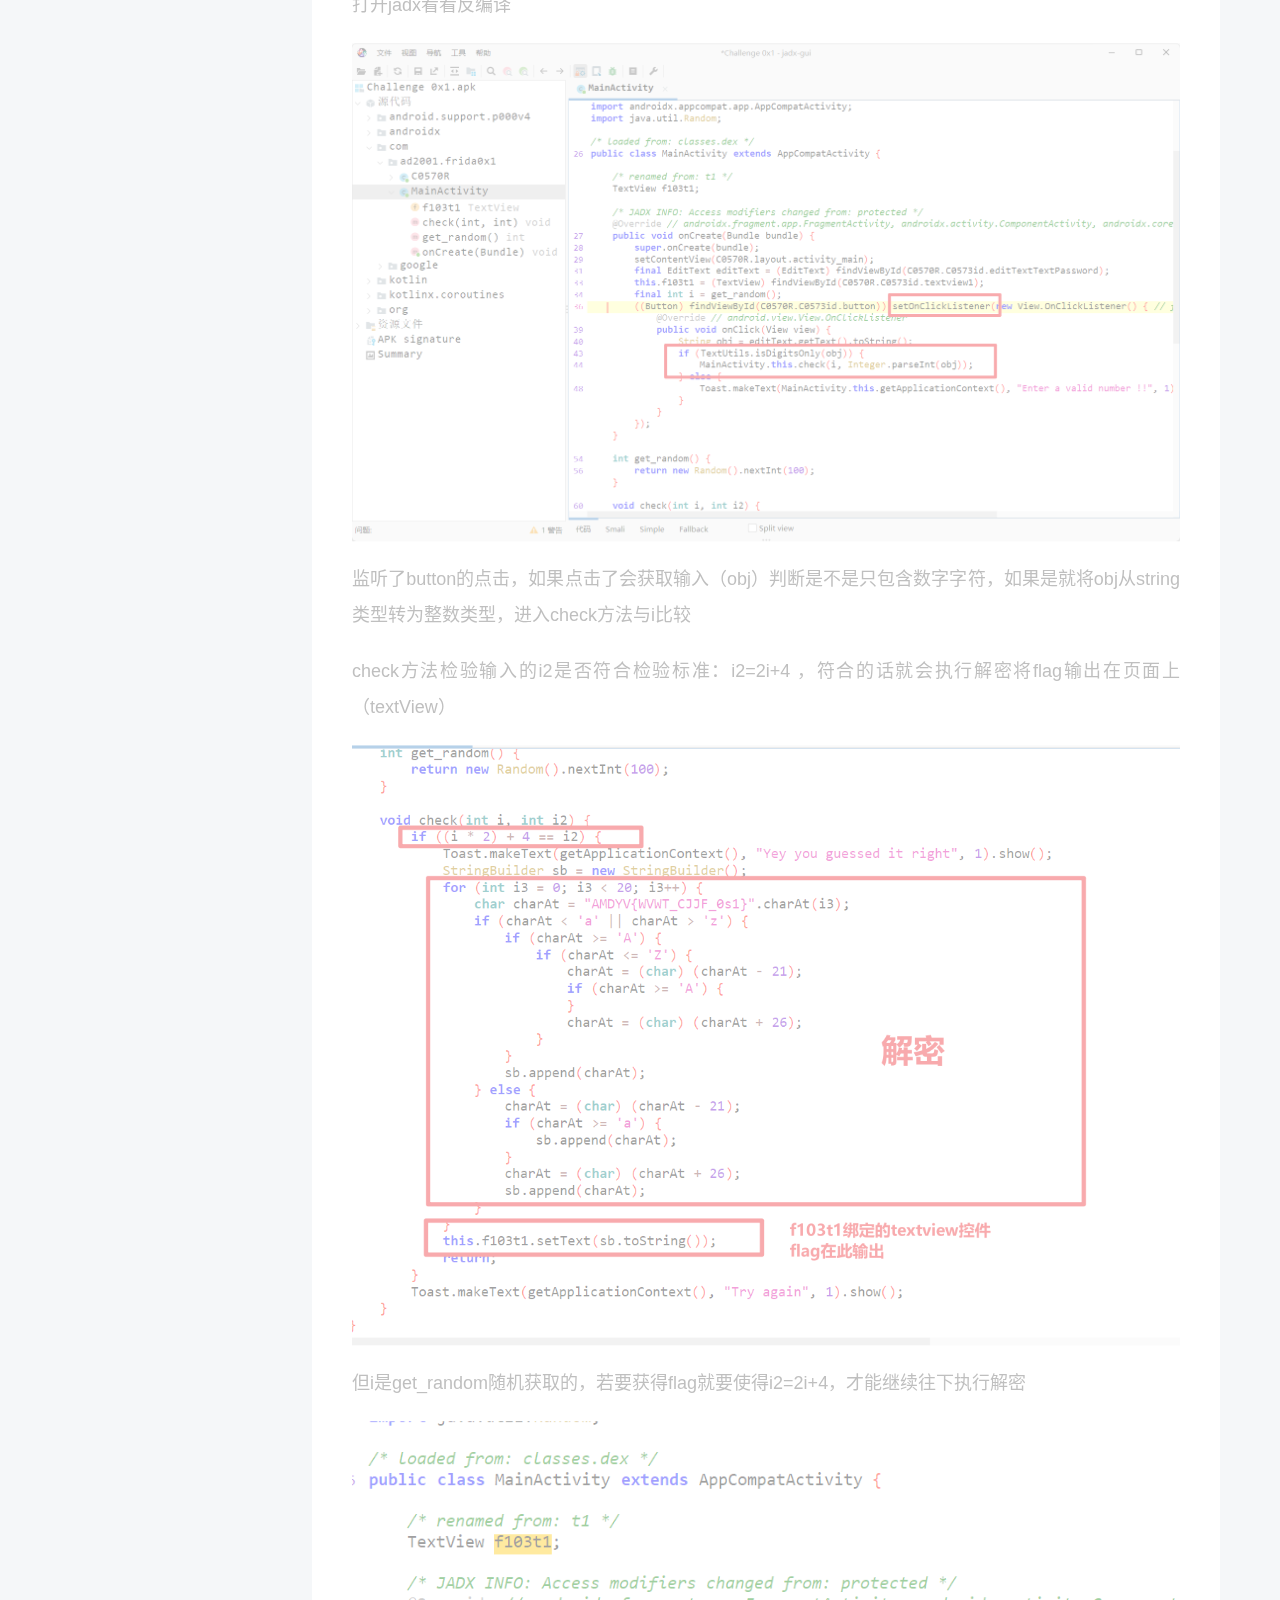
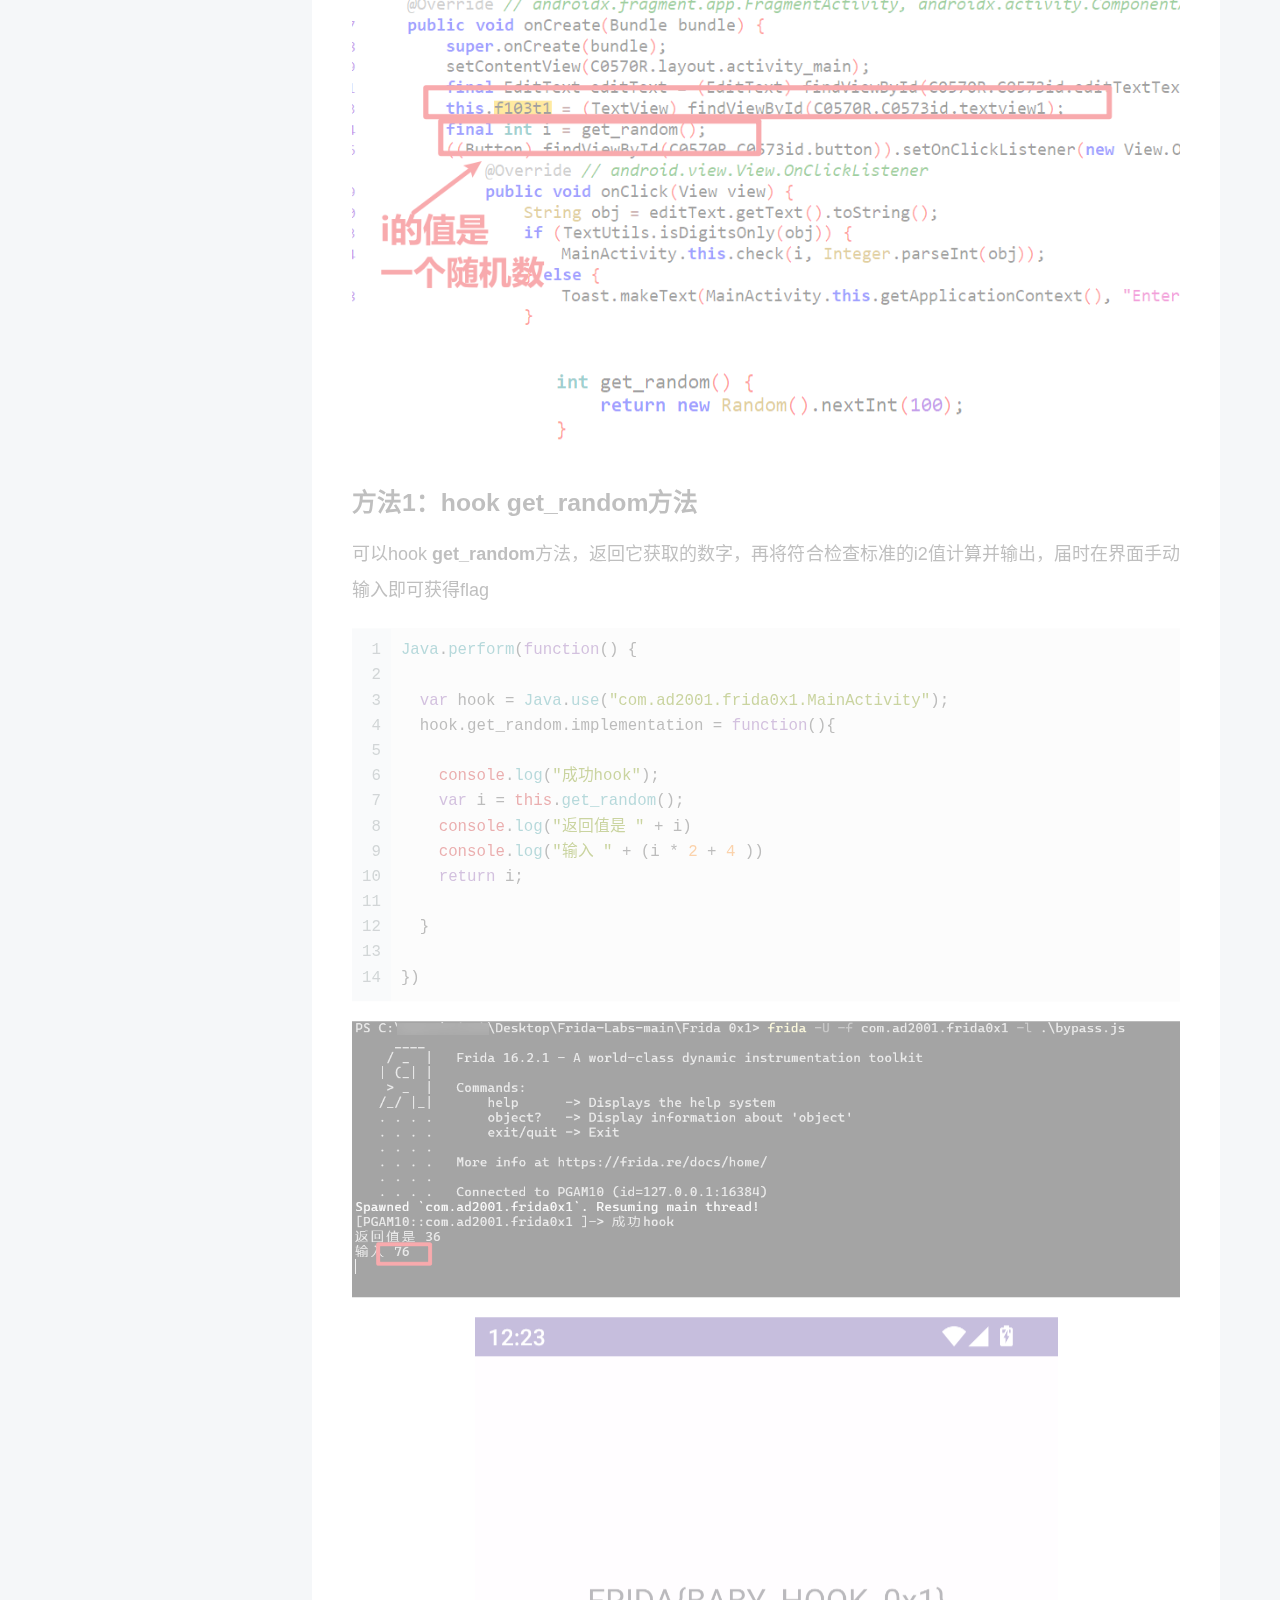
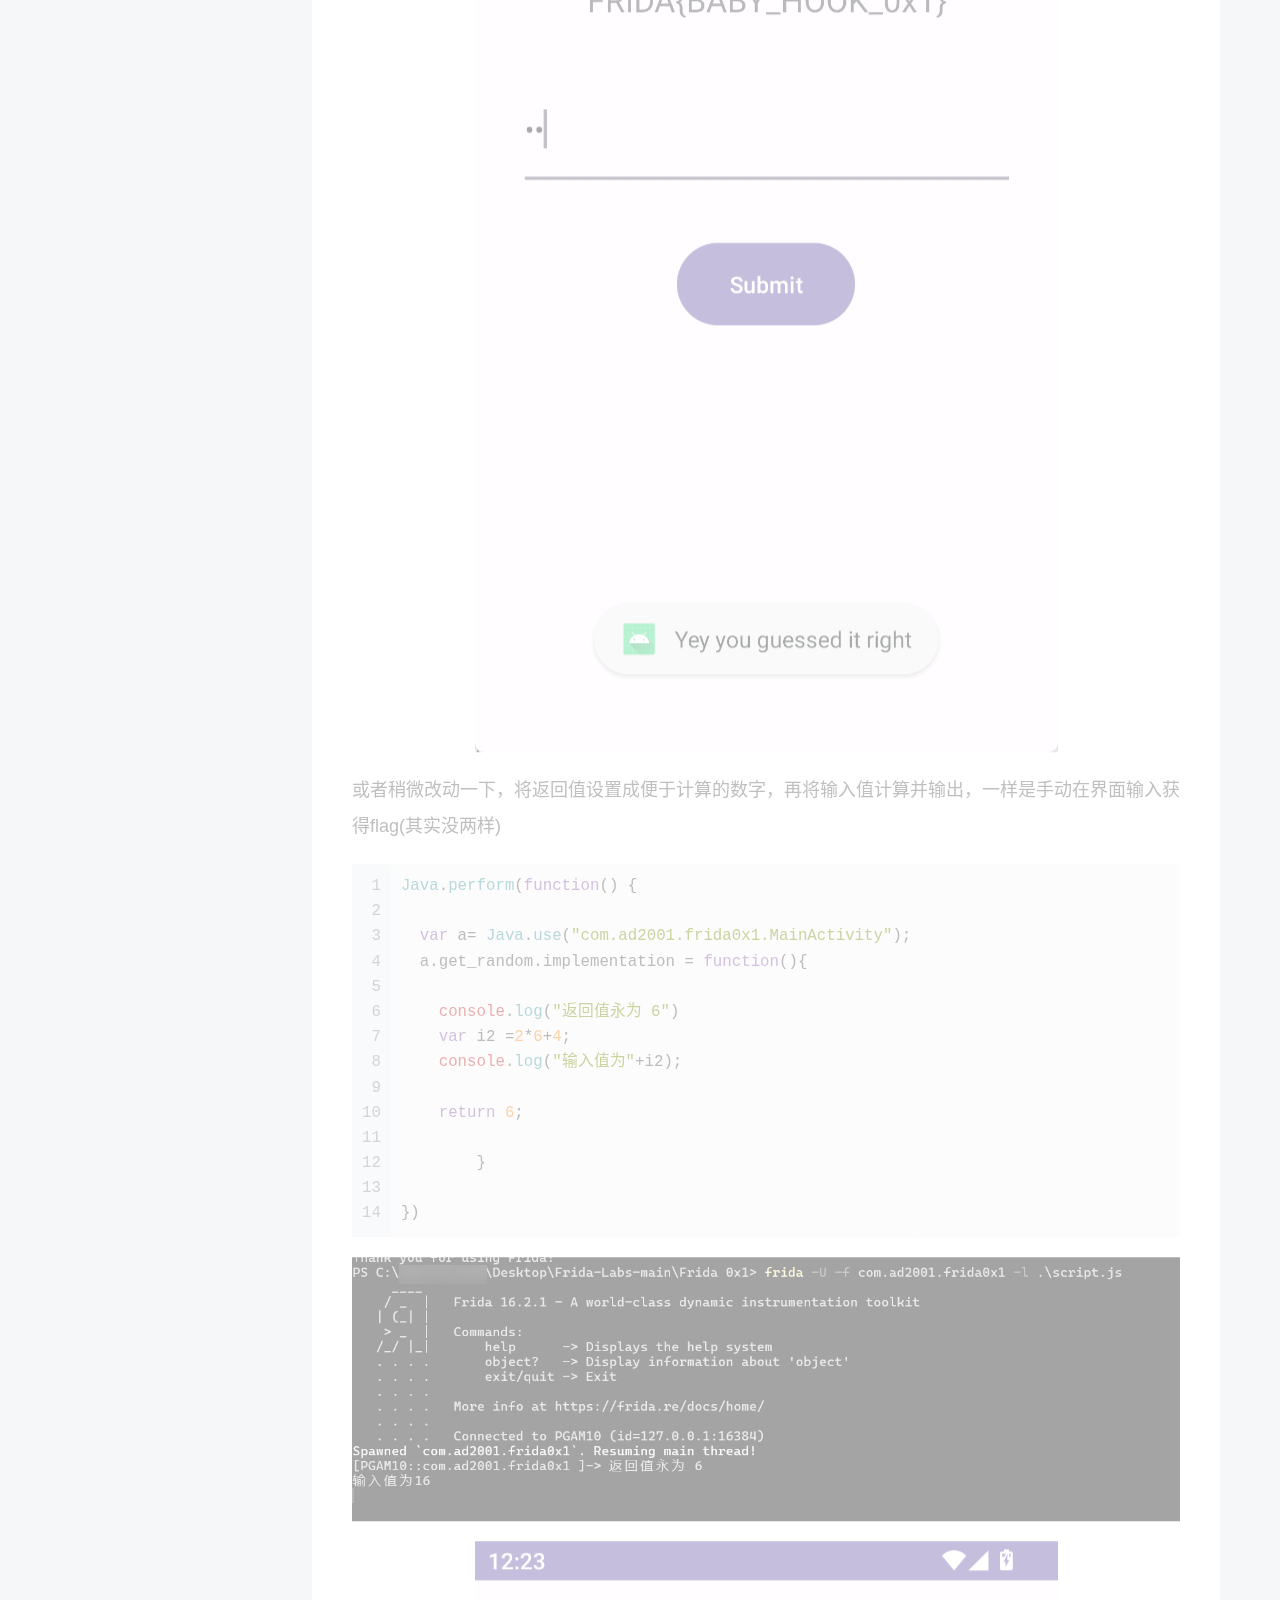
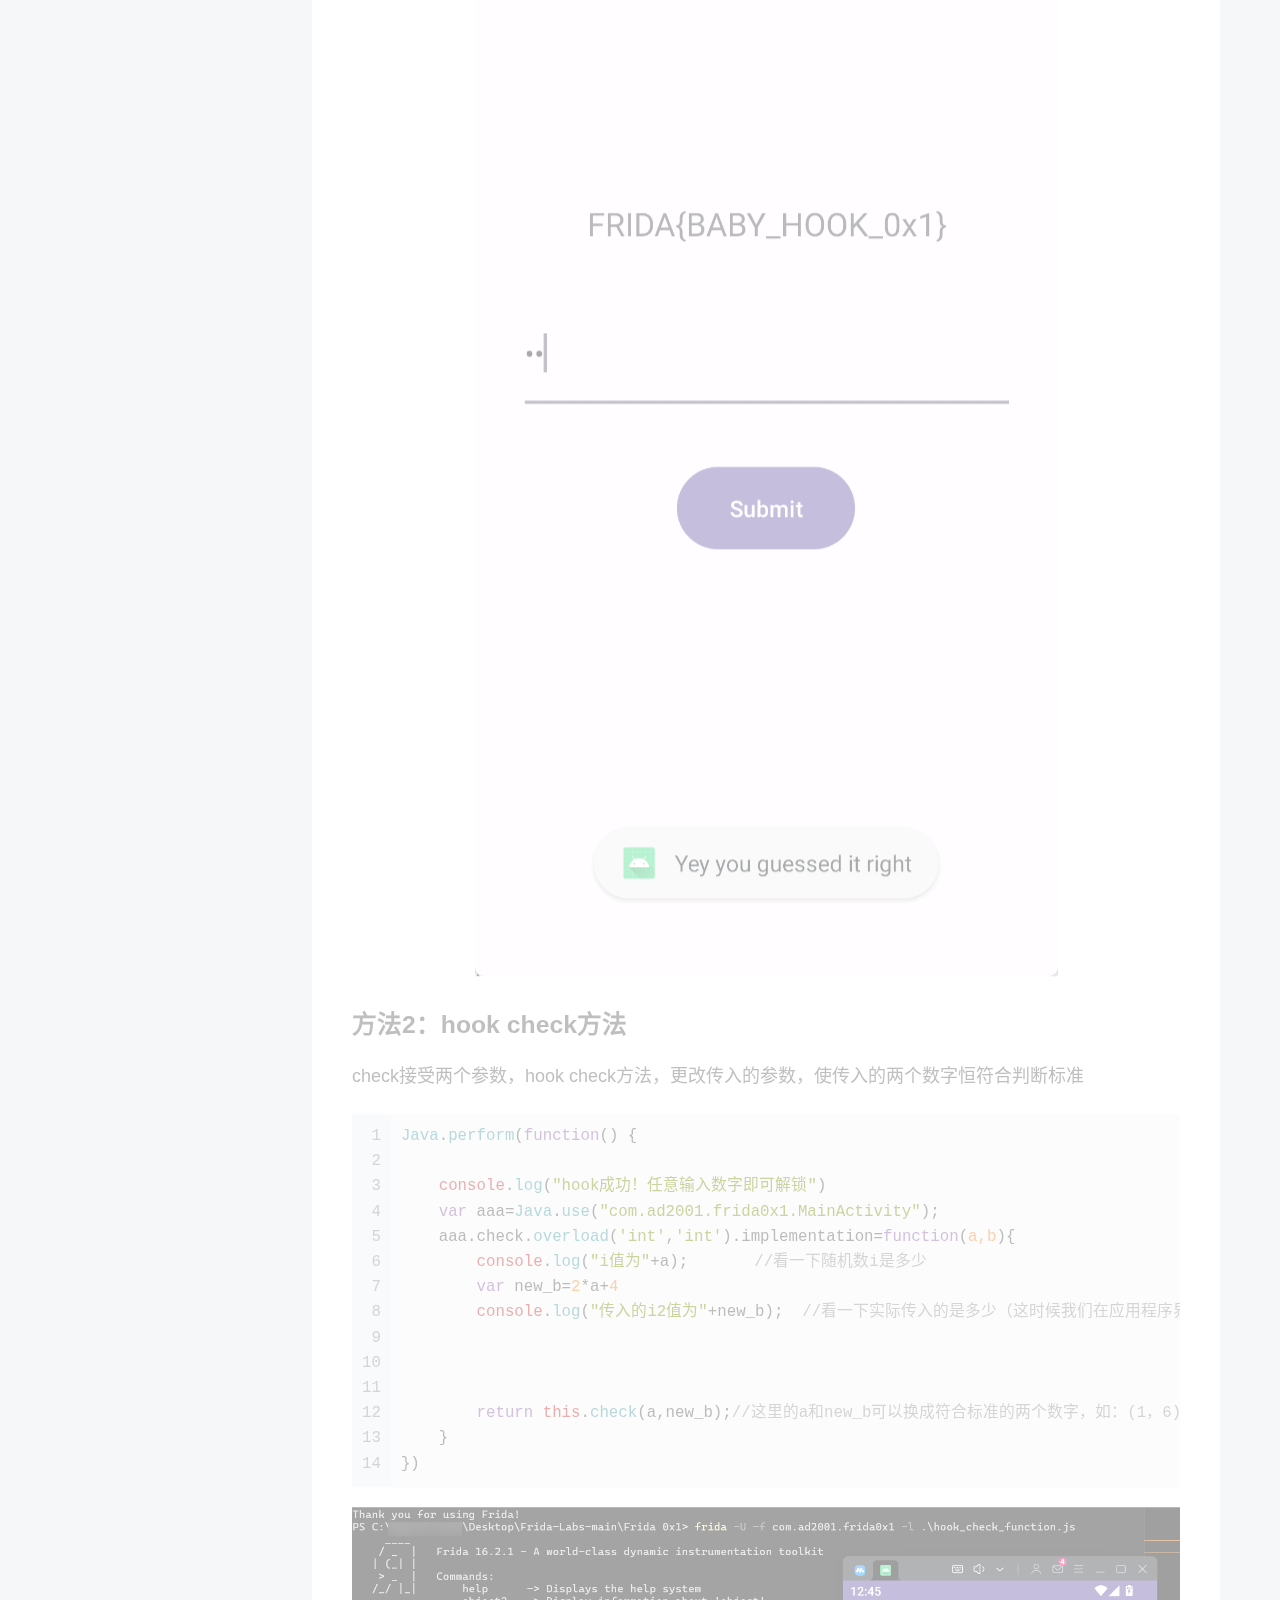
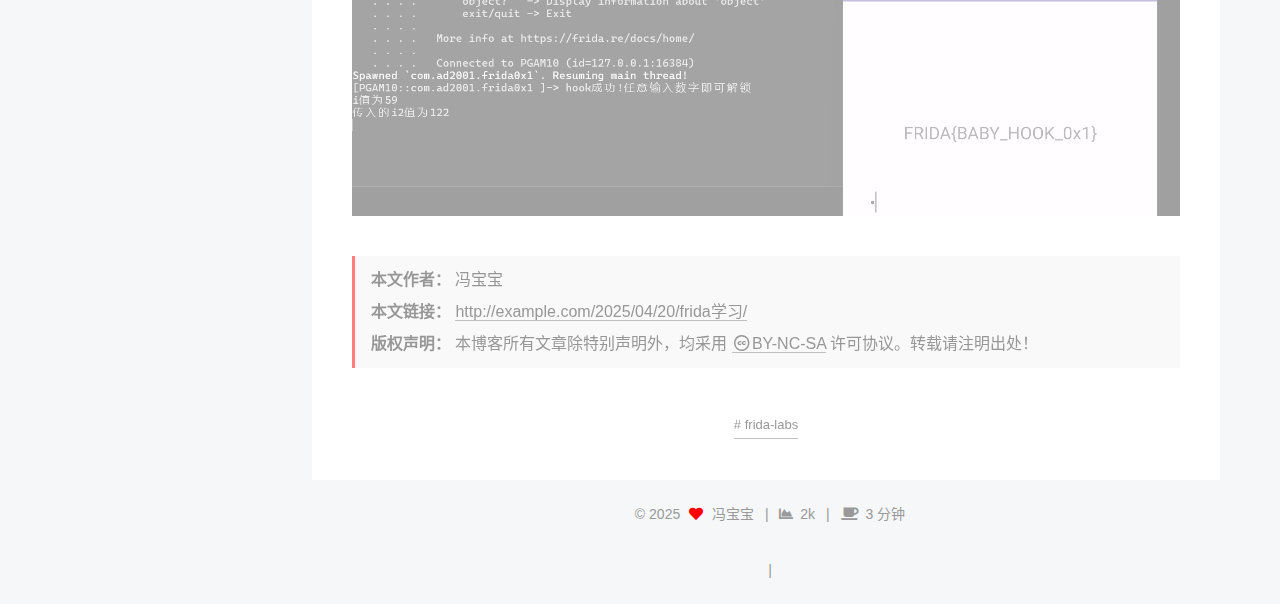
<file: 2025/04/20/frida学习/index.html>
<!DOCTYPE html>
<html lang="zh-CN">
<head>
  <meta charset="UTF-8">
<meta name="viewport" content="width=device-width, initial-scale=1, maximum-scale=2">
<meta name="theme-color" content="#222">
<meta name="generator" content="Hexo 7.3.0">
  <link rel="apple-touch-icon" sizes="180x180" href="/images/apple-touch-icon-next.png">
  <link rel="icon" type="image/png" sizes="32x32" href="/images/favicon-32x32-next.png">
  <link rel="icon" type="image/png" sizes="16x16" href="/images/favicon-16x16-next.png">
  <link rel="mask-icon" href="/images/logo.svg" color="#222">

<link rel="stylesheet" href="/css/main.css">


<link rel="stylesheet" href="/lib/font-awesome/css/all.min.css">

<script id="hexo-configurations">
    var NexT = window.NexT || {};
    var CONFIG = {"hostname":"example.com","root":"/","scheme":"Pisces","version":"7.8.0","exturl":false,"sidebar":{"position":"left","display":"post","padding":18,"offset":12,"onmobile":false},"copycode":{"enable":false,"show_result":false,"style":null},"back2top":{"enable":true,"sidebar":false,"scrollpercent":false},"bookmark":{"enable":false,"color":"#222","save":"auto"},"fancybox":false,"mediumzoom":false,"lazyload":false,"pangu":false,"comments":{"style":"tabs","active":null,"storage":true,"lazyload":false,"nav":null},"algolia":{"hits":{"per_page":10},"labels":{"input_placeholder":"Search for Posts","hits_empty":"We didn't find any results for the search: ${query}","hits_stats":"${hits} results found in ${time} ms"}},"localsearch":{"enable":true,"trigger":"auto","top_n_per_article":1,"unescape":false,"preload":false},"motion":{"enable":true,"async":false,"transition":{"post_block":"fadeIn","post_header":"slideDownIn","post_body":"slideDownIn","coll_header":"slideLeftIn","sidebar":"slideUpIn"}},"path":"search.xml"};
  </script>

  <meta name="description" content="前言学习一下Frida，跟着frida-labs学 frida-labs：https:&#x2F;&#x2F;github.com&#x2F;DERE-ad2001&#x2F;Frida-Labs frida0x1  (Java层)打开app看到这样一个页面，看上去是  输入数字，正确的话给flag  打开jadx看看反编译  监听了button的点击，如果点击了会获取输入（obj）判断是不是只包含数字字符，如果是就将obj从strin">
<meta property="og:type" content="article">
<meta property="og:title" content="frida学习">
<meta property="og:url" content="http://example.com/2025/04/20/frida%E5%AD%A6%E4%B9%A0/index.html">
<meta property="og:site_name" content="冯宝宝&#39;s Blog">
<meta property="og:description" content="前言学习一下Frida，跟着frida-labs学 frida-labs：https:&#x2F;&#x2F;github.com&#x2F;DERE-ad2001&#x2F;Frida-Labs frida0x1  (Java层)打开app看到这样一个页面，看上去是  输入数字，正确的话给flag  打开jadx看看反编译  监听了button的点击，如果点击了会获取输入（obj）判断是不是只包含数字字符，如果是就将obj从strin">
<meta property="og:locale" content="zh_CN">
<meta property="og:image" content="http://example.com/images/frida%E5%AD%A6%E4%B9%A0/image-20250420183249013.png">
<meta property="og:image" content="http://example.com/images/frida%E5%AD%A6%E4%B9%A0/image-20250420190532668.png">
<meta property="og:image" content="http://example.com/images/frida%E5%AD%A6%E4%B9%A0/image-20250420191540747.png">
<meta property="og:image" content="http://example.com/images/frida%E5%AD%A6%E4%B9%A0/image-20250420191757557.png">
<meta property="og:image" content="http://example.com/images/frida%E5%AD%A6%E4%B9%A0/image-20250420191958059.png">
<meta property="og:image" content="http://example.com/images/frida%E5%AD%A6%E4%B9%A0/image-20250420195013304.png">
<meta property="og:image" content="http://example.com/images/frida%E5%AD%A6%E4%B9%A0/image-20250420195031063.png">
<meta property="og:image" content="http://example.com/images/frida%E5%AD%A6%E4%B9%A0/image-20250420195000475.png">
<meta property="og:image" content="http://example.com/images/frida%E5%AD%A6%E4%B9%A0/image-20250420194824568.png">
<meta property="og:image" content="http://example.com/images/frida%E5%AD%A6%E4%B9%A0/image-20250420201105713.png">
<meta property="article:published_time" content="2025-04-20T12:34:55.000Z">
<meta property="article:modified_time" content="2025-04-20T12:33:47.596Z">
<meta property="article:author" content="冯宝宝">
<meta property="article:tag" content="frida-labs">
<meta name="twitter:card" content="summary">
<meta name="twitter:image" content="http://example.com/images/frida%E5%AD%A6%E4%B9%A0/image-20250420183249013.png">

<link rel="canonical" href="http://example.com/2025/04/20/frida%E5%AD%A6%E4%B9%A0/">


<script id="page-configurations">
  // https://hexo.io/docs/variables.html
  CONFIG.page = {
    sidebar: "",
    isHome : false,
    isPost : true,
    lang   : 'zh-CN'
  };
</script>

  <title>frida学习 | 冯宝宝's Blog</title>
  






  <noscript>
  <style>
  .use-motion .brand,
  .use-motion .menu-item,
  .sidebar-inner,
  .use-motion .post-block,
  .use-motion .pagination,
  .use-motion .comments,
  .use-motion .post-header,
  .use-motion .post-body,
  .use-motion .collection-header { opacity: initial; }

  .use-motion .site-title,
  .use-motion .site-subtitle {
    opacity: initial;
    top: initial;
  }

  .use-motion .logo-line-before i { left: initial; }
  .use-motion .logo-line-after i { right: initial; }
  </style>
</noscript>

</head>

<body itemscope itemtype="http://schema.org/WebPage">
  <div class="container use-motion">
    <div class="headband"></div>

    <header class="header" itemscope itemtype="http://schema.org/WPHeader">
      <div class="header-inner"><div class="site-brand-container">
  <div class="site-nav-toggle">
    <div class="toggle" aria-label="切换导航栏">
      <span class="toggle-line toggle-line-first"></span>
      <span class="toggle-line toggle-line-middle"></span>
      <span class="toggle-line toggle-line-last"></span>
    </div>
  </div>

  <div class="site-meta">

    <a href="/" class="brand" rel="start">
      <span class="logo-line-before"><i></i></span>
      <h1 class="site-title">冯宝宝's Blog</h1>
      <span class="logo-line-after"><i></i></span>
    </a>
  </div>

  <div class="site-nav-right">
    <div class="toggle popup-trigger">
        <i class="fa fa-search fa-fw fa-lg"></i>
    </div>
  </div>
</div>




<nav class="site-nav">
  <ul id="menu" class="main-menu menu">
        <li class="menu-item menu-item-home">

    <a href="/" rel="section"><i class="fa fa-home fa-fw"></i>首页</a>

  </li>
        <li class="menu-item menu-item-about">

    <a href="/about/" rel="section"><i class="fa fa-user fa-fw"></i>关于</a>

  </li>
        <li class="menu-item menu-item-tags">

    <a href="/tags/" rel="section"><i class="fa fa-tags fa-fw"></i>标签</a>

  </li>
        <li class="menu-item menu-item-categories">

    <a href="/categories/" rel="section"><i class="fa fa-th fa-fw"></i>分类</a>

  </li>
        <li class="menu-item menu-item-archives">

    <a href="/archives/" rel="section"><i class="fa fa-archive fa-fw"></i>归档</a>

  </li>
      <li class="menu-item menu-item-search">
        <a role="button" class="popup-trigger"><i class="fa fa-search fa-fw"></i>搜索
        </a>
      </li>
  </ul>
</nav>



  <div class="search-pop-overlay">
    <div class="popup search-popup">
        <div class="search-header">
  <span class="search-icon">
    <i class="fa fa-search"></i>
  </span>
  <div class="search-input-container">
    <input autocomplete="off" autocapitalize="off"
           placeholder="搜索..." spellcheck="false"
           type="search" class="search-input">
  </div>
  <span class="popup-btn-close">
    <i class="fa fa-times-circle"></i>
  </span>
</div>
<div id="search-result">
  <div id="no-result">
    <i class="fa fa-spinner fa-pulse fa-5x fa-fw"></i>
  </div>
</div>

    </div>
  </div>

</div>
    </header>

    
  <div class="back-to-top">
    <i class="fa fa-arrow-up"></i>
    <span>0%</span>
  </div>


    <main class="main">
      <div class="main-inner">
        <div class="content-wrap">
          

          <div class="content post posts-expand">
            

    
  
  
  <article itemscope itemtype="http://schema.org/Article" class="post-block" lang="zh-CN">
    <link itemprop="mainEntityOfPage" href="http://example.com/2025/04/20/frida%E5%AD%A6%E4%B9%A0/">

    <span hidden itemprop="author" itemscope itemtype="http://schema.org/Person">
      <meta itemprop="image" content="/images/fbb.jpg">
      <meta itemprop="name" content="冯宝宝">
      <meta itemprop="description" content="死亡不是终点，遗忘才是">
    </span>

    <span hidden itemprop="publisher" itemscope itemtype="http://schema.org/Organization">
      <meta itemprop="name" content="冯宝宝's Blog">
    </span>
      <header class="post-header">
        <h1 class="post-title" itemprop="name headline">
          frida学习
        </h1>

        <div class="post-meta">
            <span class="post-meta-item">
              <span class="post-meta-item-icon">
                <i class="far fa-calendar"></i>
              </span>
              <span class="post-meta-item-text">发表于</span>
              

              <time title="创建时间：2025-04-20 20:34:55 / 修改时间：20:33:47" itemprop="dateCreated datePublished" datetime="2025-04-20T20:34:55+08:00">2025-04-20</time>
            </span>

          
            <span class="post-meta-item" title="阅读次数" id="busuanzi_container_page_pv" style="display: none;">
              <span class="post-meta-item-icon">
                <i class="fa fa-eye"></i>
              </span>
              <span class="post-meta-item-text">阅读次数：</span>
              <span id="busuanzi_value_page_pv"></span>
            </span><br>
            <span class="post-meta-item" title="本文字数">
              <span class="post-meta-item-icon">
                <i class="far fa-file-word"></i>
              </span>
                <span class="post-meta-item-text">本文字数：</span>
              <span>1.5k</span>
            </span>
            <span class="post-meta-item" title="阅读时长">
              <span class="post-meta-item-icon">
                <i class="far fa-clock"></i>
              </span>
                <span class="post-meta-item-text">阅读时长 &asymp;</span>
              <span>3 分钟</span>
            </span>

        </div>
      </header>

    
    
    
    <div class="post-body" itemprop="articleBody">

      
        <h1 id="前言"><a href="#前言" class="headerlink" title="前言"></a>前言</h1><p>学习一下Frida，跟着frida-labs学</p>
<p>frida-labs：<a target="_blank" rel="noopener" href="https://github.com/DERE-ad2001/Frida-Labs">https://github.com/DERE-ad2001/Frida-Labs</a></p>
<h1 id="frida0x1-Java层"><a href="#frida0x1-Java层" class="headerlink" title="frida0x1  (Java层)"></a>frida0x1  (Java层)</h1><p>打开app看到这样一个页面，看上去是  输入数字，正确的话给flag</p>
<p><img src="/../../images/frida%E5%AD%A6%E4%B9%A0/image-20250420183249013.png" alt="image-20250420183249013"></p>
<p>打开jadx看看反编译</p>
<p><img src="/../../images/frida%E5%AD%A6%E4%B9%A0/image-20250420190532668.png" alt="image-20250420190532668"></p>
<p>监听了button的点击，如果点击了会获取输入（obj）判断是不是只包含数字字符，如果是就将obj从string类型转为整数类型，进入check方法与i比较</p>
<p>check方法检验输入的i2是否符合检验标准：i2&#x3D;2i+4 ，符合的话就会执行解密将flag输出在页面上（textView）</p>
<p><img src="/../../images/frida%E5%AD%A6%E4%B9%A0/image-20250420191540747.png" alt="image-20250420191540747"></p>
<p>但i是get_random随机获取的，若要获得flag就要使得i2&#x3D;2i+4，才能继续往下执行解密</p>
<p><img src="/../../images/frida%E5%AD%A6%E4%B9%A0/image-20250420191757557.png" alt="image-20250420191757557"></p>
<p><img src="/../../images/frida%E5%AD%A6%E4%B9%A0/image-20250420191958059.png" alt="image-20250420191958059"></p>
<h2 id="方法1：hook-get-random方法"><a href="#方法1：hook-get-random方法" class="headerlink" title="方法1：hook get_random方法"></a>方法1：hook get_random方法</h2><p>可以hook <strong>get_random</strong>方法，返回它获取的数字，再将符合检查标准的i2值计算并输出，届时在界面手动输入即可获得flag</p>
<figure class="highlight javascript"><table><tr><td class="gutter"><pre><span class="line">1</span><br><span class="line">2</span><br><span class="line">3</span><br><span class="line">4</span><br><span class="line">5</span><br><span class="line">6</span><br><span class="line">7</span><br><span class="line">8</span><br><span class="line">9</span><br><span class="line">10</span><br><span class="line">11</span><br><span class="line">12</span><br><span class="line">13</span><br><span class="line">14</span><br></pre></td><td class="code"><pre><span class="line"><span class="title class_">Java</span>.<span class="title function_">perform</span>(<span class="keyword">function</span>(<span class="params"></span>) &#123;</span><br><span class="line"></span><br><span class="line">  <span class="keyword">var</span> hook = <span class="title class_">Java</span>.<span class="title function_">use</span>(<span class="string">&quot;com.ad2001.frida0x1.MainActivity&quot;</span>);</span><br><span class="line">  hook.<span class="property">get_random</span>.<span class="property">implementation</span> = <span class="keyword">function</span>(<span class="params"></span>)&#123;</span><br><span class="line"></span><br><span class="line">    <span class="variable language_">console</span>.<span class="title function_">log</span>(<span class="string">&quot;成功hook&quot;</span>);</span><br><span class="line">    <span class="keyword">var</span> i = <span class="variable language_">this</span>.<span class="title function_">get_random</span>();</span><br><span class="line">    <span class="variable language_">console</span>.<span class="title function_">log</span>(<span class="string">&quot;返回值是 &quot;</span> + i)</span><br><span class="line">    <span class="variable language_">console</span>.<span class="title function_">log</span>(<span class="string">&quot;输入 &quot;</span> + (i * <span class="number">2</span> + <span class="number">4</span> )) </span><br><span class="line">    <span class="keyword">return</span> i; </span><br><span class="line"></span><br><span class="line">  &#125;</span><br><span class="line"></span><br><span class="line">&#125;)</span><br></pre></td></tr></table></figure>



<p><img src="/../../images/frida%E5%AD%A6%E4%B9%A0/image-20250420195013304.png" alt="image-20250420195013304"></p>
<p><img src="/../../images/frida%E5%AD%A6%E4%B9%A0/image-20250420195031063.png" alt="image-20250420195031063"></p>
<p>或者稍微改动一下，将返回值设置成便于计算的数字，再将输入值计算并输出，一样是手动在界面输入获得flag(其实没两样)</p>
<figure class="highlight javascript"><table><tr><td class="gutter"><pre><span class="line">1</span><br><span class="line">2</span><br><span class="line">3</span><br><span class="line">4</span><br><span class="line">5</span><br><span class="line">6</span><br><span class="line">7</span><br><span class="line">8</span><br><span class="line">9</span><br><span class="line">10</span><br><span class="line">11</span><br><span class="line">12</span><br><span class="line">13</span><br><span class="line">14</span><br></pre></td><td class="code"><pre><span class="line"><span class="title class_">Java</span>.<span class="title function_">perform</span>(<span class="keyword">function</span>(<span class="params"></span>) &#123;</span><br><span class="line"></span><br><span class="line">  <span class="keyword">var</span> a= <span class="title class_">Java</span>.<span class="title function_">use</span>(<span class="string">&quot;com.ad2001.frida0x1.MainActivity&quot;</span>);</span><br><span class="line">  a.<span class="property">get_random</span>.<span class="property">implementation</span> = <span class="keyword">function</span>(<span class="params"></span>)&#123;</span><br><span class="line"></span><br><span class="line">    <span class="variable language_">console</span>.<span class="title function_">log</span>(<span class="string">&quot;返回值永为 6&quot;</span>)</span><br><span class="line">    <span class="keyword">var</span> i2 =<span class="number">2</span>*<span class="number">6</span>+<span class="number">4</span>;</span><br><span class="line">    <span class="variable language_">console</span>.<span class="title function_">log</span>(<span class="string">&quot;输入值为&quot;</span>+i2);</span><br><span class="line">    </span><br><span class="line">    <span class="keyword">return</span> <span class="number">6</span>;</span><br><span class="line">      </span><br><span class="line">        &#125;</span><br><span class="line"></span><br><span class="line">&#125;)</span><br></pre></td></tr></table></figure>



<p><img src="/../../images/frida%E5%AD%A6%E4%B9%A0/image-20250420195000475.png" alt="image-20250420195000475"></p>
<p><img src="/../../images/frida%E5%AD%A6%E4%B9%A0/image-20250420194824568.png" alt="image-20250420194824568"></p>
<h2 id="方法2：hook-check方法"><a href="#方法2：hook-check方法" class="headerlink" title="方法2：hook check方法"></a>方法2：hook check方法</h2><p>check接受两个参数，hook check方法，更改传入的参数，使传入的两个数字恒符合判断标准</p>
<figure class="highlight javascript"><table><tr><td class="gutter"><pre><span class="line">1</span><br><span class="line">2</span><br><span class="line">3</span><br><span class="line">4</span><br><span class="line">5</span><br><span class="line">6</span><br><span class="line">7</span><br><span class="line">8</span><br><span class="line">9</span><br><span class="line">10</span><br><span class="line">11</span><br><span class="line">12</span><br><span class="line">13</span><br><span class="line">14</span><br></pre></td><td class="code"><pre><span class="line"><span class="title class_">Java</span>.<span class="title function_">perform</span>(<span class="keyword">function</span>(<span class="params"></span>) &#123;</span><br><span class="line"></span><br><span class="line">    <span class="variable language_">console</span>.<span class="title function_">log</span>(<span class="string">&quot;hook成功！任意输入数字即可解锁&quot;</span>)</span><br><span class="line">    <span class="keyword">var</span> aaa=<span class="title class_">Java</span>.<span class="title function_">use</span>(<span class="string">&quot;com.ad2001.frida0x1.MainActivity&quot;</span>);</span><br><span class="line">    aaa.<span class="property">check</span>.<span class="title function_">overload</span>(<span class="string">&#x27;int&#x27;</span>,<span class="string">&#x27;int&#x27;</span>).<span class="property">implementation</span>=<span class="keyword">function</span>(<span class="params">a,b</span>)&#123;</span><br><span class="line">        <span class="variable language_">console</span>.<span class="title function_">log</span>(<span class="string">&quot;i值为&quot;</span>+a);       <span class="comment">//看一下随机数i是多少</span></span><br><span class="line">        <span class="keyword">var</span> new_b=<span class="number">2</span>*a+<span class="number">4</span></span><br><span class="line">        <span class="variable language_">console</span>.<span class="title function_">log</span>(<span class="string">&quot;传入的i2值为&quot;</span>+new_b);  <span class="comment">//看一下实际传入的是多少（这时候我们在应用程序界面输入的数字不起作用）</span></span><br><span class="line">        </span><br><span class="line">        </span><br><span class="line">        </span><br><span class="line">        <span class="keyword">return</span> <span class="variable language_">this</span>.<span class="title function_">check</span>(a,new_b);<span class="comment">//这里的a和new_b可以换成符合标准的两个数字，如：(1，6)</span></span><br><span class="line">    &#125;</span><br><span class="line">&#125;)</span><br></pre></td></tr></table></figure>



<p><img src="/../../images/frida%E5%AD%A6%E4%B9%A0/image-20250420201105713.png" alt="image-20250420201105713"></p>

    </div>

    
    
    
        

<div>
<ul class="post-copyright">
  <li class="post-copyright-author">
    <strong>本文作者： </strong>冯宝宝
  </li>
  <li class="post-copyright-link">
    <strong>本文链接：</strong>
    <a href="http://example.com/2025/04/20/frida%E5%AD%A6%E4%B9%A0/" title="frida学习">http://example.com/2025/04/20/frida学习/</a>
  </li>
  <li class="post-copyright-license">
    <strong>版权声明： </strong>本博客所有文章除特别声明外，均采用 <a href="https://creativecommons.org/licenses/by-nc-sa/4.0/zh-CN" rel="noopener" target="_blank"><i class="fab fa-fw fa-creative-commons"></i>BY-NC-SA</a> 许可协议。转载请注明出处！
  </li>
</ul>
</div>


      <footer class="post-footer">
          <div class="post-tags">
              <a href="/tags/frida-labs/" rel="tag"># frida-labs</a>
          </div>

        


        
      </footer>
    
  </article>
  
  
  



          </div>
          

<script>
  window.addEventListener('tabs:register', () => {
    let { activeClass } = CONFIG.comments;
    if (CONFIG.comments.storage) {
      activeClass = localStorage.getItem('comments_active') || activeClass;
    }
    if (activeClass) {
      let activeTab = document.querySelector(`a[href="#comment-${activeClass}"]`);
      if (activeTab) {
        activeTab.click();
      }
    }
  });
  if (CONFIG.comments.storage) {
    window.addEventListener('tabs:click', event => {
      if (!event.target.matches('.tabs-comment .tab-content .tab-pane')) return;
      let commentClass = event.target.classList[1];
      localStorage.setItem('comments_active', commentClass);
    });
  }
</script>

        </div>
          
  
  <div class="toggle sidebar-toggle">
    <span class="toggle-line toggle-line-first"></span>
    <span class="toggle-line toggle-line-middle"></span>
    <span class="toggle-line toggle-line-last"></span>
  </div>

  <aside class="sidebar">
    <div class="sidebar-inner">

      <ul class="sidebar-nav motion-element">
        <li class="sidebar-nav-toc">
          文章目录
        </li>
        <li class="sidebar-nav-overview">
          站点概览
        </li>
      </ul>

      <!--noindex-->
      <div class="post-toc-wrap sidebar-panel">
          <div class="post-toc motion-element"><ol class="nav"><li class="nav-item nav-level-1"><a class="nav-link" href="#%E5%89%8D%E8%A8%80"><span class="nav-number">1.</span> <span class="nav-text">前言</span></a></li><li class="nav-item nav-level-1"><a class="nav-link" href="#frida0x1-Java%E5%B1%82"><span class="nav-number">2.</span> <span class="nav-text">frida0x1  (Java层)</span></a><ol class="nav-child"><li class="nav-item nav-level-2"><a class="nav-link" href="#%E6%96%B9%E6%B3%951%EF%BC%9Ahook-get-random%E6%96%B9%E6%B3%95"><span class="nav-number">2.1.</span> <span class="nav-text">方法1：hook get_random方法</span></a></li><li class="nav-item nav-level-2"><a class="nav-link" href="#%E6%96%B9%E6%B3%952%EF%BC%9Ahook-check%E6%96%B9%E6%B3%95"><span class="nav-number">2.2.</span> <span class="nav-text">方法2：hook check方法</span></a></li></ol></li></ol></div>
      </div>
      <!--/noindex-->

      <div class="site-overview-wrap sidebar-panel">
        <div class="site-author motion-element" itemprop="author" itemscope itemtype="http://schema.org/Person">
    <img class="site-author-image" itemprop="image" alt="冯宝宝"
      src="/images/fbb.jpg">
  <p class="site-author-name" itemprop="name">冯宝宝</p>
  <div class="site-description" itemprop="description">死亡不是终点，遗忘才是</div>
</div>
<div class="site-state-wrap motion-element">
  <nav class="site-state">
      <div class="site-state-item site-state-posts">
          <a href="/archives/">
        
          <span class="site-state-item-count">1</span>
          <span class="site-state-item-name">日志</span>
        </a>
      </div>
      <div class="site-state-item site-state-tags">
            <a href="/tags/">
          
        <span class="site-state-item-count">1</span>
        <span class="site-state-item-name">标签</span></a>
      </div>
  </nav>
</div>
  <div class="cc-license motion-element" itemprop="license">
    <a href="https://creativecommons.org/licenses/by-nc-sa/4.0/zh-CN" class="cc-opacity" rel="noopener" target="_blank"><img src="/images/cc-by-nc-sa.svg" alt="Creative Commons"></a>
  </div>



      </div>

    </div>
  </aside>
  <div id="sidebar-dimmer"></div>


      </div>
    </main>

    <footer class="footer">
      <div class="footer-inner">
        

        

<div class="copyright">
  
  &copy; 
  <span itemprop="copyrightYear">2025</span>
  <span class="with-love">
    <i class="fa fa-heart"></i>
  </span>
  <span class="author" itemprop="copyrightHolder">冯宝宝</span>
    <span class="post-meta-divider">|</span>
    <span class="post-meta-item-icon">
      <i class="fa fa-chart-area"></i>
    </span>
    <span title="站点总字数">2k</span>
    <span class="post-meta-divider">|</span>
    <span class="post-meta-item-icon">
      <i class="fa fa-coffee"></i>
    </span>
    <span title="站点阅读时长">3 分钟</span>
</div>
  <div class="powered-by">
   <!--由 <a href="https://hexo.io/" class="theme-link" rel="noopener" target="_blank">Hexo</a> & <a href="https://pisces.theme-next.org/" class="theme-link" rel="noopener" target="_blank">NexT.Pisces</a> 强力驱动-->
  </div>

        
<div class="busuanzi-count">
  <script async src="https://busuanzi.ibruce.info/busuanzi/2.3/busuanzi.pure.mini.js"></script>
    <span class="post-meta-item" id="busuanzi_container_site_uv" style="display: none;">
      <span class="post-meta-item-icon">
        <i class="fa fa-user"></i>
      </span>
      <span class="site-uv" title="总访客量">
        <span id="busuanzi_value_site_uv"></span>
      </span>
    </span>
    <span class="post-meta-divider">|</span>
    <span class="post-meta-item" id="busuanzi_container_site_pv" style="display: none;">
      <span class="post-meta-item-icon">
        <i class="fa fa-eye"></i>
      </span>
      <span class="site-pv" title="总访问量">
        <span id="busuanzi_value_site_pv"></span>
      </span>
    </span>
</div>








      </div>
    </footer>
  </div>

  
  <script src="/lib/anime.min.js"></script>
  <script src="/lib/velocity/velocity.min.js"></script>
  <script src="/lib/velocity/velocity.ui.min.js"></script>

<script src="/js/utils.js"></script>

<script src="/js/motion.js"></script>


<script src="/js/schemes/pisces.js"></script>


<script src="/js/next-boot.js"></script>




  




  
<script src="/js/local-search.js"></script>













  

  

</body>
</html>
</file>
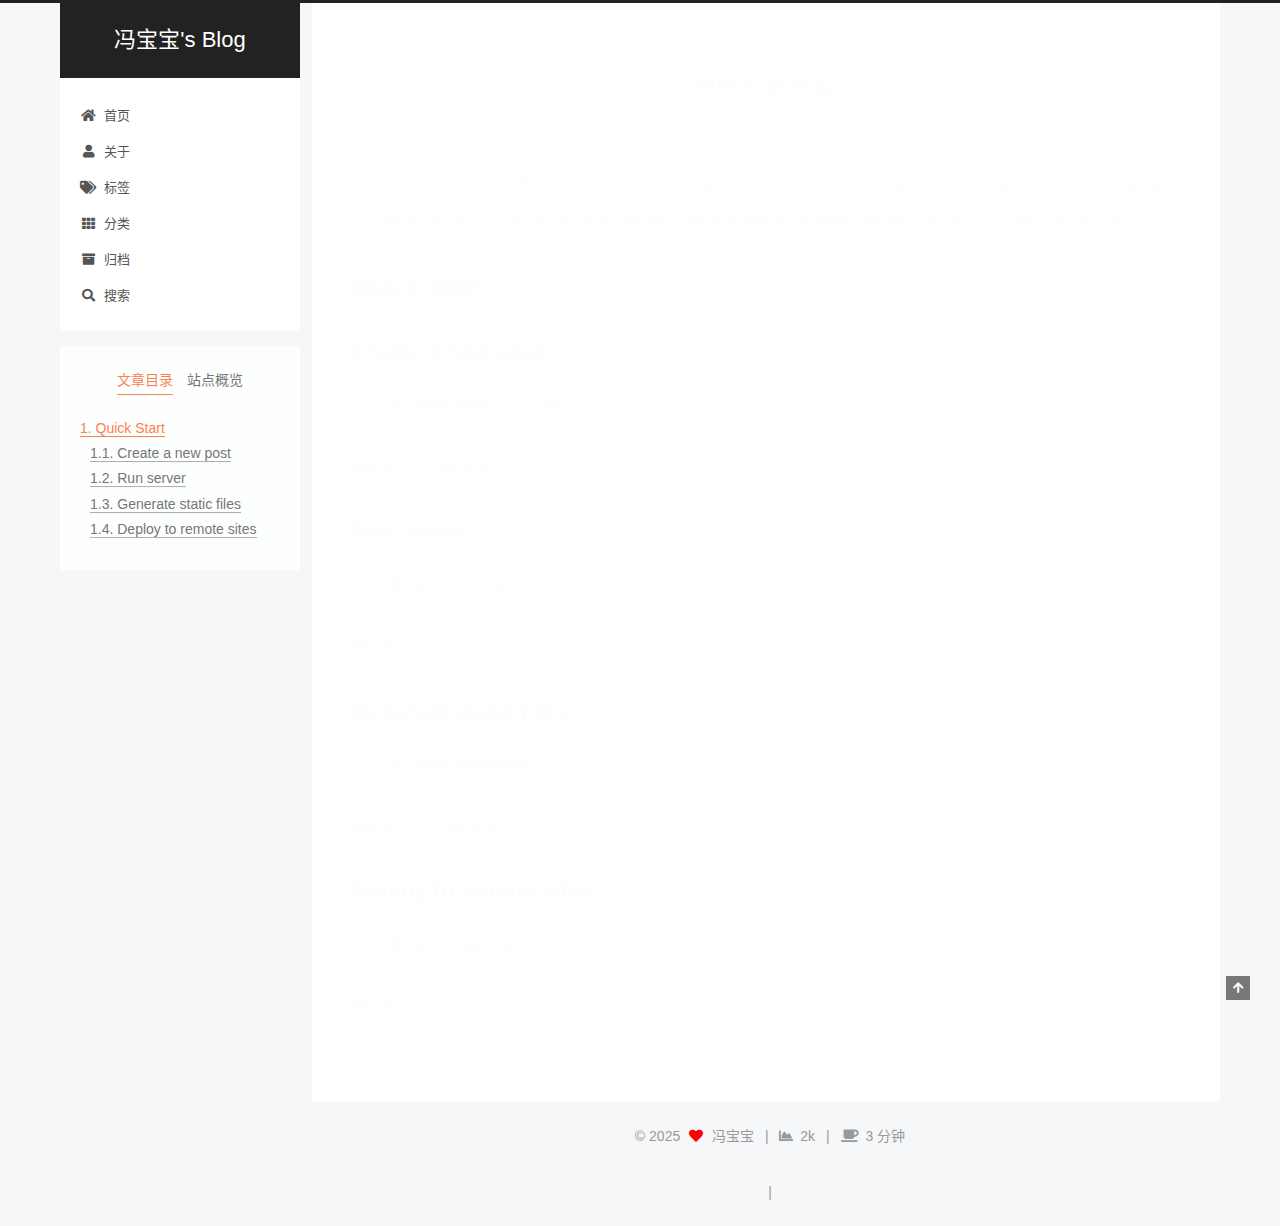
<file: hello-world.html>
<!DOCTYPE html>
<html lang="zh-CN">
<head>
  <meta charset="UTF-8">
<meta name="viewport" content="width=device-width, initial-scale=1, maximum-scale=2">
<meta name="theme-color" content="#222">
<meta name="generator" content="Hexo 7.3.0">
  <link rel="apple-touch-icon" sizes="180x180" href="/images/apple-touch-icon-next.png">
  <link rel="icon" type="image/png" sizes="32x32" href="/images/favicon-32x32-next.png">
  <link rel="icon" type="image/png" sizes="16x16" href="/images/favicon-16x16-next.png">
  <link rel="mask-icon" href="/images/logo.svg" color="#222">

<link rel="stylesheet" href="/css/main.css">


<link rel="stylesheet" href="/lib/font-awesome/css/all.min.css">

<script id="hexo-configurations">
    var NexT = window.NexT || {};
    var CONFIG = {"hostname":"example.com","root":"/","scheme":"Pisces","version":"7.8.0","exturl":false,"sidebar":{"position":"left","display":"post","padding":18,"offset":12,"onmobile":false},"copycode":{"enable":false,"show_result":false,"style":null},"back2top":{"enable":true,"sidebar":false,"scrollpercent":false},"bookmark":{"enable":false,"color":"#222","save":"auto"},"fancybox":false,"mediumzoom":false,"lazyload":false,"pangu":false,"comments":{"style":"tabs","active":null,"storage":true,"lazyload":false,"nav":null},"algolia":{"hits":{"per_page":10},"labels":{"input_placeholder":"Search for Posts","hits_empty":"We didn't find any results for the search: ${query}","hits_stats":"${hits} results found in ${time} ms"}},"localsearch":{"enable":true,"trigger":"auto","top_n_per_article":1,"unescape":false,"preload":false},"motion":{"enable":true,"async":false,"transition":{"post_block":"fadeIn","post_header":"slideDownIn","post_body":"slideDownIn","coll_header":"slideLeftIn","sidebar":"slideUpIn"}},"path":"search.xml"};
  </script>

  <meta name="description" content="Welcome to Hexo! This is your very first post. Check documentation for more info. If you get any problems when using Hexo, you can find the answer in troubleshooting or you can ask me on GitHub. Quick">
<meta property="og:type" content="website">
<meta property="og:title" content="Hello World">
<meta property="og:url" content="http://example.com/hello-world.html">
<meta property="og:site_name" content="冯宝宝&#39;s Blog">
<meta property="og:description" content="Welcome to Hexo! This is your very first post. Check documentation for more info. If you get any problems when using Hexo, you can find the answer in troubleshooting or you can ask me on GitHub. Quick">
<meta property="og:locale" content="zh_CN">
<meta property="article:published_time" content="2025-04-20T12:19:38.448Z">
<meta property="article:modified_time" content="2025-04-11T12:43:33.680Z">
<meta property="article:author" content="冯宝宝">
<meta name="twitter:card" content="summary">

<link rel="canonical" href="http://example.com/hello-world">


<script id="page-configurations">
  // https://hexo.io/docs/variables.html
  CONFIG.page = {
    sidebar: "",
    isHome : false,
    isPost : false,
    lang   : 'zh-CN'
  };
</script>

  <title>Hello World | 冯宝宝's Blog
</title>
  






  <noscript>
  <style>
  .use-motion .brand,
  .use-motion .menu-item,
  .sidebar-inner,
  .use-motion .post-block,
  .use-motion .pagination,
  .use-motion .comments,
  .use-motion .post-header,
  .use-motion .post-body,
  .use-motion .collection-header { opacity: initial; }

  .use-motion .site-title,
  .use-motion .site-subtitle {
    opacity: initial;
    top: initial;
  }

  .use-motion .logo-line-before i { left: initial; }
  .use-motion .logo-line-after i { right: initial; }
  </style>
</noscript>

</head>

<body itemscope itemtype="http://schema.org/WebPage">
  <div class="container use-motion">
    <div class="headband"></div>

    <header class="header" itemscope itemtype="http://schema.org/WPHeader">
      <div class="header-inner"><div class="site-brand-container">
  <div class="site-nav-toggle">
    <div class="toggle" aria-label="切换导航栏">
      <span class="toggle-line toggle-line-first"></span>
      <span class="toggle-line toggle-line-middle"></span>
      <span class="toggle-line toggle-line-last"></span>
    </div>
  </div>

  <div class="site-meta">

    <a href="/" class="brand" rel="start">
      <span class="logo-line-before"><i></i></span>
      <h1 class="site-title">冯宝宝's Blog</h1>
      <span class="logo-line-after"><i></i></span>
    </a>
  </div>

  <div class="site-nav-right">
    <div class="toggle popup-trigger">
        <i class="fa fa-search fa-fw fa-lg"></i>
    </div>
  </div>
</div>




<nav class="site-nav">
  <ul id="menu" class="main-menu menu">
        <li class="menu-item menu-item-home">

    <a href="/" rel="section"><i class="fa fa-home fa-fw"></i>首页</a>

  </li>
        <li class="menu-item menu-item-about">

    <a href="/about/" rel="section"><i class="fa fa-user fa-fw"></i>关于</a>

  </li>
        <li class="menu-item menu-item-tags">

    <a href="/tags/" rel="section"><i class="fa fa-tags fa-fw"></i>标签</a>

  </li>
        <li class="menu-item menu-item-categories">

    <a href="/categories/" rel="section"><i class="fa fa-th fa-fw"></i>分类</a>

  </li>
        <li class="menu-item menu-item-archives">

    <a href="/archives/" rel="section"><i class="fa fa-archive fa-fw"></i>归档</a>

  </li>
      <li class="menu-item menu-item-search">
        <a role="button" class="popup-trigger"><i class="fa fa-search fa-fw"></i>搜索
        </a>
      </li>
  </ul>
</nav>



  <div class="search-pop-overlay">
    <div class="popup search-popup">
        <div class="search-header">
  <span class="search-icon">
    <i class="fa fa-search"></i>
  </span>
  <div class="search-input-container">
    <input autocomplete="off" autocapitalize="off"
           placeholder="搜索..." spellcheck="false"
           type="search" class="search-input">
  </div>
  <span class="popup-btn-close">
    <i class="fa fa-times-circle"></i>
  </span>
</div>
<div id="search-result">
  <div id="no-result">
    <i class="fa fa-spinner fa-pulse fa-5x fa-fw"></i>
  </div>
</div>

    </div>
  </div>

</div>
    </header>

    
  <div class="back-to-top">
    <i class="fa fa-arrow-up"></i>
    <span>0%</span>
  </div>


    <main class="main">
      <div class="main-inner">
        <div class="content-wrap">
          
  
  

          <div class="content page posts-expand">
            

    
    
    
    <div class="post-block" lang="zh-CN">
      <header class="post-header">

<h1 class="post-title" itemprop="name headline">Hello World
</h1>

<div class="post-meta">
  

</div>

</header>

      
      
      
      <div class="post-body">
          <p>Welcome to <a target="_blank" rel="noopener" href="https://hexo.io/">Hexo</a>! This is your very first post. Check <a target="_blank" rel="noopener" href="https://hexo.io/docs/">documentation</a> for more info. If you get any problems when using Hexo, you can find the answer in <a target="_blank" rel="noopener" href="https://hexo.io/docs/troubleshooting.html">troubleshooting</a> or you can ask me on <a target="_blank" rel="noopener" href="https://github.com/hexojs/hexo/issues">GitHub</a>.</p>
<h2 id="Quick-Start"><a href="#Quick-Start" class="headerlink" title="Quick Start"></a>Quick Start</h2><h3 id="Create-a-new-post"><a href="#Create-a-new-post" class="headerlink" title="Create a new post"></a>Create a new post</h3><figure class="highlight bash"><table><tr><td class="gutter"><pre><span class="line">1</span><br></pre></td><td class="code"><pre><span class="line">$ hexo new <span class="string">&quot;My New Post&quot;</span></span><br></pre></td></tr></table></figure>

<p>More info: <a target="_blank" rel="noopener" href="https://hexo.io/docs/writing.html">Writing</a></p>
<h3 id="Run-server"><a href="#Run-server" class="headerlink" title="Run server"></a>Run server</h3><figure class="highlight bash"><table><tr><td class="gutter"><pre><span class="line">1</span><br></pre></td><td class="code"><pre><span class="line">$ hexo server</span><br></pre></td></tr></table></figure>

<p>More info: <a target="_blank" rel="noopener" href="https://hexo.io/docs/server.html">Server</a></p>
<h3 id="Generate-static-files"><a href="#Generate-static-files" class="headerlink" title="Generate static files"></a>Generate static files</h3><figure class="highlight bash"><table><tr><td class="gutter"><pre><span class="line">1</span><br></pre></td><td class="code"><pre><span class="line">$ hexo generate</span><br></pre></td></tr></table></figure>

<p>More info: <a target="_blank" rel="noopener" href="https://hexo.io/docs/generating.html">Generating</a></p>
<h3 id="Deploy-to-remote-sites"><a href="#Deploy-to-remote-sites" class="headerlink" title="Deploy to remote sites"></a>Deploy to remote sites</h3><figure class="highlight bash"><table><tr><td class="gutter"><pre><span class="line">1</span><br></pre></td><td class="code"><pre><span class="line">$ hexo deploy</span><br></pre></td></tr></table></figure>

<p>More info: <a target="_blank" rel="noopener" href="https://hexo.io/docs/one-command-deployment.html">Deployment</a></p>

      </div>
      
      
      
    </div>
    

    
    
    


          </div>
          

<script>
  window.addEventListener('tabs:register', () => {
    let { activeClass } = CONFIG.comments;
    if (CONFIG.comments.storage) {
      activeClass = localStorage.getItem('comments_active') || activeClass;
    }
    if (activeClass) {
      let activeTab = document.querySelector(`a[href="#comment-${activeClass}"]`);
      if (activeTab) {
        activeTab.click();
      }
    }
  });
  if (CONFIG.comments.storage) {
    window.addEventListener('tabs:click', event => {
      if (!event.target.matches('.tabs-comment .tab-content .tab-pane')) return;
      let commentClass = event.target.classList[1];
      localStorage.setItem('comments_active', commentClass);
    });
  }
</script>

        </div>
          
  
  <div class="toggle sidebar-toggle">
    <span class="toggle-line toggle-line-first"></span>
    <span class="toggle-line toggle-line-middle"></span>
    <span class="toggle-line toggle-line-last"></span>
  </div>

  <aside class="sidebar">
    <div class="sidebar-inner">

      <ul class="sidebar-nav motion-element">
        <li class="sidebar-nav-toc">
          文章目录
        </li>
        <li class="sidebar-nav-overview">
          站点概览
        </li>
      </ul>

      <!--noindex-->
      <div class="post-toc-wrap sidebar-panel">
          <div class="post-toc motion-element"><ol class="nav"><li class="nav-item nav-level-2"><a class="nav-link" href="#Quick-Start"><span class="nav-number">1.</span> <span class="nav-text">Quick Start</span></a><ol class="nav-child"><li class="nav-item nav-level-3"><a class="nav-link" href="#Create-a-new-post"><span class="nav-number">1.1.</span> <span class="nav-text">Create a new post</span></a></li><li class="nav-item nav-level-3"><a class="nav-link" href="#Run-server"><span class="nav-number">1.2.</span> <span class="nav-text">Run server</span></a></li><li class="nav-item nav-level-3"><a class="nav-link" href="#Generate-static-files"><span class="nav-number">1.3.</span> <span class="nav-text">Generate static files</span></a></li><li class="nav-item nav-level-3"><a class="nav-link" href="#Deploy-to-remote-sites"><span class="nav-number">1.4.</span> <span class="nav-text">Deploy to remote sites</span></a></li></ol></li></ol></div>
      </div>
      <!--/noindex-->

      <div class="site-overview-wrap sidebar-panel">
        <div class="site-author motion-element" itemprop="author" itemscope itemtype="http://schema.org/Person">
    <img class="site-author-image" itemprop="image" alt="冯宝宝"
      src="/images/fbb.jpg">
  <p class="site-author-name" itemprop="name">冯宝宝</p>
  <div class="site-description" itemprop="description">死亡不是终点，遗忘才是</div>
</div>
<div class="site-state-wrap motion-element">
  <nav class="site-state">
      <div class="site-state-item site-state-posts">
          <a href="/archives/">
        
          <span class="site-state-item-count">1</span>
          <span class="site-state-item-name">日志</span>
        </a>
      </div>
      <div class="site-state-item site-state-tags">
            <a href="/tags/">
          
        <span class="site-state-item-count">1</span>
        <span class="site-state-item-name">标签</span></a>
      </div>
  </nav>
</div>
  <div class="cc-license motion-element" itemprop="license">
    <a href="https://creativecommons.org/licenses/by-nc-sa/4.0/zh-CN" class="cc-opacity" rel="noopener" target="_blank"><img src="/images/cc-by-nc-sa.svg" alt="Creative Commons"></a>
  </div>



      </div>

    </div>
  </aside>
  <div id="sidebar-dimmer"></div>


      </div>
    </main>

    <footer class="footer">
      <div class="footer-inner">
        

        

<div class="copyright">
  
  &copy; 
  <span itemprop="copyrightYear">2025</span>
  <span class="with-love">
    <i class="fa fa-heart"></i>
  </span>
  <span class="author" itemprop="copyrightHolder">冯宝宝</span>
    <span class="post-meta-divider">|</span>
    <span class="post-meta-item-icon">
      <i class="fa fa-chart-area"></i>
    </span>
    <span title="站点总字数">2k</span>
    <span class="post-meta-divider">|</span>
    <span class="post-meta-item-icon">
      <i class="fa fa-coffee"></i>
    </span>
    <span title="站点阅读时长">3 分钟</span>
</div>
  <div class="powered-by">
   <!--由 <a href="https://hexo.io/" class="theme-link" rel="noopener" target="_blank">Hexo</a> & <a href="https://pisces.theme-next.org/" class="theme-link" rel="noopener" target="_blank">NexT.Pisces</a> 强力驱动-->
  </div>

        
<div class="busuanzi-count">
  <script async src="https://busuanzi.ibruce.info/busuanzi/2.3/busuanzi.pure.mini.js"></script>
    <span class="post-meta-item" id="busuanzi_container_site_uv" style="display: none;">
      <span class="post-meta-item-icon">
        <i class="fa fa-user"></i>
      </span>
      <span class="site-uv" title="总访客量">
        <span id="busuanzi_value_site_uv"></span>
      </span>
    </span>
    <span class="post-meta-divider">|</span>
    <span class="post-meta-item" id="busuanzi_container_site_pv" style="display: none;">
      <span class="post-meta-item-icon">
        <i class="fa fa-eye"></i>
      </span>
      <span class="site-pv" title="总访问量">
        <span id="busuanzi_value_site_pv"></span>
      </span>
    </span>
</div>








      </div>
    </footer>
  </div>

  
  <script src="/lib/anime.min.js"></script>
  <script src="/lib/velocity/velocity.min.js"></script>
  <script src="/lib/velocity/velocity.ui.min.js"></script>

<script src="/js/utils.js"></script>

<script src="/js/motion.js"></script>


<script src="/js/schemes/pisces.js"></script>


<script src="/js/next-boot.js"></script>




  




  
<script src="/js/local-search.js"></script>













  

  

</body>
</html>
</file>
<file: css/main.css>
:root {
  --body-bg-color: #f5f7f9;
  --content-bg-color: #fff;
  --card-bg-color: #f5f5f5;
  --text-color: #555;
  --blockquote-color: #666;
  --link-color: #555;
  --link-hover-color: #222;
  --brand-color: #fff;
  --brand-hover-color: #fff;
  --table-row-odd-bg-color: #f9f9f9;
  --table-row-hover-bg-color: #f5f5f5;
  --menu-item-bg-color: #f5f5f5;
  --btn-default-bg: #fff;
  --btn-default-color: #555;
  --btn-default-border-color: #555;
  --btn-default-hover-bg: #222;
  --btn-default-hover-color: #fff;
  --btn-default-hover-border-color: #222;
}
html {
  line-height: 1.15; /* 1 */
  -webkit-text-size-adjust: 100%; /* 2 */
}
body {
  margin: 0;
}
main {
  display: block;
}
h1 {
  font-size: 2em;
  margin: 0.67em 0;
}
hr {
  box-sizing: content-box; /* 1 */
  height: 0; /* 1 */
  overflow: visible; /* 2 */
}
pre {
  font-family: monospace, monospace; /* 1 */
  font-size: 1em; /* 2 */
}
a {
  background: transparent;
}
abbr[title] {
  border-bottom: none; /* 1 */
  text-decoration: underline; /* 2 */
  text-decoration: underline dotted; /* 2 */
}
b,
strong {
  font-weight: bolder;
}
code,
kbd,
samp {
  font-family: monospace, monospace; /* 1 */
  font-size: 1em; /* 2 */
}
small {
  font-size: 80%;
}
sub,
sup {
  font-size: 75%;
  line-height: 0;
  position: relative;
  vertical-align: baseline;
}
sub {
  bottom: -0.25em;
}
sup {
  top: -0.5em;
}
img {
  border-style: none;
}
button,
input,
optgroup,
select,
textarea {
  font-family: inherit; /* 1 */
  font-size: 100%; /* 1 */
  line-height: 1.15; /* 1 */
  margin: 0; /* 2 */
}
button,
input {
/* 1 */
  overflow: visible;
}
button,
select {
/* 1 */
  text-transform: none;
}
button,
[type='button'],
[type='reset'],
[type='submit'] {
  -webkit-appearance: button;
}
button::-moz-focus-inner,
[type='button']::-moz-focus-inner,
[type='reset']::-moz-focus-inner,
[type='submit']::-moz-focus-inner {
  border-style: none;
  padding: 0;
}
button:-moz-focusring,
[type='button']:-moz-focusring,
[type='reset']:-moz-focusring,
[type='submit']:-moz-focusring {
  outline: 1px dotted ButtonText;
}
fieldset {
  padding: 0.35em 0.75em 0.625em;
}
legend {
  box-sizing: border-box; /* 1 */
  color: inherit; /* 2 */
  display: table; /* 1 */
  max-width: 100%; /* 1 */
  padding: 0; /* 3 */
  white-space: normal; /* 1 */
}
progress {
  vertical-align: baseline;
}
textarea {
  overflow: auto;
}
[type='checkbox'],
[type='radio'] {
  box-sizing: border-box; /* 1 */
  padding: 0; /* 2 */
}
[type='number']::-webkit-inner-spin-button,
[type='number']::-webkit-outer-spin-button {
  height: auto;
}
[type='search'] {
  outline-offset: -2px; /* 2 */
  -webkit-appearance: textfield; /* 1 */
}
[type='search']::-webkit-search-decoration {
  -webkit-appearance: none;
}
::-webkit-file-upload-button {
  font: inherit; /* 2 */
  -webkit-appearance: button; /* 1 */
}
details {
  display: block;
}
summary {
  display: list-item;
}
template {
  display: none;
}
[hidden] {
  display: none;
}
::selection {
  background: #262a30;
  color: #eee;
}
html,
body {
  height: 100%;
}
body {
  background: var(--body-bg-color);
  color: var(--text-color);
  font-family: 'Lato', "PingFang SC", "Microsoft YaHei", sans-serif;
  font-size: 1em;
  line-height: 2;
}
@media (max-width: 991px) {
  body {
    padding-left: 0 !important;
    padding-right: 0 !important;
  }
}
h1,
h2,
h3,
h4,
h5,
h6 {
  font-family: 'Lato', "PingFang SC", "Microsoft YaHei", sans-serif;
  font-weight: bold;
  line-height: 1.5;
  margin: 20px 0 15px;
}
h1 {
  font-size: 1.5em;
}
h2 {
  font-size: 1.375em;
}
h3 {
  font-size: 1.25em;
}
h4 {
  font-size: 1.125em;
}
h5 {
  font-size: 1em;
}
h6 {
  font-size: 0.875em;
}
p {
  margin: 0 0 20px 0;
}
a,
span.exturl {
  border-bottom: 1px solid #999;
  color: var(--link-color);
  outline: 0;
  text-decoration: none;
  overflow-wrap: break-word;
  word-wrap: break-word;
  cursor: pointer;
}
a:hover,
span.exturl:hover {
  border-bottom-color: var(--link-hover-color);
  color: var(--link-hover-color);
}
iframe,
img,
video {
  display: block;
  margin-left: auto;
  margin-right: auto;
  max-width: 100%;
}
hr {
  background-image: repeating-linear-gradient(-45deg, #ddd, #ddd 4px, transparent 4px, transparent 8px);
  border: 0;
  height: 3px;
  margin: 40px 0;
}
blockquote {
  border-left: 4px solid #ddd;
  color: var(--blockquote-color);
  margin: 0;
  padding: 0 15px;
}
blockquote cite::before {
  content: '-';
  padding: 0 5px;
}
dt {
  font-weight: bold;
}
dd {
  margin: 0;
  padding: 0;
}
kbd {
  background-color: #f5f5f5;
  background-image: linear-gradient(#eee, #fff, #eee);
  border: 1px solid #ccc;
  border-radius: 0.2em;
  box-shadow: 0.1em 0.1em 0.2em rgba(0,0,0,0.1);
  color: #555;
  font-family: inherit;
  padding: 0.1em 0.3em;
  white-space: nowrap;
}
.table-container {
  overflow: auto;
}
table {
  border-collapse: collapse;
  border-spacing: 0;
  font-size: 0.875em;
  margin: 0 0 20px 0;
  width: 100%;
}
tbody tr:nth-of-type(odd) {
  background: var(--table-row-odd-bg-color);
}
tbody tr:hover {
  background: var(--table-row-hover-bg-color);
}
caption,
th,
td {
  font-weight: normal;
  padding: 8px;
  vertical-align: middle;
}
th,
td {
  border: 1px solid #ddd;
  border-bottom: 3px solid #ddd;
}
th {
  font-weight: 700;
  padding-bottom: 10px;
}
td {
  border-bottom-width: 1px;
}
.btn {
  background: var(--btn-default-bg);
  border: 2px solid var(--btn-default-border-color);
  border-radius: 2px;
  color: var(--btn-default-color);
  display: inline-block;
  font-size: 0.875em;
  line-height: 2;
  padding: 0 20px;
  text-decoration: none;
  transition-property: background-color;
  transition-delay: 0s;
  transition-duration: 0.2s;
  transition-timing-function: ease-in-out;
}
.btn:hover {
  background: var(--btn-default-hover-bg);
  border-color: var(--btn-default-hover-border-color);
  color: var(--btn-default-hover-color);
}
.btn + .btn {
  margin: 0 0 8px 8px;
}
.btn .fa-fw {
  text-align: left;
  width: 1.285714285714286em;
}
.toggle {
  line-height: 0;
}
.toggle .toggle-line {
  background: #fff;
  display: inline-block;
  height: 2px;
  left: 0;
  position: relative;
  top: 0;
  transition: all 0.4s;
  vertical-align: top;
  width: 100%;
}
.toggle .toggle-line:not(:first-child) {
  margin-top: 3px;
}
.toggle.toggle-arrow .toggle-line-first {
  left: 50%;
  top: 2px;
  transform: rotate(45deg);
  width: 50%;
}
.toggle.toggle-arrow .toggle-line-middle {
  left: 2px;
  width: 90%;
}
.toggle.toggle-arrow .toggle-line-last {
  left: 50%;
  top: -2px;
  transform: rotate(-45deg);
  width: 50%;
}
.toggle.toggle-close .toggle-line-first {
  transform: rotate(-45deg);
  top: 5px;
}
.toggle.toggle-close .toggle-line-middle {
  opacity: 0;
}
.toggle.toggle-close .toggle-line-last {
  transform: rotate(45deg);
  top: -5px;
}
.highlight,
pre {
  background: #f7f7f7;
  color: #4d4d4c;
  line-height: 1.6;
  margin: 0 auto 20px;
}
pre,
code {
  font-family: consolas, Menlo, monospace, "PingFang SC", "Microsoft YaHei";
}
code {
  background: #eee;
  border-radius: 3px;
  color: #555;
  padding: 2px 4px;
  overflow-wrap: break-word;
  word-wrap: break-word;
}
.highlight *::selection {
  background: #d6d6d6;
}
.highlight pre {
  border: 0;
  margin: 0;
  padding: 10px 0;
}
.highlight table {
  border: 0;
  margin: 0;
  width: auto;
}
.highlight td {
  border: 0;
  padding: 0;
}
.highlight figcaption {
  background: #eff2f3;
  color: #4d4d4c;
  display: flex;
  font-size: 0.875em;
  justify-content: space-between;
  line-height: 1.2;
  padding: 0.5em;
}
.highlight figcaption a {
  color: #4d4d4c;
}
.highlight figcaption a:hover {
  border-bottom-color: #4d4d4c;
}
.highlight .gutter {
  -moz-user-select: none;
  -ms-user-select: none;
  -webkit-user-select: none;
  user-select: none;
}
.highlight .gutter pre {
  background: #eff2f3;
  color: #869194;
  padding-left: 10px;
  padding-right: 10px;
  text-align: right;
}
.highlight .code pre {
  background: #f7f7f7;
  padding-left: 10px;
  width: 100%;
}
.gist table {
  width: auto;
}
.gist table td {
  border: 0;
}
pre {
  overflow: auto;
  padding: 10px;
}
pre code {
  background: none;
  color: #4d4d4c;
  font-size: 0.875em;
  padding: 0;
  text-shadow: none;
}
pre .deletion {
  background: #fdd;
}
pre .addition {
  background: #dfd;
}
pre .meta {
  color: #eab700;
  -moz-user-select: none;
  -ms-user-select: none;
  -webkit-user-select: none;
  user-select: none;
}
pre .comment {
  color: #8e908c;
}
pre .variable,
pre .attribute,
pre .tag,
pre .name,
pre .regexp,
pre .ruby .constant,
pre .xml .tag .title,
pre .xml .pi,
pre .xml .doctype,
pre .html .doctype,
pre .css .id,
pre .css .class,
pre .css .pseudo {
  color: #c82829;
}
pre .number,
pre .preprocessor,
pre .built_in,
pre .builtin-name,
pre .literal,
pre .params,
pre .constant,
pre .command {
  color: #f5871f;
}
pre .ruby .class .title,
pre .css .rules .attribute,
pre .string,
pre .symbol,
pre .value,
pre .inheritance,
pre .header,
pre .ruby .symbol,
pre .xml .cdata,
pre .special,
pre .formula {
  color: #718c00;
}
pre .title,
pre .css .hexcolor {
  color: #3e999f;
}
pre .function,
pre .python .decorator,
pre .python .title,
pre .ruby .function .title,
pre .ruby .title .keyword,
pre .perl .sub,
pre .javascript .title,
pre .coffeescript .title {
  color: #4271ae;
}
pre .keyword,
pre .javascript .function {
  color: #8959a8;
}
.blockquote-center {
  border-left: none;
  margin: 40px 0;
  padding: 0;
  position: relative;
  text-align: center;
}
.blockquote-center .fa {
  display: block;
  opacity: 0.6;
  position: absolute;
  width: 100%;
}
.blockquote-center .fa-quote-left {
  border-top: 1px solid #ccc;
  text-align: left;
  top: -20px;
}
.blockquote-center .fa-quote-right {
  border-bottom: 1px solid #ccc;
  text-align: right;
  bottom: -20px;
}
.blockquote-center p,
.blockquote-center div {
  text-align: center;
}
.post-body .group-picture img {
  margin: 0 auto;
  padding: 0 3px;
}
.group-picture-row {
  margin-bottom: 6px;
  overflow: hidden;
}
.group-picture-column {
  float: left;
  margin-bottom: 10px;
}
.post-body .label {
  color: #555;
  display: inline;
  padding: 0 2px;
}
.post-body .label.default {
  background: #f0f0f0;
}
.post-body .label.primary {
  background: #efe6f7;
}
.post-body .label.info {
  background: #e5f2f8;
}
.post-body .label.success {
  background: #e7f4e9;
}
.post-body .label.warning {
  background: #fcf6e1;
}
.post-body .label.danger {
  background: #fae8eb;
}
.post-body .tabs {
  margin-bottom: 20px;
}
.post-body .tabs,
.tabs-comment {
  display: block;
  padding-top: 10px;
  position: relative;
}
.post-body .tabs ul.nav-tabs,
.tabs-comment ul.nav-tabs {
  display: flex;
  flex-wrap: wrap;
  margin: 0;
  margin-bottom: -1px;
  padding: 0;
}
@media (max-width: 413px) {
  .post-body .tabs ul.nav-tabs,
  .tabs-comment ul.nav-tabs {
    display: block;
    margin-bottom: 5px;
  }
}
.post-body .tabs ul.nav-tabs li.tab,
.tabs-comment ul.nav-tabs li.tab {
  border-bottom: 1px solid #ddd;
  border-left: 1px solid transparent;
  border-right: 1px solid transparent;
  border-top: 3px solid transparent;
  flex-grow: 1;
  list-style-type: none;
  border-radius: 0 0 0 0;
}
@media (max-width: 413px) {
  .post-body .tabs ul.nav-tabs li.tab,
  .tabs-comment ul.nav-tabs li.tab {
    border-bottom: 1px solid transparent;
    border-left: 3px solid transparent;
    border-right: 1px solid transparent;
    border-top: 1px solid transparent;
  }
}
@media (max-width: 413px) {
  .post-body .tabs ul.nav-tabs li.tab,
  .tabs-comment ul.nav-tabs li.tab {
    border-radius: 0;
  }
}
.post-body .tabs ul.nav-tabs li.tab a,
.tabs-comment ul.nav-tabs li.tab a {
  border-bottom: initial;
  display: block;
  line-height: 1.8;
  outline: 0;
  padding: 0.25em 0.75em;
  text-align: center;
  transition-delay: 0s;
  transition-duration: 0.2s;
  transition-timing-function: ease-out;
}
.post-body .tabs ul.nav-tabs li.tab a i,
.tabs-comment ul.nav-tabs li.tab a i {
  width: 1.285714285714286em;
}
.post-body .tabs ul.nav-tabs li.tab.active,
.tabs-comment ul.nav-tabs li.tab.active {
  border-bottom: 1px solid transparent;
  border-left: 1px solid #ddd;
  border-right: 1px solid #ddd;
  border-top: 3px solid #fc6423;
}
@media (max-width: 413px) {
  .post-body .tabs ul.nav-tabs li.tab.active,
  .tabs-comment ul.nav-tabs li.tab.active {
    border-bottom: 1px solid #ddd;
    border-left: 3px solid #fc6423;
    border-right: 1px solid #ddd;
    border-top: 1px solid #ddd;
  }
}
.post-body .tabs ul.nav-tabs li.tab.active a,
.tabs-comment ul.nav-tabs li.tab.active a {
  color: var(--link-color);
  cursor: default;
}
.post-body .tabs .tab-content .tab-pane,
.tabs-comment .tab-content .tab-pane {
  border: 1px solid #ddd;
  border-top: 0;
  padding: 20px 20px 0 20px;
  border-radius: 0;
}
.post-body .tabs .tab-content .tab-pane:not(.active),
.tabs-comment .tab-content .tab-pane:not(.active) {
  display: none;
}
.post-body .tabs .tab-content .tab-pane.active,
.tabs-comment .tab-content .tab-pane.active {
  display: block;
}
.post-body .tabs .tab-content .tab-pane.active:nth-of-type(1),
.tabs-comment .tab-content .tab-pane.active:nth-of-type(1) {
  border-radius: 0 0 0 0;
}
@media (max-width: 413px) {
  .post-body .tabs .tab-content .tab-pane.active:nth-of-type(1),
  .tabs-comment .tab-content .tab-pane.active:nth-of-type(1) {
    border-radius: 0;
  }
}
.post-body .note {
  border-radius: 3px;
  margin-bottom: 20px;
  padding: 1em;
  position: relative;
  border: 1px solid #eee;
  border-left-width: 5px;
}
.post-body .note h2,
.post-body .note h3,
.post-body .note h4,
.post-body .note h5,
.post-body .note h6 {
  margin-top: 0;
  border-bottom: initial;
  margin-bottom: 0;
  padding-top: 0;
}
.post-body .note p:first-child,
.post-body .note ul:first-child,
.post-body .note ol:first-child,
.post-body .note table:first-child,
.post-body .note pre:first-child,
.post-body .note blockquote:first-child,
.post-body .note img:first-child {
  margin-top: 0;
}
.post-body .note p:last-child,
.post-body .note ul:last-child,
.post-body .note ol:last-child,
.post-body .note table:last-child,
.post-body .note pre:last-child,
.post-body .note blockquote:last-child,
.post-body .note img:last-child {
  margin-bottom: 0;
}
.post-body .note.default {
  border-left-color: #777;
}
.post-body .note.default h2,
.post-body .note.default h3,
.post-body .note.default h4,
.post-body .note.default h5,
.post-body .note.default h6 {
  color: #777;
}
.post-body .note.primary {
  border-left-color: #6f42c1;
}
.post-body .note.primary h2,
.post-body .note.primary h3,
.post-body .note.primary h4,
.post-body .note.primary h5,
.post-body .note.primary h6 {
  color: #6f42c1;
}
.post-body .note.info {
  border-left-color: #428bca;
}
.post-body .note.info h2,
.post-body .note.info h3,
.post-body .note.info h4,
.post-body .note.info h5,
.post-body .note.info h6 {
  color: #428bca;
}
.post-body .note.success {
  border-left-color: #5cb85c;
}
.post-body .note.success h2,
.post-body .note.success h3,
.post-body .note.success h4,
.post-body .note.success h5,
.post-body .note.success h6 {
  color: #5cb85c;
}
.post-body .note.warning {
  border-left-color: #f0ad4e;
}
.post-body .note.warning h2,
.post-body .note.warning h3,
.post-body .note.warning h4,
.post-body .note.warning h5,
.post-body .note.warning h6 {
  color: #f0ad4e;
}
.post-body .note.danger {
  border-left-color: #d9534f;
}
.post-body .note.danger h2,
.post-body .note.danger h3,
.post-body .note.danger h4,
.post-body .note.danger h5,
.post-body .note.danger h6 {
  color: #d9534f;
}
.pagination .prev,
.pagination .next,
.pagination .page-number,
.pagination .space {
  display: inline-block;
  margin: 0 10px;
  padding: 0 11px;
  position: relative;
  top: -1px;
}
@media (max-width: 767px) {
  .pagination .prev,
  .pagination .next,
  .pagination .page-number,
  .pagination .space {
    margin: 0 5px;
  }
}
.pagination {
  border-top: 1px solid #eee;
  margin: 120px 0 0;
  text-align: center;
}
.pagination .prev,
.pagination .next,
.pagination .page-number {
  border-bottom: 0;
  border-top: 1px solid #eee;
  transition-property: border-color;
  transition-delay: 0s;
  transition-duration: 0.2s;
  transition-timing-function: ease-in-out;
}
.pagination .prev:hover,
.pagination .next:hover,
.pagination .page-number:hover {
  border-top-color: #222;
}
.pagination .space {
  margin: 0;
  padding: 0;
}
.pagination .prev {
  margin-left: 0;
}
.pagination .next {
  margin-right: 0;
}
.pagination .page-number.current {
  background: #ccc;
  border-top-color: #ccc;
  color: #fff;
}
@media (max-width: 767px) {
  .pagination {
    border-top: none;
  }
  .pagination .prev,
  .pagination .next,
  .pagination .page-number {
    border-bottom: 1px solid #eee;
    border-top: 0;
    margin-bottom: 10px;
    padding: 0 10px;
  }
  .pagination .prev:hover,
  .pagination .next:hover,
  .pagination .page-number:hover {
    border-bottom-color: #222;
  }
}
.comments {
  margin-top: 60px;
  overflow: hidden;
}
.comment-button-group {
  display: flex;
  flex-wrap: wrap-reverse;
  justify-content: center;
  margin: 1em 0;
}
.comment-button-group .comment-button {
  margin: 0.1em 0.2em;
}
.comment-button-group .comment-button.active {
  background: var(--btn-default-hover-bg);
  border-color: var(--btn-default-hover-border-color);
  color: var(--btn-default-hover-color);
}
.comment-position {
  display: none;
}
.comment-position.active {
  display: block;
}
.tabs-comment {
  background: var(--content-bg-color);
  margin-top: 4em;
  padding-top: 0;
}
.tabs-comment .comments {
  border: 0;
  box-shadow: none;
  margin-top: 0;
  padding-top: 0;
}
.container {
  min-height: 100%;
  position: relative;
}
.main-inner {
  margin: 0 auto;
  width: calc(100% - 20px);
}
@media (min-width: 1200px) {
  .main-inner {
    width: 1160px;
  }
}
@media (min-width: 1600px) {
  .main-inner {
    width: 73%;
  }
}
@media (max-width: 767px) {
  .content-wrap {
    padding: 0 20px;
  }
}
.header {
  background: transparent;
}
.header-inner {
  margin: 0 auto;
  width: calc(100% - 20px);
}
@media (min-width: 1200px) {
  .header-inner {
    width: 1160px;
  }
}
@media (min-width: 1600px) {
  .header-inner {
    width: 73%;
  }
}
.site-brand-container {
  display: flex;
  flex-shrink: 0;
  padding: 0 10px;
}
.headband {
  background: #222;
  height: 3px;
}
.site-meta {
  flex-grow: 1;
  text-align: center;
}
@media (max-width: 767px) {
  .site-meta {
    text-align: center;
  }
}
.brand {
  border-bottom: none;
  color: var(--brand-color);
  display: inline-block;
  line-height: 1.375em;
  padding: 0 40px;
  position: relative;
}
.brand:hover {
  color: var(--brand-hover-color);
}
.site-title {
  font-family: 'Lato', "PingFang SC", "Microsoft YaHei", sans-serif;
  font-size: 1.375em;
  font-weight: normal;
  margin: 0;
}
.site-subtitle {
  color: #ddd;
  font-size: 0.8125em;
  margin: 10px 0;
}
.use-motion .brand {
  opacity: 0;
}
.use-motion .site-title,
.use-motion .site-subtitle,
.use-motion .custom-logo-image {
  opacity: 0;
  position: relative;
  top: -10px;
}
.site-nav-toggle,
.site-nav-right {
  display: none;
}
@media (max-width: 767px) {
  .site-nav-toggle,
  .site-nav-right {
    display: flex;
    flex-direction: column;
    justify-content: center;
  }
}
.site-nav-toggle .toggle,
.site-nav-right .toggle {
  color: var(--text-color);
  padding: 10px;
  width: 22px;
}
.site-nav-toggle .toggle .toggle-line,
.site-nav-right .toggle .toggle-line {
  background: var(--text-color);
  border-radius: 1px;
}
.site-nav {
  display: block;
}
@media (max-width: 767px) {
  .site-nav {
    clear: both;
    display: none;
  }
}
.site-nav.site-nav-on {
  display: block;
}
.menu {
  margin-top: 20px;
  padding-left: 0;
  text-align: center;
}
.menu-item {
  display: inline-block;
  list-style: none;
  margin: 0 10px;
}
@media (max-width: 767px) {
  .menu-item {
    display: block;
    margin-top: 10px;
  }
  .menu-item.menu-item-search {
    display: none;
  }
}
.menu-item a,
.menu-item span.exturl {
  border-bottom: 0;
  display: block;
  font-size: 0.8125em;
  transition-property: border-color;
  transition-delay: 0s;
  transition-duration: 0.2s;
  transition-timing-function: ease-in-out;
}
@media (hover: none) {
  .menu-item a:hover,
  .menu-item span.exturl:hover {
    border-bottom-color: transparent !important;
  }
}
.menu-item .fa,
.menu-item .fab,
.menu-item .far,
.menu-item .fas {
  margin-right: 8px;
}
.menu-item .badge {
  display: inline-block;
  font-weight: bold;
  line-height: 1;
  margin-left: 0.35em;
  margin-top: 0.35em;
  text-align: center;
  white-space: nowrap;
}
@media (max-width: 767px) {
  .menu-item .badge {
    float: right;
    margin-left: 0;
  }
}
.menu-item-active a,
.menu .menu-item a:hover,
.menu .menu-item span.exturl:hover {
  background: var(--menu-item-bg-color);
}
.use-motion .menu-item {
  opacity: 0;
}
.sidebar {
  background: #222;
  bottom: 0;
  box-shadow: inset 0 2px 6px #000;
  position: fixed;
  top: 0;
}
@media (max-width: 991px) {
  .sidebar {
    display: none;
  }
}
.sidebar-inner {
  color: #999;
  padding: 18px 10px;
  text-align: center;
}
.cc-license {
  margin-top: 10px;
  text-align: center;
}
.cc-license .cc-opacity {
  border-bottom: none;
  opacity: 0.7;
}
.cc-license .cc-opacity:hover {
  opacity: 0.9;
}
.cc-license img {
  display: inline-block;
}
.site-author-image {
  border: 1px solid #eee;
  display: block;
  margin: 0 auto;
  max-width: 120px;
  padding: 2px;
}
.site-author-name {
  color: var(--text-color);
  font-weight: 600;
  margin: 0;
  text-align: center;
}
.site-description {
  color: #999;
  font-size: 0.8125em;
  margin-top: 0;
  text-align: center;
}
.links-of-author {
  margin-top: 15px;
}
.links-of-author a,
.links-of-author span.exturl {
  border-bottom-color: #555;
  display: inline-block;
  font-size: 0.8125em;
  margin-bottom: 10px;
  margin-right: 10px;
  vertical-align: middle;
}
.links-of-author a::before,
.links-of-author span.exturl::before {
  background: #ff1630;
  border-radius: 50%;
  content: ' ';
  display: inline-block;
  height: 4px;
  margin-right: 3px;
  vertical-align: middle;
  width: 4px;
}
.sidebar-button {
  margin-top: 15px;
}
.sidebar-button a {
  border: 1px solid #fc6423;
  border-radius: 4px;
  color: #fc6423;
  display: inline-block;
  padding: 0 15px;
}
.sidebar-button a .fa,
.sidebar-button a .fab,
.sidebar-button a .far,
.sidebar-button a .fas {
  margin-right: 5px;
}
.sidebar-button a:hover {
  background: #fc6423;
  border: 1px solid #fc6423;
  color: #fff;
}
.sidebar-button a:hover .fa,
.sidebar-button a:hover .fab,
.sidebar-button a:hover .far,
.sidebar-button a:hover .fas {
  color: #fff;
}
.links-of-blogroll {
  font-size: 0.8125em;
  margin-top: 10px;
}
.links-of-blogroll-title {
  font-size: 0.875em;
  font-weight: 600;
  margin-top: 0;
}
.links-of-blogroll-list {
  list-style: none;
  margin: 0;
  padding: 0;
}
#sidebar-dimmer {
  display: none;
}
@media (max-width: 767px) {
  #sidebar-dimmer {
    background: #000;
    display: block;
    height: 100%;
    left: 100%;
    opacity: 0;
    position: fixed;
    top: 0;
    width: 100%;
    z-index: 1100;
  }
  .sidebar-active + #sidebar-dimmer {
    opacity: 0.7;
    transform: translateX(-100%);
    transition: opacity 0.5s;
  }
}
.sidebar-nav {
  margin: 0;
  padding-bottom: 20px;
  padding-left: 0;
}
.sidebar-nav li {
  border-bottom: 1px solid transparent;
  color: var(--text-color);
  cursor: pointer;
  display: inline-block;
  font-size: 0.875em;
}
.sidebar-nav li.sidebar-nav-overview {
  margin-left: 10px;
}
.sidebar-nav li:hover {
  color: #fc6423;
}
.sidebar-nav .sidebar-nav-active {
  border-bottom-color: #fc6423;
  color: #fc6423;
}
.sidebar-nav .sidebar-nav-active:hover {
  color: #fc6423;
}
.sidebar-panel {
  display: none;
  overflow-x: hidden;
  overflow-y: auto;
}
.sidebar-panel-active {
  display: block;
}
.sidebar-toggle {
  background: #222;
  bottom: 45px;
  cursor: pointer;
  height: 14px;
  left: 30px;
  padding: 5px;
  position: fixed;
  width: 14px;
  z-index: 1300;
}
@media (max-width: 991px) {
  .sidebar-toggle {
    left: 20px;
    opacity: 0.8;
    display: none;
  }
}
.sidebar-toggle:hover .toggle-line {
  background: #fc6423;
}
.post-toc {
  font-size: 0.875em;
}
.post-toc ol {
  list-style: none;
  margin: 0;
  padding: 0 2px 5px 10px;
  text-align: left;
}
.post-toc ol > ol {
  padding-left: 0;
}
.post-toc ol a {
  transition-property: all;
  transition-delay: 0s;
  transition-duration: 0.2s;
  transition-timing-function: ease-in-out;
}
.post-toc .nav-item {
  line-height: 1.8;
  overflow: hidden;
  text-overflow: ellipsis;
  white-space: nowrap;
}
.post-toc .nav .nav-child {
  display: none;
}
.post-toc .nav .active > .nav-child {
  display: block;
}
.post-toc .nav .active-current > .nav-child {
  display: block;
}
.post-toc .nav .active-current > .nav-child > .nav-item {
  display: block;
}
.post-toc .nav .active > a {
  border-bottom-color: #fc6423;
  color: #fc6423;
}
.post-toc .nav .active-current > a {
  color: #fc6423;
}
.post-toc .nav .active-current > a:hover {
  color: #fc6423;
}
.site-state {
  display: flex;
  justify-content: center;
  line-height: 1.4;
  margin-top: 10px;
  overflow: hidden;
  text-align: center;
  white-space: nowrap;
}
.site-state-item {
  padding: 0 15px;
}
.site-state-item:not(:first-child) {
  border-left: 1px solid #eee;
}
.site-state-item a {
  border-bottom: none;
}
.site-state-item-count {
  display: block;
  font-size: 1em;
  font-weight: 600;
  text-align: center;
}
.site-state-item-name {
  color: #999;
  font-size: 0.8125em;
}
.footer {
  color: #999;
  font-size: 0.875em;
  padding: 20px 0;
}
.footer.footer-fixed {
  bottom: 0;
  left: 0;
  position: absolute;
  right: 0;
}
.footer-inner {
  box-sizing: border-box;
  margin: 0 auto;
  text-align: center;
  width: calc(100% - 20px);
}
@media (min-width: 1200px) {
  .footer-inner {
    width: 1160px;
  }
}
@media (min-width: 1600px) {
  .footer-inner {
    width: 73%;
  }
}
.languages {
  display: inline-block;
  font-size: 1.125em;
  position: relative;
}
.languages .lang-select-label span {
  margin: 0 0.5em;
}
.languages .lang-select {
  height: 100%;
  left: 0;
  opacity: 0;
  position: absolute;
  top: 0;
  width: 100%;
}
.with-love {
  color: #ff0000;
  display: inline-block;
  margin: 0 5px;
}
.powered-by,
.theme-info {
  display: inline-block;
}
@-moz-keyframes iconAnimate {
  0%, 100% {
    transform: scale(1);
  }
  10%, 30% {
    transform: scale(0.9);
  }
  20%, 40%, 60%, 80% {
    transform: scale(1.1);
  }
  50%, 70% {
    transform: scale(1.1);
  }
}
@-webkit-keyframes iconAnimate {
  0%, 100% {
    transform: scale(1);
  }
  10%, 30% {
    transform: scale(0.9);
  }
  20%, 40%, 60%, 80% {
    transform: scale(1.1);
  }
  50%, 70% {
    transform: scale(1.1);
  }
}
@-o-keyframes iconAnimate {
  0%, 100% {
    transform: scale(1);
  }
  10%, 30% {
    transform: scale(0.9);
  }
  20%, 40%, 60%, 80% {
    transform: scale(1.1);
  }
  50%, 70% {
    transform: scale(1.1);
  }
}
@keyframes iconAnimate {
  0%, 100% {
    transform: scale(1);
  }
  10%, 30% {
    transform: scale(0.9);
  }
  20%, 40%, 60%, 80% {
    transform: scale(1.1);
  }
  50%, 70% {
    transform: scale(1.1);
  }
}
.back-to-top {
  font-size: 12px;
  text-align: center;
  transition-delay: 0s;
  transition-duration: 0.2s;
  transition-timing-function: ease-in-out;
}
.back-to-top {
  background: #222;
  bottom: -100px;
  box-sizing: border-box;
  color: #fff;
  cursor: pointer;
  left: 30px;
  opacity: 0.6;
  padding: 0 6px;
  position: fixed;
  transition-property: bottom;
  z-index: 1300;
  width: 24px;
}
.back-to-top span {
  display: none;
}
.back-to-top:hover {
  color: #fc6423;
}
.back-to-top.back-to-top-on {
  bottom: 30px;
}
@media (max-width: 991px) {
  .back-to-top {
    left: 20px;
    opacity: 0.8;
  }
}
.post-body {
  font-family: 'Lato', "PingFang SC", "Microsoft YaHei", sans-serif;
  overflow-wrap: break-word;
  word-wrap: break-word;
}
@media (min-width: 1200px) {
  .post-body {
    font-size: 1.125em;
  }
}
.post-body .exturl .fa {
  font-size: 0.875em;
  margin-left: 4px;
}
.post-body .image-caption,
.post-body .figure .caption {
  color: #999;
  font-size: 0.875em;
  font-weight: bold;
  line-height: 1;
  margin: -20px auto 15px;
  text-align: center;
}
.post-sticky-flag {
  display: inline-block;
  transform: rotate(30deg);
}
.post-button {
  margin-top: 40px;
  text-align: center;
}
.use-motion .post-block,
.use-motion .pagination,
.use-motion .comments {
  opacity: 0;
}
.use-motion .post-header {
  opacity: 0;
}
.use-motion .post-body {
  opacity: 0;
}
.use-motion .collection-header {
  opacity: 0;
}
.posts-collapse {
  margin-left: 35px;
  position: relative;
}
@media (max-width: 767px) {
  .posts-collapse {
    margin-left: 0px;
    margin-right: 0px;
  }
}
.posts-collapse .collection-title {
  font-size: 1.125em;
  position: relative;
}
.posts-collapse .collection-title::before {
  background: #999;
  border: 1px solid #fff;
  border-radius: 50%;
  content: ' ';
  height: 10px;
  left: 0;
  margin-left: -6px;
  margin-top: -4px;
  position: absolute;
  top: 50%;
  width: 10px;
}
.posts-collapse .collection-year {
  font-size: 1.5em;
  font-weight: bold;
  margin: 60px 0;
  position: relative;
}
.posts-collapse .collection-year::before {
  background: #bbb;
  border-radius: 50%;
  content: ' ';
  height: 8px;
  left: 0;
  margin-left: -4px;
  margin-top: -4px;
  position: absolute;
  top: 50%;
  width: 8px;
}
.posts-collapse .collection-header {
  display: block;
  margin: 0 0 0 20px;
}
.posts-collapse .collection-header small {
  color: #bbb;
  margin-left: 5px;
}
.posts-collapse .post-header {
  border-bottom: 1px dashed #ccc;
  margin: 30px 0;
  padding-left: 15px;
  position: relative;
  transition-property: border;
  transition-delay: 0s;
  transition-duration: 0.2s;
  transition-timing-function: ease-in-out;
}
.posts-collapse .post-header::before {
  background: #bbb;
  border: 1px solid #fff;
  border-radius: 50%;
  content: ' ';
  height: 6px;
  left: 0;
  margin-left: -4px;
  position: absolute;
  top: 0.75em;
  transition-property: background;
  width: 6px;
  transition-delay: 0s;
  transition-duration: 0.2s;
  transition-timing-function: ease-in-out;
}
.posts-collapse .post-header:hover {
  border-bottom-color: #666;
}
.posts-collapse .post-header:hover::before {
  background: #222;
}
.posts-collapse .post-meta {
  display: inline;
  font-size: 0.75em;
  margin-right: 10px;
}
.posts-collapse .post-title {
  display: inline;
}
.posts-collapse .post-title a,
.posts-collapse .post-title span.exturl {
  border-bottom: none;
  color: var(--link-color);
}
.posts-collapse .post-title .fa-external-link-alt {
  font-size: 0.875em;
  margin-left: 5px;
}
.posts-collapse::before {
  background: #f5f5f5;
  content: ' ';
  height: 100%;
  left: 0;
  margin-left: -2px;
  position: absolute;
  top: 1.25em;
  width: 4px;
}
.post-eof {
  background: #ccc;
  height: 1px;
  margin: 80px auto 60px;
  text-align: center;
  width: 8%;
}
.post-block:last-of-type .post-eof {
  display: none;
}
.content {
  padding-top: 40px;
}
@media (min-width: 992px) {
  .post-body {
    text-align: justify;
  }
}
@media (max-width: 991px) {
  .post-body {
    text-align: justify;
  }
}
.post-body h1,
.post-body h2,
.post-body h3,
.post-body h4,
.post-body h5,
.post-body h6 {
  padding-top: 10px;
}
.post-body h1 .header-anchor,
.post-body h2 .header-anchor,
.post-body h3 .header-anchor,
.post-body h4 .header-anchor,
.post-body h5 .header-anchor,
.post-body h6 .header-anchor {
  border-bottom-style: none;
  color: #ccc;
  float: right;
  margin-left: 10px;
  visibility: hidden;
}
.post-body h1 .header-anchor:hover,
.post-body h2 .header-anchor:hover,
.post-body h3 .header-anchor:hover,
.post-body h4 .header-anchor:hover,
.post-body h5 .header-anchor:hover,
.post-body h6 .header-anchor:hover {
  color: inherit;
}
.post-body h1:hover .header-anchor,
.post-body h2:hover .header-anchor,
.post-body h3:hover .header-anchor,
.post-body h4:hover .header-anchor,
.post-body h5:hover .header-anchor,
.post-body h6:hover .header-anchor {
  visibility: visible;
}
.post-body iframe,
.post-body img,
.post-body video {
  margin-bottom: 20px;
}
.post-body .video-container {
  height: 0;
  margin-bottom: 20px;
  overflow: hidden;
  padding-top: 75%;
  position: relative;
  width: 100%;
}
.post-body .video-container iframe,
.post-body .video-container object,
.post-body .video-container embed {
  height: 100%;
  left: 0;
  margin: 0;
  position: absolute;
  top: 0;
  width: 100%;
}
.post-gallery {
  align-items: center;
  display: grid;
  grid-gap: 10px;
  grid-template-columns: 1fr 1fr 1fr;
  margin-bottom: 20px;
}
@media (max-width: 767px) {
  .post-gallery {
    grid-template-columns: 1fr 1fr;
  }
}
.post-gallery a {
  border: 0;
}
.post-gallery img {
  margin: 0;
}
.posts-expand .post-header {
  font-size: 1.125em;
}
.posts-expand .post-title {
  font-size: 1.5em;
  font-weight: normal;
  margin: initial;
  text-align: center;
  overflow-wrap: break-word;
  word-wrap: break-word;
}
.posts-expand .post-title-link {
  border-bottom: none;
  color: var(--link-color);
  display: inline-block;
  position: relative;
  vertical-align: top;
}
.posts-expand .post-title-link::before {
  background: var(--link-color);
  bottom: 0;
  content: '';
  height: 2px;
  left: 0;
  position: absolute;
  transform: scaleX(0);
  visibility: hidden;
  width: 100%;
  transition-delay: 0s;
  transition-duration: 0.2s;
  transition-timing-function: ease-in-out;
}
.posts-expand .post-title-link:hover::before {
  transform: scaleX(1);
  visibility: visible;
}
.posts-expand .post-title-link .fa-external-link-alt {
  font-size: 0.875em;
  margin-left: 5px;
}
.posts-expand .post-meta {
  color: #999;
  font-family: 'Lato', "PingFang SC", "Microsoft YaHei", sans-serif;
  font-size: 0.75em;
  margin: 3px 0 60px 0;
  text-align: center;
}
.posts-expand .post-meta .post-description {
  font-size: 0.875em;
  margin-top: 2px;
}
.posts-expand .post-meta time {
  border-bottom: 1px dashed #999;
  cursor: pointer;
}
.post-meta .post-meta-item + .post-meta-item::before {
  content: '|';
  margin: 0 0.5em;
}
.post-meta-divider {
  margin: 0 0.5em;
}
.post-meta-item-icon {
  margin-right: 3px;
}
@media (max-width: 991px) {
  .post-meta-item-icon {
    display: inline-block;
  }
}
@media (max-width: 991px) {
  .post-meta-item-text {
    display: none;
  }
}
.post-nav {
  border-top: 1px solid #eee;
  display: flex;
  justify-content: space-between;
  margin-top: 15px;
  padding: 10px 5px 0;
}
.post-nav-item {
  flex: 1;
}
.post-nav-item a {
  border-bottom: none;
  display: block;
  font-size: 0.875em;
  line-height: 1.6;
  position: relative;
}
.post-nav-item a:active {
  top: 2px;
}
.post-nav-item .fa {
  font-size: 0.75em;
}
.post-nav-item:first-child {
  margin-right: 15px;
}
.post-nav-item:first-child .fa {
  margin-right: 5px;
}
.post-nav-item:last-child {
  margin-left: 15px;
  text-align: right;
}
.post-nav-item:last-child .fa {
  margin-left: 5px;
}
.rtl.post-body p,
.rtl.post-body a,
.rtl.post-body h1,
.rtl.post-body h2,
.rtl.post-body h3,
.rtl.post-body h4,
.rtl.post-body h5,
.rtl.post-body h6,
.rtl.post-body li,
.rtl.post-body ul,
.rtl.post-body ol {
  direction: rtl;
  font-family: UKIJ Ekran;
}
.rtl.post-title {
  font-family: UKIJ Ekran;
}
.post-tags {
  margin-top: 40px;
  text-align: center;
}
.post-tags a {
  display: inline-block;
  font-size: 0.8125em;
}
.post-tags a:not(:last-child) {
  margin-right: 10px;
}
.post-widgets {
  border-top: 1px solid #eee;
  margin-top: 15px;
  text-align: center;
}
.wp_rating {
  height: 20px;
  line-height: 20px;
  margin-top: 10px;
  padding-top: 6px;
  text-align: center;
}
.social-like {
  display: flex;
  font-size: 0.875em;
  justify-content: center;
  text-align: center;
}
.reward-container {
  margin: 20px auto;
  padding: 10px 0;
  text-align: center;
  width: 90%;
}
.reward-container button {
  background: transparent;
  border: 1px solid #fc6423;
  border-radius: 0;
  color: #fc6423;
  cursor: pointer;
  line-height: 2;
  outline: 0;
  padding: 0 15px;
  vertical-align: text-top;
}
.reward-container button:hover {
  background: #fc6423;
  border: 1px solid transparent;
  color: #fa9366;
}
#qr {
  padding-top: 20px;
}
#qr a {
  border: 0;
}
#qr img {
  display: inline-block;
  margin: 0.8em 2em 0 2em;
  max-width: 100%;
  width: 180px;
}
#qr p {
  text-align: center;
}
.post-copyright {
  background: var(--card-bg-color);
  border-left: 3px solid #ff2a2a;
  list-style: none;
  margin: 2em 0 0;
  padding: 0.5em 1em;
}
.category-all-page .category-all-title {
  text-align: center;
}
.category-all-page .category-all {
  margin-top: 20px;
}
.category-all-page .category-list {
  list-style: none;
  margin: 0;
  padding: 0;
}
.category-all-page .category-list-item {
  margin: 5px 10px;
}
.category-all-page .category-list-count {
  color: #bbb;
}
.category-all-page .category-list-count::before {
  content: ' (';
  display: inline;
}
.category-all-page .category-list-count::after {
  content: ') ';
  display: inline;
}
.category-all-page .category-list-child {
  padding-left: 10px;
}
.event-list {
  padding: 0;
}
.event-list hr {
  background: #222;
  margin: 20px 0 45px 0;
}
.event-list hr::after {
  background: #222;
  color: #fff;
  content: 'NOW';
  display: inline-block;
  font-weight: bold;
  padding: 0 5px;
  text-align: right;
}
.event-list .event {
  background: #222;
  margin: 20px 0;
  min-height: 40px;
  padding: 15px 0 15px 10px;
}
.event-list .event .event-summary {
  color: #fff;
  margin: 0;
  padding-bottom: 3px;
}
.event-list .event .event-summary::before {
  animation: dot-flash 1s alternate infinite ease-in-out;
  color: #fff;
  content: '\f111';
  display: inline-block;
  font-size: 10px;
  margin-right: 25px;
  vertical-align: middle;
  font-family: 'Font Awesome 5 Free';
  font-weight: 900;
}
.event-list .event .event-relative-time {
  color: #bbb;
  display: inline-block;
  font-size: 12px;
  font-weight: normal;
  padding-left: 12px;
}
.event-list .event .event-details {
  color: #fff;
  display: block;
  line-height: 18px;
  margin-left: 56px;
  padding-bottom: 6px;
  padding-top: 3px;
  text-indent: -24px;
}
.event-list .event .event-details::before {
  color: #fff;
  display: inline-block;
  margin-right: 9px;
  text-align: center;
  text-indent: 0;
  width: 14px;
  font-family: 'Font Awesome 5 Free';
  font-weight: 900;
}
.event-list .event .event-details.event-location::before {
  content: '\f041';
}
.event-list .event .event-details.event-duration::before {
  content: '\f017';
}
.event-list .event-past {
  background: #f5f5f5;
}
.event-list .event-past .event-summary,
.event-list .event-past .event-details {
  color: #bbb;
  opacity: 0.9;
}
.event-list .event-past .event-summary::before,
.event-list .event-past .event-details::before {
  animation: none;
  color: #bbb;
}
@-moz-keyframes dot-flash {
  from {
    opacity: 1;
    transform: scale(1);
  }
  to {
    opacity: 0;
    transform: scale(0.8);
  }
}
@-webkit-keyframes dot-flash {
  from {
    opacity: 1;
    transform: scale(1);
  }
  to {
    opacity: 0;
    transform: scale(0.8);
  }
}
@-o-keyframes dot-flash {
  from {
    opacity: 1;
    transform: scale(1);
  }
  to {
    opacity: 0;
    transform: scale(0.8);
  }
}
@keyframes dot-flash {
  from {
    opacity: 1;
    transform: scale(1);
  }
  to {
    opacity: 0;
    transform: scale(0.8);
  }
}
ul.breadcrumb {
  font-size: 0.75em;
  list-style: none;
  margin: 1em 0;
  padding: 0 2em;
  text-align: center;
}
ul.breadcrumb li {
  display: inline;
}
ul.breadcrumb li + li::before {
  content: '/\00a0';
  font-weight: normal;
  padding: 0.5em;
}
ul.breadcrumb li + li:last-child {
  font-weight: bold;
}
.tag-cloud {
  text-align: center;
}
.tag-cloud a {
  display: inline-block;
  margin: 10px;
}
.tag-cloud a:hover {
  color: var(--link-hover-color) !important;
}
.search-pop-overlay {
  background: rgba(0,0,0,0);
  height: 100%;
  left: 0;
  position: fixed;
  top: 0;
  transition: visibility 0s linear 0.2s, background 0.2s;
  visibility: hidden;
  width: 100%;
  z-index: 1400;
}
.search-pop-overlay.search-active {
  background: rgba(0,0,0,0.3);
  transition: background 0.2s;
  visibility: visible;
}
.search-popup {
  background: var(--card-bg-color);
  border-radius: 5px;
  height: 80%;
  left: calc(50% - 350px);
  position: fixed;
  top: 10%;
  transform: scale(0);
  transition: transform 0.2s;
  width: 700px;
  z-index: 1500;
}
.search-active .search-popup {
  transform: scale(1);
}
@media (max-width: 767px) {
  .search-popup {
    border-radius: 0;
    height: 100%;
    left: 0;
    margin: 0;
    top: 0;
    width: 100%;
  }
}
.search-popup .search-icon,
.search-popup .popup-btn-close {
  color: #999;
  font-size: 18px;
  padding: 0 10px;
}
.search-popup .popup-btn-close {
  cursor: pointer;
}
.search-popup .popup-btn-close:hover .fa {
  color: #222;
}
.search-popup .search-header {
  background: #eee;
  border-top-left-radius: 5px;
  border-top-right-radius: 5px;
  display: flex;
  padding: 5px;
}
.search-popup input.search-input {
  background: transparent;
  border: 0;
  outline: 0;
  width: 100%;
}
.search-popup input.search-input::-webkit-search-cancel-button {
  display: none;
}
.search-popup .search-input-container {
  flex-grow: 1;
  padding: 2px;
}
.search-popup ul.search-result-list {
  margin: 0 5px;
  padding: 0;
  width: 100%;
}
.search-popup p.search-result {
  border-bottom: 1px dashed #ccc;
  padding: 5px 0;
}
.search-popup a.search-result-title {
  font-weight: bold;
}
.search-popup .search-keyword {
  border-bottom: 1px dashed #ff2a2a;
  color: #ff2a2a;
  font-weight: bold;
}
.search-popup #search-result {
  display: flex;
  height: calc(100% - 55px);
  overflow: auto;
  padding: 5px 25px;
}
.search-popup #no-result {
  color: #ccc;
  margin: auto;
}
.header {
  margin: 0 auto;
  position: relative;
  width: calc(100% - 20px);
}
@media (min-width: 1200px) {
  .header {
    width: 1160px;
  }
}
@media (min-width: 1600px) {
  .header {
    width: 73%;
  }
}
@media (max-width: 991px) {
  .header {
    width: auto;
  }
}
.header-inner {
  background: var(--content-bg-color);
  border-radius: initial;
  box-shadow: initial;
  overflow: hidden;
  padding: 0;
  position: absolute;
  top: 0;
  width: 240px;
}
@media (min-width: 1200px) {
  .header-inner {
    width: 240px;
  }
}
@media (max-width: 991px) {
  .header-inner {
    border-radius: initial;
    position: relative;
    width: auto;
  }
}
.main-inner {
  align-items: flex-start;
  display: flex;
  justify-content: space-between;
  flex-direction: row-reverse;
}
@media (max-width: 991px) {
  .main-inner {
    width: auto;
  }
}
.content-wrap {
  background: var(--content-bg-color);
  border-radius: initial;
  box-shadow: initial;
  box-sizing: border-box;
  padding: 40px;
  width: calc(100% - 252px);
}
@media (max-width: 991px) {
  .content-wrap {
    border-radius: initial;
    padding: 20px;
    width: 100%;
  }
}
.footer-inner {
  padding-left: 260px;
}
.back-to-top {
  left: auto;
  right: 30px;
}
@media (max-width: 991px) {
  .back-to-top {
    right: 20px;
  }
}
@media (max-width: 991px) {
  .footer-inner {
    padding-left: 0;
    padding-right: 0;
    width: auto;
  }
}
.site-brand-container {
  background: #222;
}
@media (max-width: 991px) {
  .site-brand-container {
    box-shadow: 0 0 16px rgba(0,0,0,0.5);
  }
}
.site-meta {
  padding: 20px 0;
}
.brand {
  padding: 0;
}
.site-subtitle {
  margin: 10px 10px 0;
}
.custom-logo-image {
  margin-top: 20px;
}
@media (max-width: 991px) {
  .custom-logo-image {
    display: none;
  }
}
@media (min-width: 768px) and (max-width: 991px) {
  .site-nav-toggle,
  .site-nav-right {
    display: flex;
    flex-direction: column;
    justify-content: center;
  }
}
.site-nav-toggle .toggle,
.site-nav-right .toggle {
  color: #fff;
}
.site-nav-toggle .toggle .toggle-line,
.site-nav-right .toggle .toggle-line {
  background: #fff;
}
@media (min-width: 768px) and (max-width: 991px) {
  .site-nav {
    display: none;
  }
}
.menu .menu-item {
  display: block;
  margin: 0;
}
.menu .menu-item a,
.menu .menu-item span.exturl {
  padding: 5px 20px;
  position: relative;
  text-align: left;
  transition-property: background-color;
}
@media (max-width: 991px) {
  .menu .menu-item.menu-item-search {
    display: none;
  }
}
.menu .menu-item .badge {
  background: #ccc;
  border-radius: 10px;
  color: #fff;
  float: right;
  padding: 2px 5px;
  text-shadow: 1px 1px 0 rgba(0,0,0,0.1);
  vertical-align: middle;
}
.main-menu .menu-item-active a::after {
  background: #bbb;
  border-radius: 50%;
  content: ' ';
  height: 6px;
  margin-top: -3px;
  position: absolute;
  right: 15px;
  top: 50%;
  width: 6px;
}
.sub-menu {
  background: var(--content-bg-color);
  border-bottom: 1px solid #ddd;
  margin: 0;
  padding: 6px 0;
}
.sub-menu .menu-item {
  display: inline-block;
}
.sub-menu .menu-item a,
.sub-menu .menu-item span.exturl {
  background: transparent;
  margin: 5px 10px;
  padding: initial;
}
.sub-menu .menu-item a:hover,
.sub-menu .menu-item span.exturl:hover {
  background: transparent;
  color: #fc6423;
}
.sub-menu .menu-item-active a {
  border-bottom-color: #fc6423;
  color: #fc6423;
}
.sub-menu .menu-item-active a:hover {
  border-bottom-color: #fc6423;
}
.sidebar {
  background: var(--body-bg-color);
  box-shadow: none;
  margin-top: 100%;
  position: static;
  width: 240px;
}
@media (max-width: 991px) {
  .sidebar {
    display: none;
  }
}
.sidebar-toggle {
  display: none;
}
.sidebar-inner {
  background: var(--content-bg-color);
  border-radius: initial;
  box-shadow: initial;
  box-sizing: border-box;
  color: var(--text-color);
  width: 240px;
  opacity: 0;
}
.sidebar-inner.affix {
  position: fixed;
  top: 12px;
}
.sidebar-inner.affix-bottom {
  position: absolute;
}
.site-state-item {
  padding: 0 10px;
}
.sidebar-button {
  border-bottom: 1px dotted #ccc;
  border-top: 1px dotted #ccc;
  margin-top: 10px;
  text-align: center;
}
.sidebar-button a {
  border: 0;
  color: #fc6423;
  display: block;
}
.sidebar-button a:hover {
  background: none;
  border: 0;
  color: #e34603;
}
.sidebar-button a:hover .fa,
.sidebar-button a:hover .fab,
.sidebar-button a:hover .far,
.sidebar-button a:hover .fas {
  color: #e34603;
}
.links-of-author {
  display: flex;
  flex-wrap: wrap;
  margin-top: 10px;
  justify-content: center;
}
.links-of-author-item {
  margin: 5px 0 0;
  width: 50%;
}
.links-of-author-item a,
.links-of-author-item span.exturl {
  box-sizing: border-box;
  display: inline-block;
  margin-bottom: 0;
  margin-right: 0;
  max-width: 216px;
  overflow: hidden;
  padding: 0 5px;
  text-overflow: ellipsis;
  white-space: nowrap;
}
.links-of-author-item a,
.links-of-author-item span.exturl {
  border-bottom: none;
  display: block;
  text-decoration: none;
}
.links-of-author-item a::before,
.links-of-author-item span.exturl::before {
  display: none;
}
.links-of-author-item a:hover,
.links-of-author-item span.exturl:hover {
  background: var(--body-bg-color);
  border-radius: 4px;
}
.links-of-author-item .fa,
.links-of-author-item .fab,
.links-of-author-item .far,
.links-of-author-item .fas {
  margin-right: 2px;
}
.links-of-blogroll-item {
  padding: 0;
}
</file>
